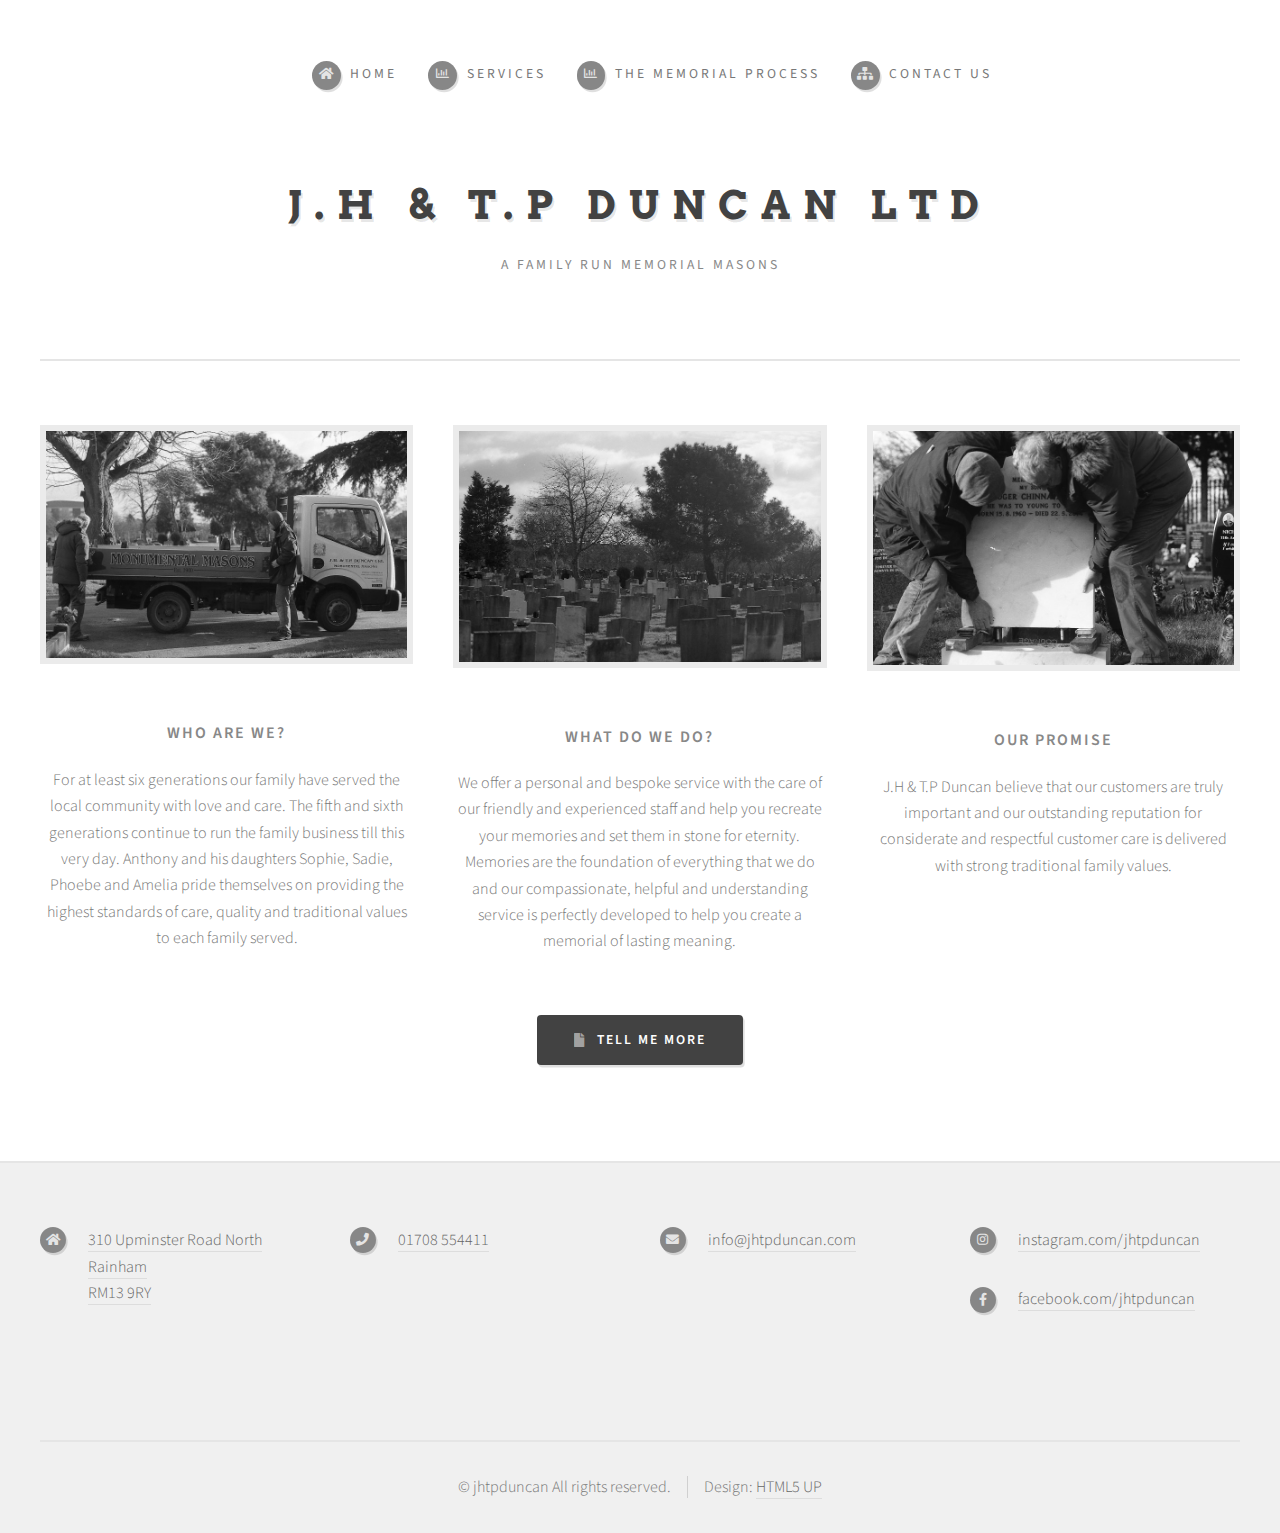
<file: index.html>
<!DOCTYPE HTML>
<!--
	Strongly Typed by HTML5 UP
	html5up.net | @ajlkn
	Free for personal and commercial use under the CCA 3.0 license (html5up.net/license)
-->
<html>
	<head>
		<title>J.H T.P Duncan</title>
		<meta charset="utf-8" />
		<meta name="viewport" content="width=device-width, initial-scale=1, user-scalable=no" />
		<link rel="stylesheet" href="assets/css/main.css" />
	</head>
	<body class="homepage is-preload">
		<div id="page-wrapper">

			<!-- Header -->
				<section id="header">
					<div class="container">

						<!-- Logo -->
							<h1 id="logo"><a href="index.html">J.H & T.P DUNCAN LTD</a></h1>
							<p>A Family run Memorial Masons</p>

						<!-- Nav -->
							<nav id="nav">
								<ul>
									<li><a class="icon solid fa-home" href="index.html"><span>Home</span></a></li>
									<li>
										<a href="Services.html" class="icon fa-chart-bar"><span>Services</span></a>
										<ul>
											<li><center><a href="Etching.html">Etching</a></center></li>
											<li><center><a href="Products.html">Products</a></center></li>
											<li><center><a href="Additions.html">Additions</a></center></li>
											<li><center><a href="Cleaning.html">Cleaning</a></center></li>
										</ul>
									</li>
								
																		<li>
									<a href="TheMemorialProcess.html" class="icon fa-chart-bar"><span>The Memorial Process</span></a>
									<ul>
											<li><center><a href="history.html">History</a></center></li>
											<li><center><a href="about.html">About us</a></center></li>
										</ul>
									</li>
									<li><a class="icon solid fa-sitemap" href="contact.html"><span>Contact Us</span></a></li>
								</ul>
							</nav>

					</div>
				</section>
			<!-- Features -->
				<section id="features">
					<div class="container">

						<div class="row aln-center">
							<div class="col-4 col-6-medium col-12-small">

								<!-- Feature -->
									<section>
										<a href="#" class="image featured"><img src="images/pic01.jpg" alt="" /></a>
										<header>
											<h3>Who are we?</h3>
										</header>
										<p>For at least six generations our family have served the local community with love and care. The fifth and sixth generations continue to run the family business till this very day. Anthony and his daughters Sophie, Sadie, Phoebe and Amelia pride themselves on providing the highest standards of care, quality and traditional values to each family served.</p>
									</section>

							</div>
							<div class="col-4 col-6-medium col-12-small">

								<!-- Feature -->
									<section>
										<a href="#" class="image featured"><img src="images/pic02.jpg" alt="" /></a>
										<header>
											<h3>What do we do?</h3>
										</header>
										<p>We offer a personal and bespoke service with the care of our friendly and experienced staff and help you recreate your memories and set them in stone for eternity. Memories are the foundation of everything that we do and our compassionate, helpful and understanding service is perfectly developed to help you create a memorial of lasting meaning.</p>
									</section>

							</div>
							<div class="col-4 col-6-medium col-12-small">

								<!-- Feature -->
									<section>
										<a href="#" class="image featured"><img src="images/pic03.jpg" alt="" /></a>
										<header>
											<h3>Our Promise</h3>
										</header>
										<p>J.H & T.P Duncan believe that our customers are truly important and our outstanding reputation for considerate and respectful customer care is delivered with strong traditional family values.</p>
									</section>

							</div>
							<div class="col-12">
								<ul class="actions">
									<li><a href="history.html" class="button icon solid fa-file">Tell Me More</a></li>
								</ul>
							</div>
						</div>
					</div>
				</section>


			<!-- Footer -->
				<section id="footer">
					<div class="container">

							<div class="col-2 col-5-medium">
								<section>

									<div class="row">
										<div class="col-3 col-4-small">
											<ul class="icons">
												<li class="icon solid fa-home">
												<a href="contact.html">

													310 Upminster Road North<br>
													Rainham<br>
													RM13 9RY
													</a>
												</li>
											</ul>
										</div>
										<div class="col-3 col-4-small">
											<ul class="icons">
												<li class="icon solid fa-phone">
													<a href="tel:+01708 554411"> 01708 554411</a>
												</li>
											</ul>
										</div>
										<div class="col-3 col-4-small">
											<ul class="icons">
												<li class="icon solid fa-envelope">
													<a href="mailto:info@jhtpduncan.com">info@jhtpduncan.com</a>
												</li>
											</ul>
										</div>
										<div class="col-3 col-4-small">
											<ul class="icons">
												<li class="icon brands fa-instagram">
													<a href="https://www.instagram.com/jhtpduncan">instagram.com/jhtpduncan</a>
										
												<li class="icon brands fa-facebook-f">
													<a href="https://www.facebook.com/jhtpduncan">facebook.com/jhtpduncan</a>
												</li>
										</ul>
										</div>
										
										
										
										
										
										
									</div>
								</section>
							</div>
						</div>
					</div>
					<div id="copyright" class="container">
						<ul class="links">
							<li>&copy; jhtpduncan All rights reserved.</li><li>Design: <a href="http://html5up.net">HTML5 UP</a></li>
						</ul>
					</div>
				</section>

		
		<!-- Scripts -->
			<script src="assets/js/jquery.min.js"></script>
			<script src="assets/js/jquery.dropotron.min.js"></script>
			<script src="assets/js/browser.min.js"></script>
			<script src="assets/js/breakpoints.min.js"></script>
			<script src="assets/js/util.js"></script>
			<script src="assets/js/main.js"></script>

	</body>
</html>
</file>
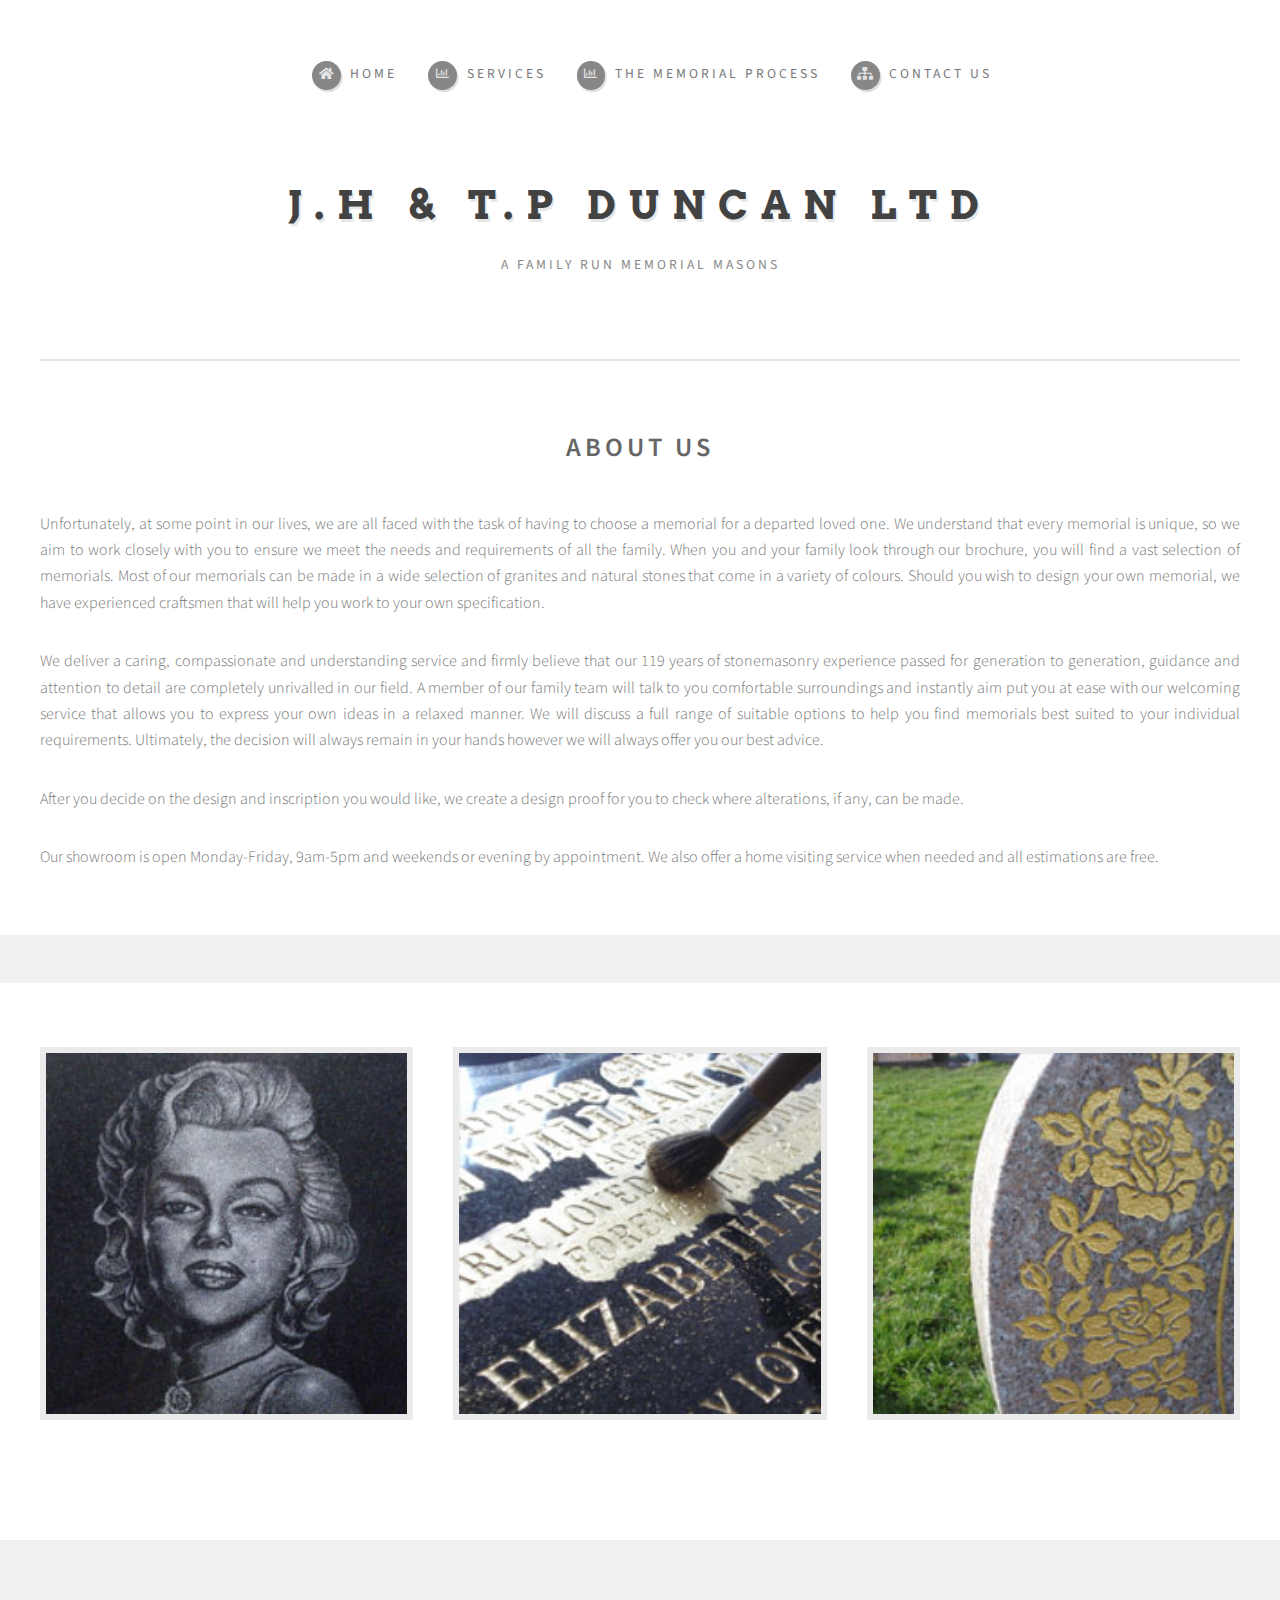
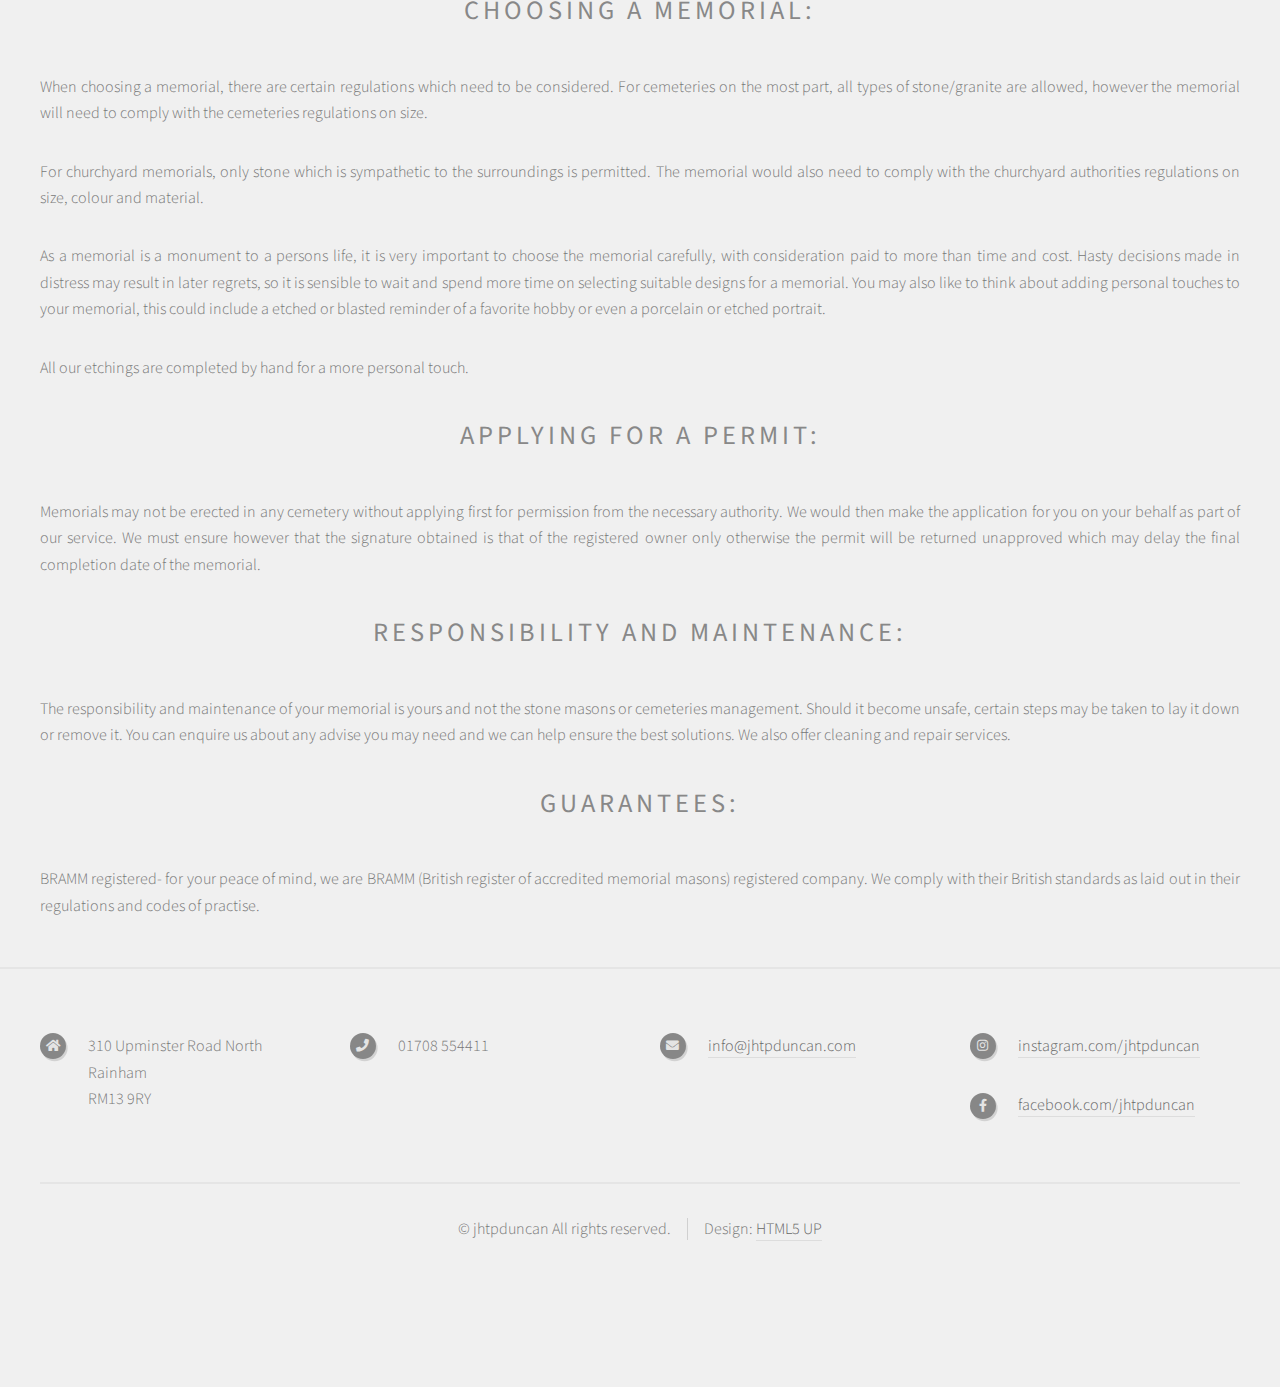
<file: about.html>
<!DOCTYPE HTML>
<!--
	Strongly Typed by HTML5 UP
	html5up.net | @ajlkn
	Free for personal and commercial use under the CCA 3.0 license (html5up.net/license)
-->
<html>
	<head>
		<title>J.H T.P Duncan</title>
		<meta charset="utf-8" />
		<meta name="viewport" content="width=device-width, initial-scale=1, user-scalable=no" />
		<link rel="stylesheet" href="assets/css/main.css" />
	</head>
	<body class="homepage is-preload">
		<div id="page-wrapper">

			<!-- Header -->
				<section id="header">
					<div class="container">

						<!-- Logo -->
							<h1 id="logo"><a href="index.html">J.H & T.P DUNCAN LTD</a></h1>
							<p>A Family run Memorial Masons</p>

						<!-- Nav -->
							<nav id="nav">
								<ul>
									<li><a class="icon solid fa-home" href="index.html"><span>Home</span></a></li>
									<li>
										<a href="Services.html" class="icon fa-chart-bar"><span>Services</span></a>
										<ul>
											<li><center><a href="Etching.html">Etching</a></center></li>
											<li><center><a href="Products.html">Products</a></center></li>
											<li><center><a href="Additions.html">Additions</a></center></li>
											<li><center><a href="Cleaning.html">Cleaning</a></center></li>
										</ul>
									</li>
								
																		<li>
									<a href="TheMemorialProcess.html" class="icon fa-chart-bar"><span>The Memorial Process</span></a>
									<ul>
											<li><center><a href="history.html">History</a></center></li>
											<li><center><a href="about.html">About us</a></center></li>
										</ul>
									</li>
									<li><a class="icon solid fa-sitemap" href="contact.html"><span>Contact Us</span></a></li>
								</ul>
							</nav>
						</div>
					</div>
				</section>


<!-- Main -->
				<section id="main">
					<div class="container">
								<center><header><h2><strong>About Us</strong></h2></center>
						</header>


							<!-- Post -->
								<article class="box post">
									<p>Unfortunately, at some point in our lives, we are all faced with the task of having to choose a memorial for a departed loved one. We understand that every memorial is unique, so we aim to work closely with you to ensure we meet the needs and requirements of all the family. When you and your family look through our brochure, you will find a vast selection of memorials. Most of our memorials can be made in a wide selection of granites and natural stones that come in a variety of colours. Should you wish to design your own memorial, we have experienced craftsmen that will help you work to your own specification.</p>
									<p>We deliver a caring, compassionate and understanding service and firmly believe that our 119 years of stonemasonry experience passed for generation to generation, guidance and attention to detail are completely unrivalled in our field. A member of our family team will talk to you comfortable surroundings and instantly aim put you at ease with our welcoming service that allows you to express your own ideas in a relaxed manner. We will discuss a full range of suitable options to help you find memorials best suited to your individual requirements. Ultimately, the decision will always remain in your hands however we will always offer you our best advice.</p>
									<p>After you decide on the design and inscription you would like, we create a design proof for you to check where alterations, if any, can be made.</p>
									<p>Our showroom is open Monday-Friday, 9am-5pm and weekends or evening by appointment. We also offer a home visiting service when needed and all estimations are free.</p>
</article>

</div>
</section>
			<!-- Pictures -->
				<section id="features">
					<div class="container">

						<div class="row aln-center">
							<div class="col-4 col-6-medium col-12-small">

								<!-- Pictures -->
									<section>
										<a href="#" class="image featured"><img src="images/about01.jpg" alt="" /></a>
									</section>

							</div>
							<div class="col-4 col-6-medium col-12-small">

								<!-- Pictures -->
									<section>
										<a href="#" class="image featured"><img src="images/about02.jpg" alt="" /></a>
									</section>

							</div>
							<div class="col-4 col-6-medium col-12-small">

								<!-- Pictures -->
									<section>
										<a href="#" class="image featured"><img src="images/about03.jpg" alt="" /></a>
									</section>

							</div>
						</div>
					</div>
				</section>

<!-- Main -->
				<section id="content">
					<div class="container">


							<!-- Post -->
								<article class="box post">
																	<header>
										<center><h2>Choosing a memorial:<br /></h2></center>
									</header>
									<p>When choosing a memorial, there are certain regulations which need to be considered. For cemeteries on the most part, all types of stone/granite are allowed, however the memorial will need to comply with the cemeteries regulations on size.</p>
									<p>For churchyard memorials, only stone which is sympathetic to the surroundings is permitted. The memorial would also need to comply with the churchyard authorities regulations on size, colour and material.</p>
									<p>As a memorial is a monument to a persons life, it is very important to choose the memorial carefully, with consideration paid to more than time and cost. Hasty decisions made in distress may result in later regrets, so it is sensible to wait and spend more time on selecting suitable designs for a memorial. You may also like to think about adding personal touches to your memorial, this could include a etched or blasted reminder of a favorite hobby or even a porcelain or etched portrait.</p>
									<p>All our etchings are completed by hand for a more personal touch.</p>
							
							<!-- Post -->
								
																	<header>
										<center><h2>Applying for a permit:<br /></h2></center>
									</header>
									<p>Memorials may not be erected in any cemetery without applying first for permission from the necessary authority. We would then make the application for you on your behalf as part of our service. We must ensure however that the signature obtained is that of the registered owner only otherwise the permit will be returned unapproved which may delay the final completion date of the memorial.</p>
								

							<!-- Post -->
								
																	<header>
										<center><h2>Responsibility and maintenance:<br /></h2></center>
									</header>
									<p>The responsibility and maintenance of your memorial is yours and not the stone masons or cemeteries management. Should it become unsafe, certain steps may be taken to lay it down or remove it. You can enquire us about any advise you may need and we can help ensure the best solutions. We also offer cleaning and repair services.</p>
									
							<!-- Post -->
								
																	<header>
										<center><h2>Guarantees:<br /></h2></center>
									</header>
									<p>BRAMM registered- for your peace of mind, we are BRAMM (British register of accredited memorial masons) registered company. We comply with their British standards as laid out in their regulations and codes of practise.</p>
								</article>	

				</div>
				</section>	



			<!-- Footer -->
				<section id="footer">
					<div class="container">

							<div class="col-2 col-5-medium">
								
									<div class="row">
										<div class="col-3 col-4-small">
											<ul class="icons">
												<li class="icon solid fa-home">
													310 Upminster Road North  <br />
													Rainham<br />
													RM13 9RY
												</li>
											</ul>
										</div>
										<div class="col-3 col-4-small">
											<ul class="icons">
												<li class="icon solid fa-phone">
													 01708 554411
												</li>
											</ul>
										</div>
										<div class="col-3 col-4-small">
											<ul class="icons">
												<li class="icon solid fa-envelope">
													<a href="#">info@jhtpduncan.com</a>
												</li>
											</ul>
										</div>
										<div class="col-3 col-4-small">
											<ul class="icons">
												<li class="icon brands fa-instagram">
													<a href="https://www.instagram.com/jhtpduncan">instagram.com/jhtpduncan</a>
										
												<li class="icon brands fa-facebook-f">
													<a href="https://www.facebook.com/jhtpduncan">facebook.com/jhtpduncan</a>
												</li>
										</ul>
										</div>

									</div>
								
							</div>
						</div>
					<div id="copyright" class="container">
						<ul class="links">
							<li>&copy; jhtpduncan All rights reserved.</li><li>Design: <a href="http://html5up.net">HTML5 UP</a></li>
						</ul>
					</div>
				</section>

		<!-- Scripts -->
			<script src="assets/js/jquery.min.js"></script>
			<script src="assets/js/jquery.dropotron.min.js"></script>
			<script src="assets/js/browser.min.js"></script>
			<script src="assets/js/breakpoints.min.js"></script>
			<script src="assets/js/util.js"></script>
			<script src="assets/js/main.js"></script>
	</body>
</html>
</file>
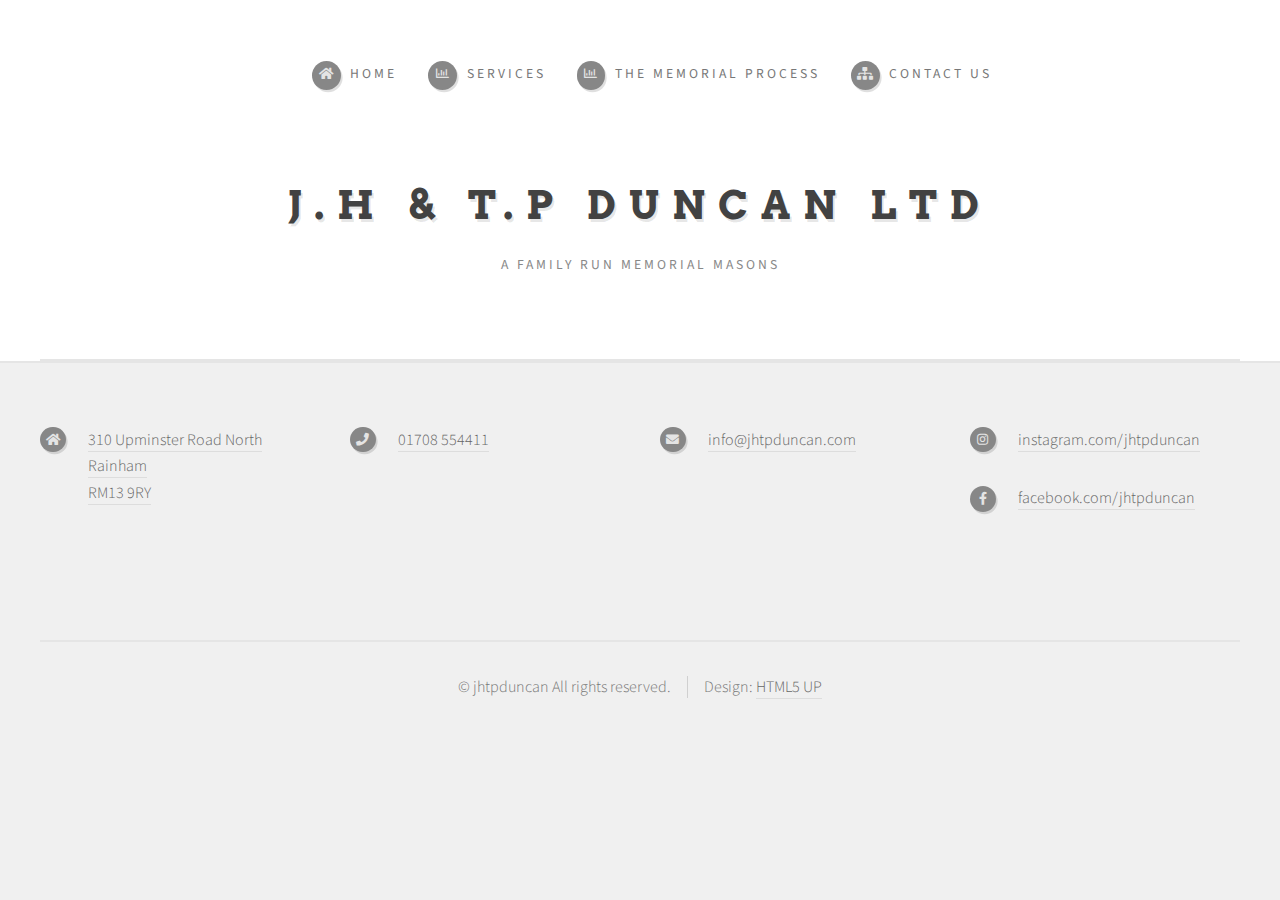
<file: Additions.html>
<!DOCTYPE HTML>
<!--
	Strongly Typed by HTML5 UP
	html5up.net | @ajlkn
	Free for personal and commercial use under the CCA 3.0 license (html5up.net/license)
-->
<html>
	<head>
		<title>J.H T.P Duncan</title>
		<meta charset="utf-8" />
		<meta name="viewport" content="width=device-width, initial-scale=1, user-scalable=no" />
		<link rel="stylesheet" href="assets/css/main.css" />
	</head>
	<body class="homepage is-preload">
		<div id="page-wrapper">

			<!-- Header -->
				<section id="header">
					<div class="container">

						<!-- Logo -->
							<h1 id="logo"><a href="index.html">J.H & T.P DUNCAN LTD</a></h1>
							<p>A Family run Memorial Masons</p>

						<!-- Nav -->
							<nav id="nav">
								<ul>
									<li><a class="icon solid fa-home" href="index.html"><span>Home</span></a></li>
									<li>
										<a href="Services.html" class="icon fa-chart-bar"><span>Services</span></a>
										<ul>
											<li><center><a href="Etching.html">Etching</a></center></li>
											<li><center><a href="Products.html">Products</a></center></li>
											<li><center><a href="Additions.html">Additions</a></center></li>
											<li><center><a href="Cleaning.html">Cleaning</a></center></li>
										</ul>
									</li>
								
																		<li>
									<a href="TheMemorialProcess.html" class="icon fa-chart-bar"><span>The Memorial Process</span></a>
									<ul>
											<li><center><a href="history.html">History</a></center></li>
											<li><center><a href="about.html">About us</a></center></li>
										</ul>
									</li>
									<li><a class="icon solid fa-sitemap" href="contact.html"><span>Contact Us</span></a></li>
								</ul>
							</nav>

					</div>
				</section>













			<!-- Footer -->
				<section id="footer">
					<div class="container">

							<div class="col-2 col-5-medium">
								<section>

									<div class="row">
										<div class="col-3 col-4-small">
											<ul class="icons">
												<li class="icon solid fa-home">
												<a href="contact.html">

													310 Upminster Road North<br>
													Rainham<br>
													RM13 9RY
													</a>
												</li>
											</ul>
										</div>
										<div class="col-3 col-4-small">
											<ul class="icons">
												<li class="icon solid fa-phone">
													<a href="tel:+01708 554411"> 01708 554411</a>
												</li>
											</ul>
										</div>
										<div class="col-3 col-4-small">
											<ul class="icons">
												<li class="icon solid fa-envelope">
													<a href="mailto:info@jhtpduncan.com">info@jhtpduncan.com</a>
												</li>
											</ul>
										</div>
										<div class="col-3 col-4-small">
											<ul class="icons">
												<li class="icon brands fa-instagram">
													<a href="https://www.instagram.com/jhtpduncan">instagram.com/jhtpduncan</a>
										
												<li class="icon brands fa-facebook-f">
													<a href="https://www.facebook.com/jhtpduncan">facebook.com/jhtpduncan</a>
												</li>
										</ul>
										</div>
										
										
										
										
										
										
									</div>
								</section>
							</div>
						</div>
					</div>
					<div id="copyright" class="container">
						<ul class="links">
							<li>&copy; jhtpduncan All rights reserved.</li><li>Design: <a href="http://html5up.net">HTML5 UP</a></li>
						</ul>
					</div>
				</section>

		
		<!-- Scripts -->
			<script src="assets/js/jquery.min.js"></script>
			<script src="assets/js/jquery.dropotron.min.js"></script>
			<script src="assets/js/browser.min.js"></script>
			<script src="assets/js/breakpoints.min.js"></script>
			<script src="assets/js/util.js"></script>
			<script src="assets/js/main.js"></script>

	</body>
</html>
</file>
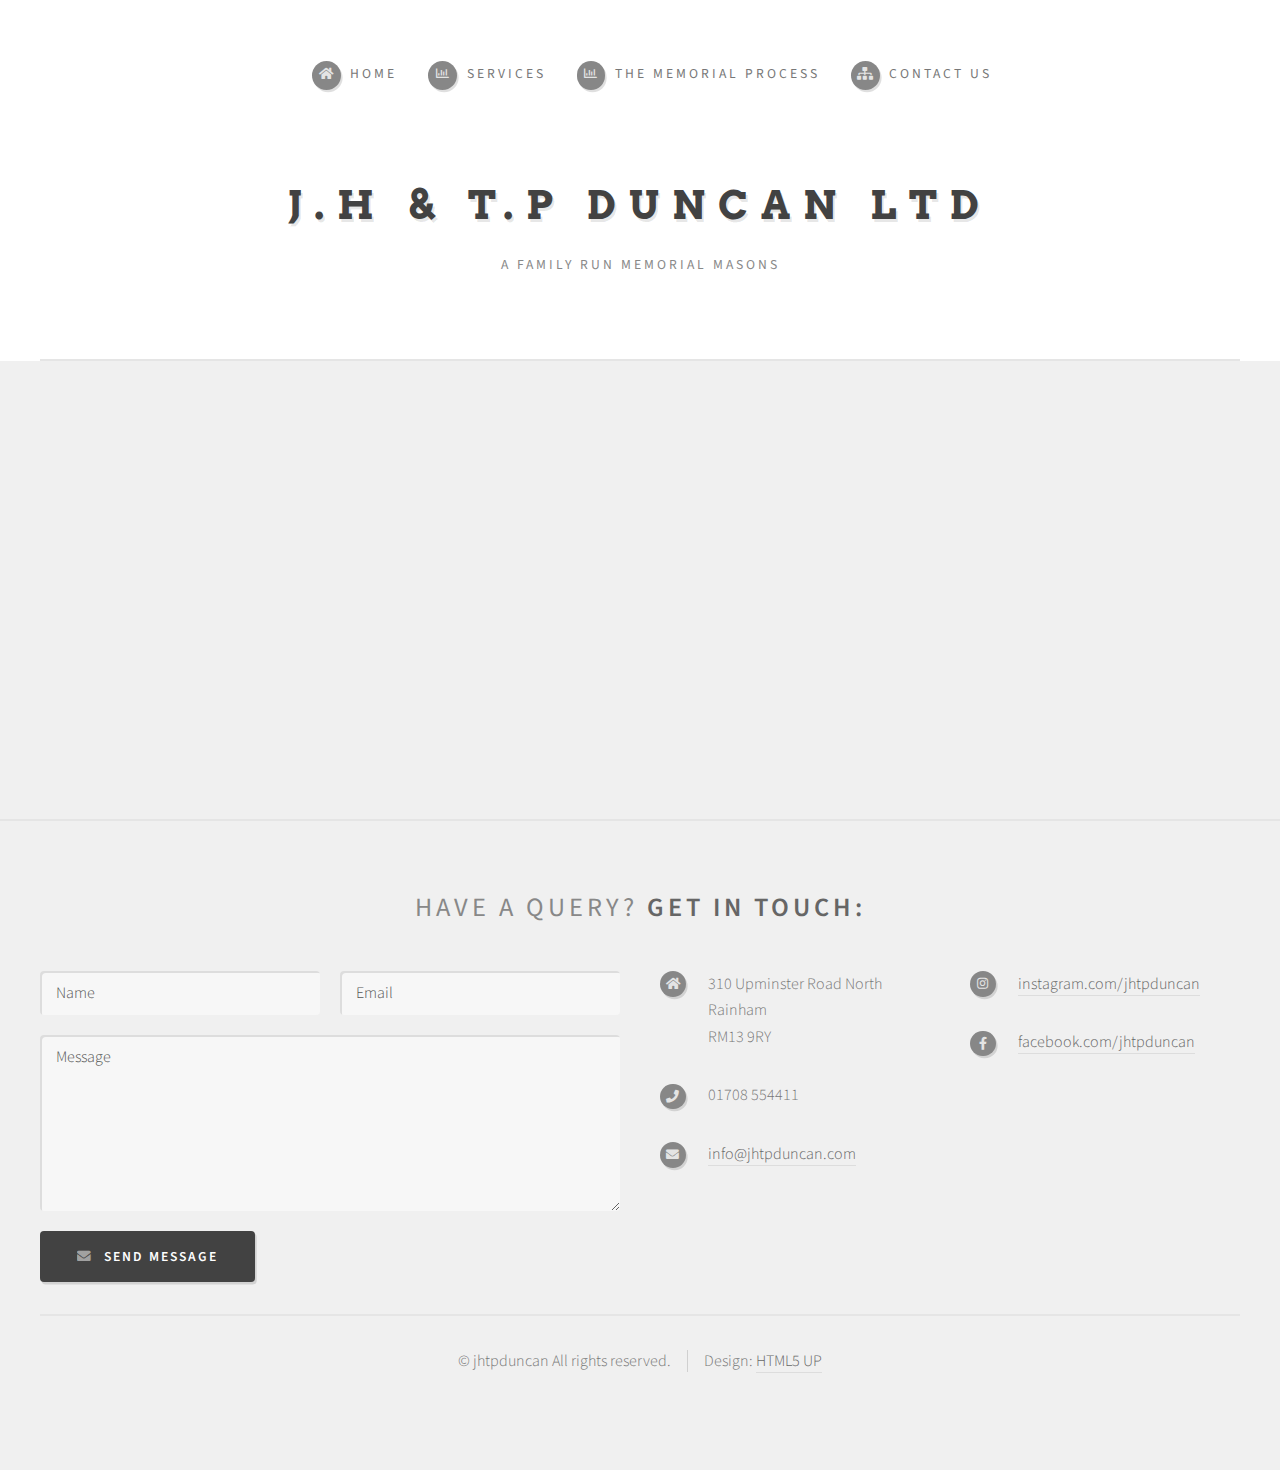
<file: Contact.html>
<!DOCTYPE HTML>
<!--
	Strongly Typed by HTML5 UP
	html5up.net | @ajlkn
	Free for personal and commercial use under the CCA 3.0 license (html5up.net/license)
-->
<html>
	<head>
		<title>J.H T.P Duncan</title>
		<meta charset="utf-8" />
		<meta name="viewport" content="width=device-width, initial-scale=1, user-scalable=no" />
		<link rel="stylesheet" href="assets/css/main.css" />
	</head>
	<body class="homepage is-preload">
		<div id="page-wrapper">

			<!-- Header -->
				<section id="header">
					<div class="container">

						<!-- Logo -->
							<h1 id="logo"><a href="index.html">J.H & T.P DUNCAN LTD</a></h1>
							<p>A Family run Memorial Masons</p>

						<!-- Nav -->
							<nav id="nav">
								<ul>
									<li><a class="icon solid fa-home" href="index.html"><span>Home</span></a></li>
									<li>
										<a href="Services.html" class="icon fa-chart-bar"><span>Services</span></a>
										<ul>
											<li><center><a href="Etching.html">Etching</a></center></li>
											<li><center><a href="Products.html">Products</a></center></li>
											<li><center><a href="Additions.html">Additions</a></center></li>
											<li><center><a href="Cleaning.html">Cleaning</a></center></li>
										</ul>
									</li>
								
																		<li>
									<a href="TheMemorialProcess.html" class="icon fa-chart-bar"><span>The Memorial Process</span></a>
									<ul>
											<li><center><a href="history.html">History</a></center></li>
											<li><center><a href="about.html">About us</a></center></li>
										</ul>
									</li>
									<li><a class="icon solid fa-sitemap" href="contact.html"><span>Contact Us</span></a></li>
								</ul>
							</nav>

					</div>
				</section>

<iframe width="600" height="450" style="border:0" loading="lazy" allowfullscreen src="https://www.google.com/maps/embed/v1/place?q=Duncan%20J%20H%20%26%20T%20P%20Ltd%2C%20Upminster%20Road%20North%2C%20Rainham%2C%20UK&key=AIzaSyDqLRK0vTFH2j-oQE3uDkVuxLvVZp9I-Bg"></iframe>

			<!-- Footer -->
				<section id="footer">
					<div class="container">
						<header>
							<h2>Have a Query? <strong>Get in touch:</strong></h2>
						</header>
						<div class="row">
							<div class="col-6 col-12-medium">
								<section>
									<form method="post" action="#">
										<div class="row gtr-50">
											<div class="col-6 col-12-small">
												<input name="name" placeholder="Name" type="text" />
											</div>
											<div class="col-6 col-12-small">
												<input name="email" placeholder="Email" type="text" />
											</div>
											<div class="col-12">
												<textarea name="message" placeholder="Message"></textarea>
											</div>
											<div class="col-12">
												<a href="#" class="form-button-submit button icon solid fa-envelope">Send Message</a>
											</div>
										</div>
									</form>
								</section>
							</div>
							<div class="col-6 col-12-medium">
								<section>

									<div class="row">
										<div class="col-6 col-12-small">
											<ul class="icons">
												<li class="icon solid fa-home">
													310 Upminster Road North  <br />
													Rainham<br />
													RM13 9RY
												</li>
												<li class="icon solid fa-phone">
													 01708 554411
												</li>
												<li class="icon solid fa-envelope">
													<a href="#">info@jhtpduncan.com</a>
												</li>
											</ul>
										</div>
										<div class="col-6 col-12-small">
											<ul class="icons">
												<li class="icon brands fa-instagram">
													<a href="https://www.instagram.com/jhtpduncan">instagram.com/jhtpduncan</a>
												</li>
												<li class="icon brands fa-facebook-f">
													<a href="https://www.facebook.com/jhtpduncan">facebook.com/jhtpduncan</a>
												</li>
											</ul>
										</div>
									</div>
								</section>
							</div>
						</div>
					</div>
					<div id="copyright" class="container">
						<ul class="links">
							<li>&copy; jhtpduncan All rights reserved.</li><li>Design: <a href="http://html5up.net">HTML5 UP</a></li>
						</ul>
					</div>
				</section>

		</div>

		<!-- Scripts -->
			<script src="assets/js/jquery.min.js"></script>
			<script src="assets/js/jquery.dropotron.min.js"></script>
			<script src="assets/js/browser.min.js"></script>
			<script src="assets/js/breakpoints.min.js"></script>
			<script src="assets/js/util.js"></script>
			<script src="assets/js/main.js"></script>

	</body>
</html>
</file>
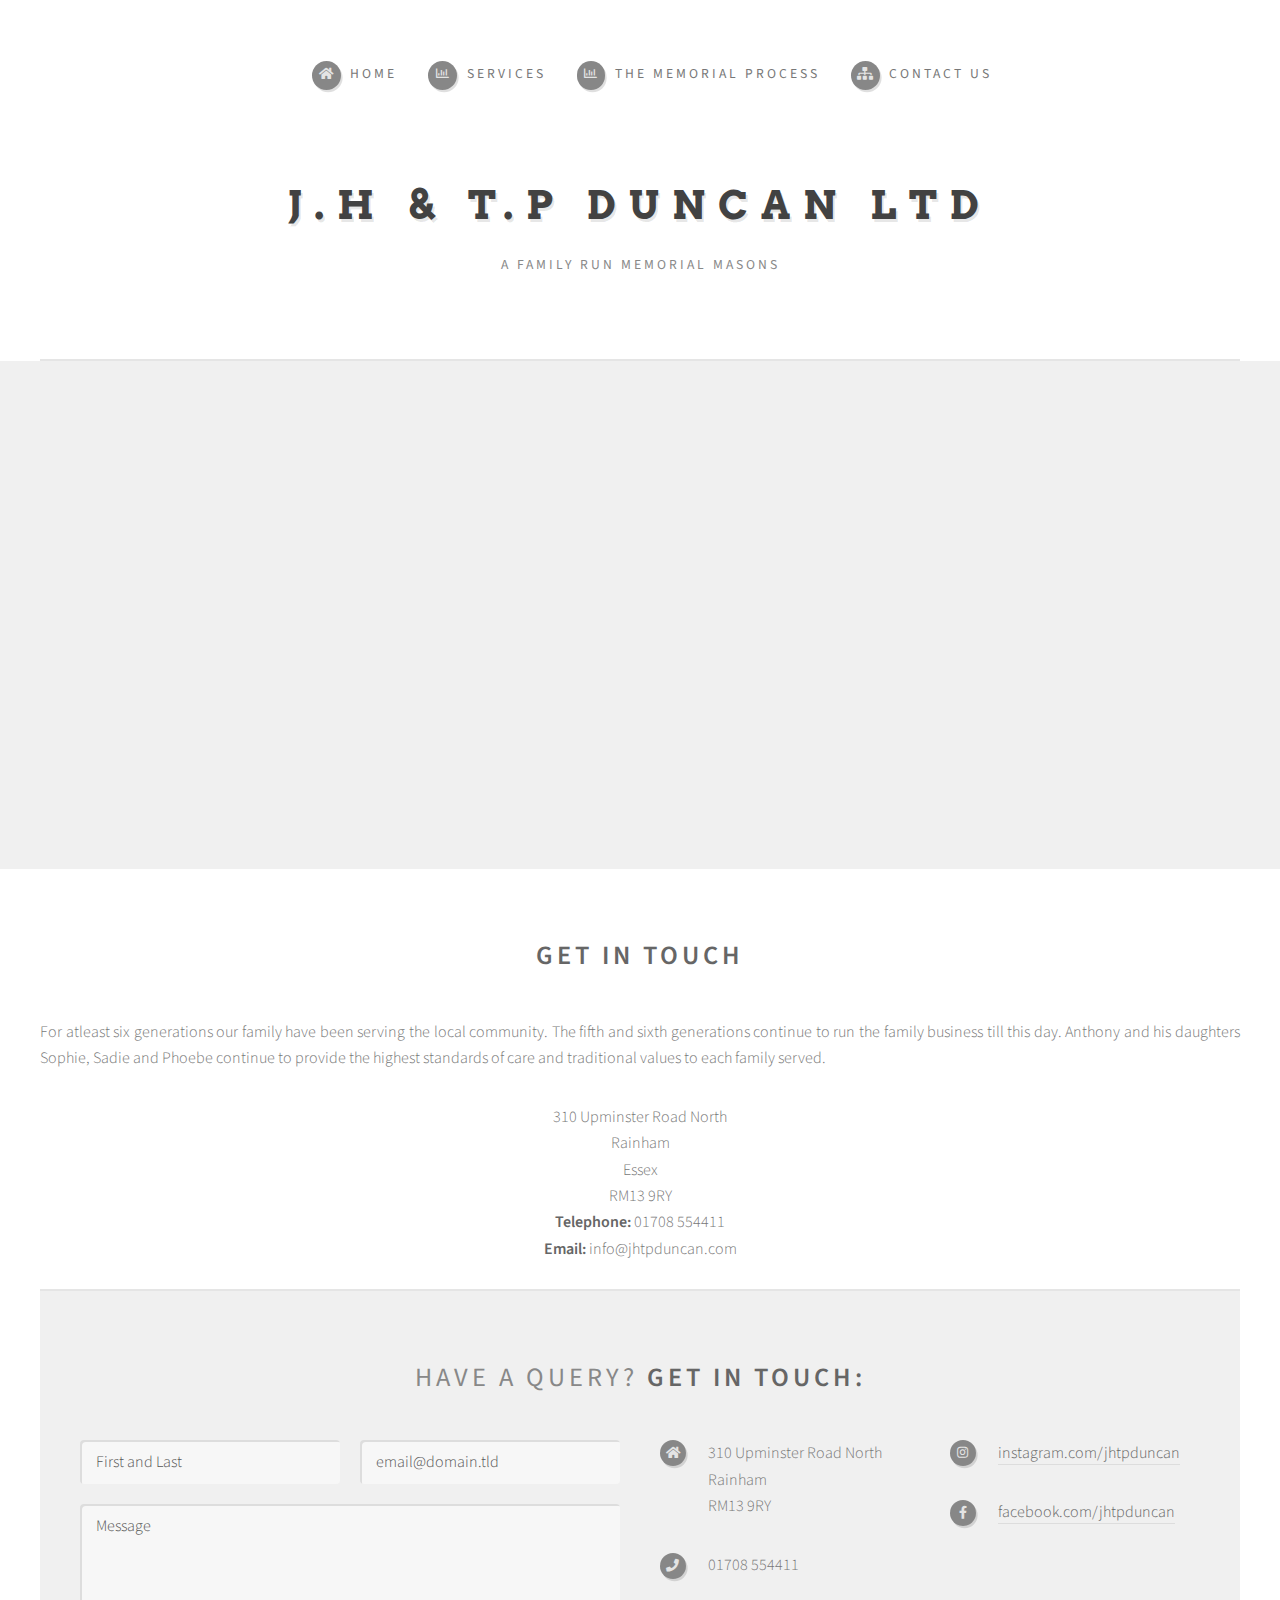
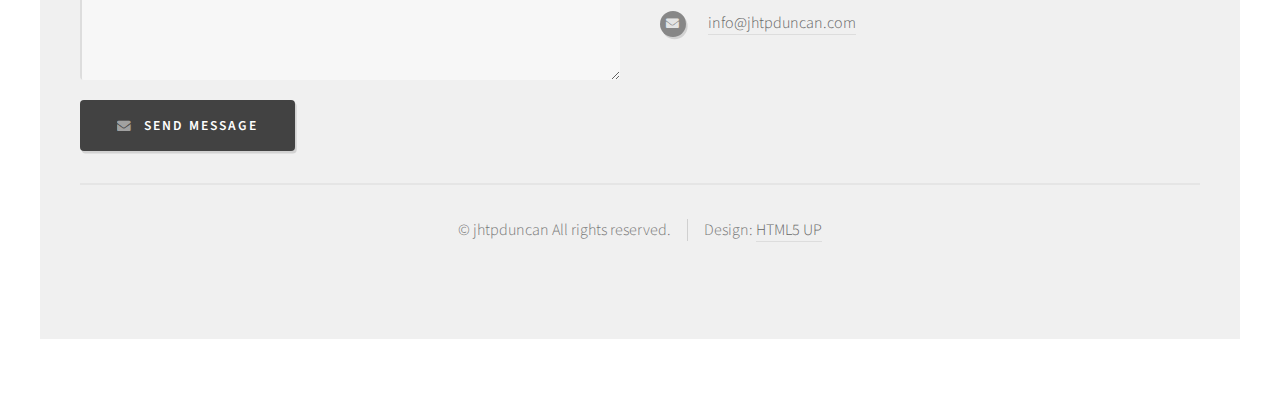
<file: contact.html>
<!DOCTYPE HTML>
<!--
	Strongly Typed by HTML5 UP
	html5up.net | @ajlkn
	Free for personal and commercial use under the CCA 3.0 license (html5up.net/license)
-->
<html>
	<head>
		<title>J.H T.P Duncan</title>
		<meta charset="utf-8" />
		<meta name="viewport" content="width=device-width, initial-scale=1, user-scalable=no" />
		<link rel="stylesheet" href="assets/css/main.css" />
	</head>
	<body class="homepage is-preload">
		<div id="page-wrapper">

			<!-- Header -->
				<section id="header">
					<div class="container">

						<!-- Logo -->
							<h1 id="logo"><a href="index.html">J.H & T.P DUNCAN LTD</a></h1>
							<p>A Family run Memorial Masons</p>

						<!-- Nav -->
							<nav id="nav">
								<ul>
									<li><a class="icon solid fa-home" href="index.html"><span>Home</span></a></li>
									<li>
										<a href="Services.html" class="icon fa-chart-bar"><span>Services</span></a>
										<ul>
											<li><center><a href="Etching.html">Etching</a></center></li>
											<li><center><a href="Products.html">Products</a></center></li>
											<li><center><a href="Additions.html">Additions</a></center></li>
											<li><center><a href="Cleaning.html">Cleaning</a></center></li>
										</ul>
									</li>
								
																		<li>
									<a href="TheMemorialProcess.html" class="icon fa-chart-bar"><span>The Memorial Process</span></a>
									<ul>
											<li><center><a href="history.html">History</a></center></li>
											<li><center><a href="about.html">About us</a></center></li>
										</ul>
									</li>
									<li><a class="icon solid fa-sitemap" href="contact.html"><span>Contact Us</span></a></li>
								</ul>
							</nav>

					</div>
				</section>


<iframe width="100%" height="500" style="border:0" loading="lazy" allowfullscreen src="https://www.google.com/maps/embed/v1/place?q=Duncan%20J%20H%20%26%20T%20P%20Ltd%2C%20Upminster%20Road%20North%2C%20Rainham%2C%20UK&key=AIzaSyDqLRK0vTFH2j-oQE3uDkVuxLvVZp9I-Bg"></iframe>
<!-- Main -->
				<section id="main">
					<div class="container">
								<center><header><h2><strong>GET IN TOUCH</strong></h2></center>
						</header>
						<div id="content">

							<!-- Post -->
								<article class="box post">
									<p>For atleast six generations our family have been serving the local community. The fifth and sixth generations continue to run the family business till this day. Anthony and his daughters Sophie, Sadie and Phoebe continue to provide the highest standards of care and traditional values to each family served.</p>
									
						
									
									
<center>310 Upminster Road North</center>
<center>Rainham</center>
<center>Essex</center>
<center>RM13 9RY</center>
<center><b>Telephone:</b> 01708 554411</center>
<center><b>Email:</b> info@jhtpduncan.com</center>
<br>
			<!-- Footer -->
				<section id="footer">
					<div class="container">
						<header>
							<h2>Have a Query? <strong>Get in touch:</strong></h2>
						</header>
						<div class="row">
							<div class="col-6 col-12-medium">
								<section>
									<form id="fs-frm" name="simple-contact-form" accept-charset="utf-8" action="https://formspree.io/f/xzbwepro" method="post">
										<div class="row gtr-50">
											<div class="col-6 col-12-small">
												<input type="text" name="name" id="full-name" placeholder="First and Last" required="">
											</div>
											<div class="col-6 col-12-small">
												<input type="email" name="_replyto" id="email-address" placeholder="email@domain.tld" required="">
											</div>
											<div class="col-12">
												<textarea name="message" placeholder="Message"></textarea>
											</div>
											<div class="col-12">
												<a href="#" class="form-button-submit button icon solid fa-envelope">Send Message</a>
											</div>
										</div>
									</form>
								</section>
							</div>
							<div class="col-6 col-12-medium">
								<section>

									<div class="row">
										<div class="col-6 col-12-small">
											<ul class="icons">
												<li class="icon solid fa-home">
													310 Upminster Road North  <br />
													Rainham<br />
													RM13 9RY
												</li>
												<li class="icon solid fa-phone">
													 01708 554411
												</li>
												<li class="icon solid fa-envelope">
													<a href="#">info@jhtpduncan.com</a>
												</li>
											</ul>
										</div>
										<div class="col-6 col-12-small">
											<ul class="icons">
												<li class="icon brands fa-instagram">
													<a href="https://www.instagram.com/jhtpduncan">instagram.com/jhtpduncan</a>
												</li>
												<li class="icon brands fa-facebook-f">
													<a href="https://www.facebook.com/jhtpduncan">facebook.com/jhtpduncan</a>
												</li>
											</ul>
										</div>
									</div>
								</section>
							</div>
						</div>
					</div>
					<div id="copyright" class="container">
						<ul class="links">
							<li>&copy; jhtpduncan All rights reserved.</li><li>Design: <a href="http://html5up.net">HTML5 UP</a></li>
						</ul>
					</div>
				</section>

		</div>

		<!-- Scripts -->
			<script src="assets/js/jquery.min.js"></script>
			<script src="assets/js/jquery.dropotron.min.js"></script>
			<script src="assets/js/browser.min.js"></script>
			<script src="assets/js/breakpoints.min.js"></script>
			<script src="assets/js/util.js"></script>
			<script src="assets/js/main.js"></script>

	</body>
</html>
</file>
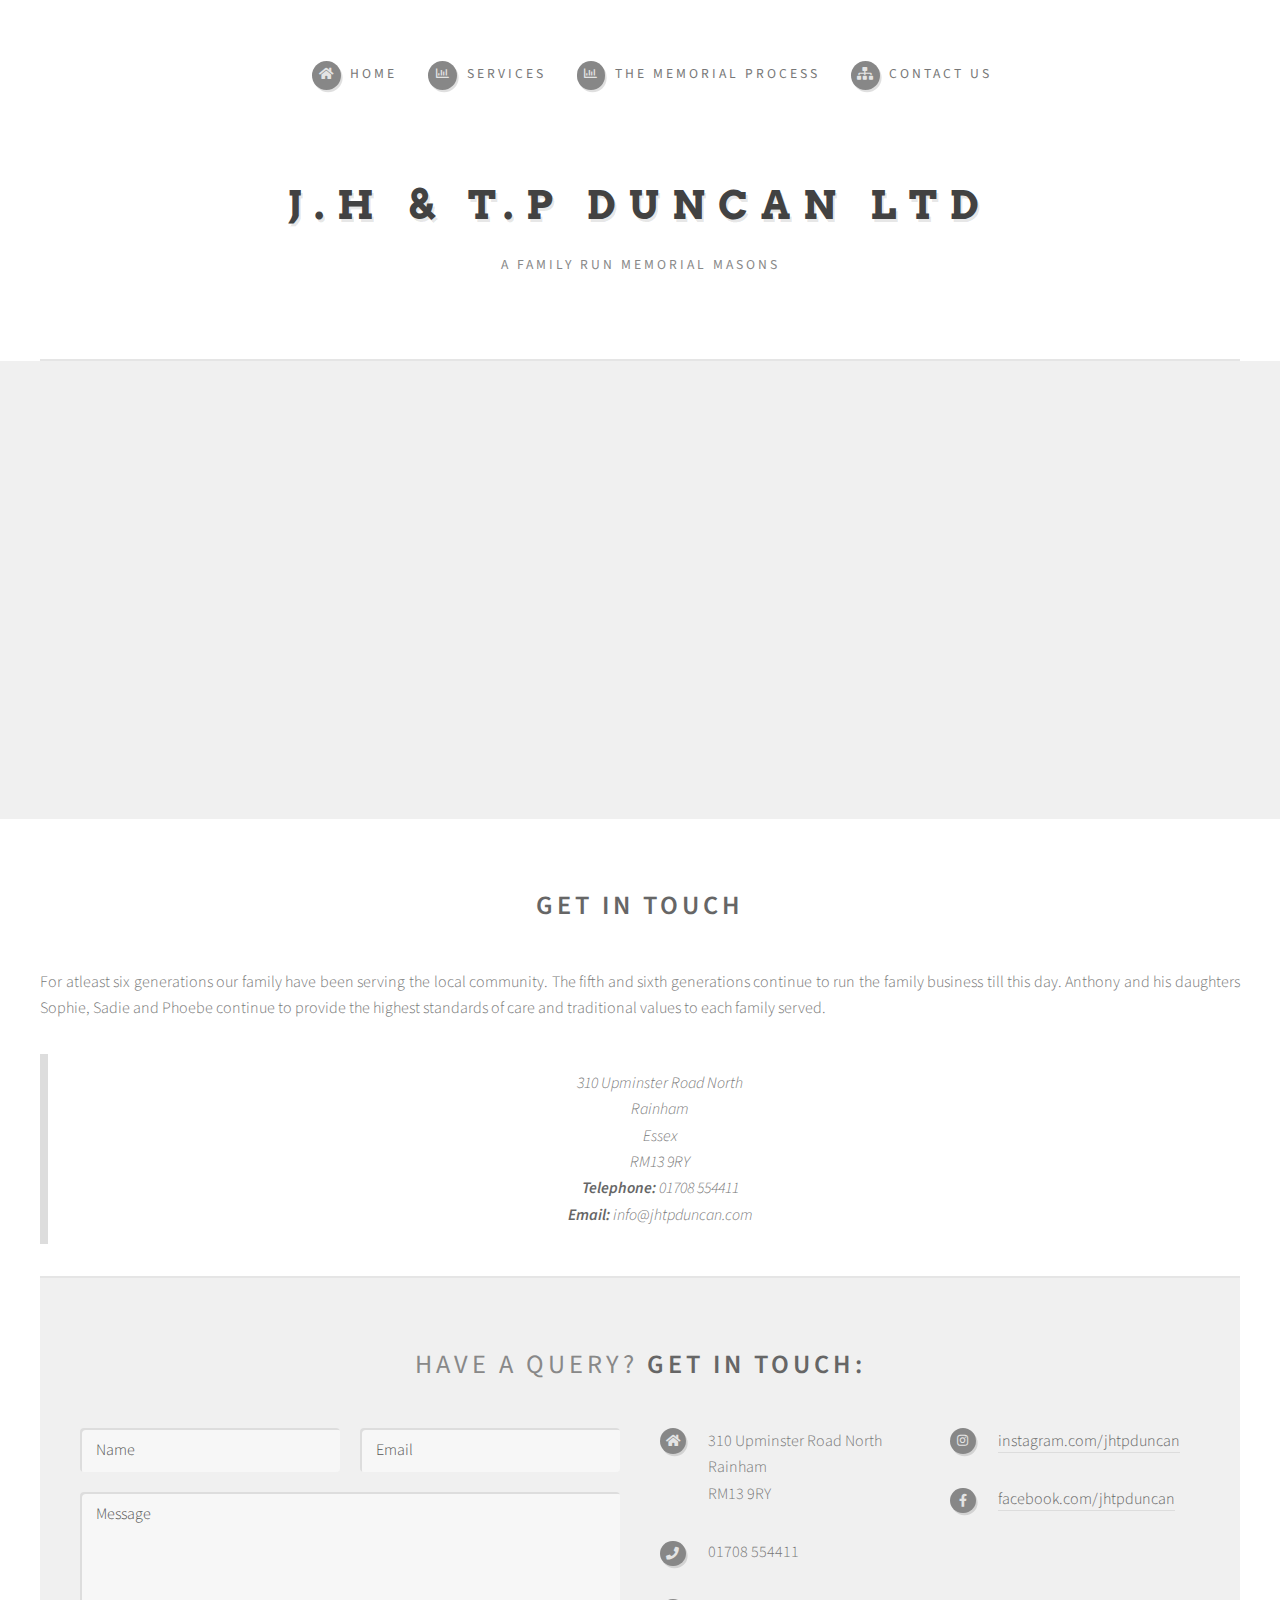
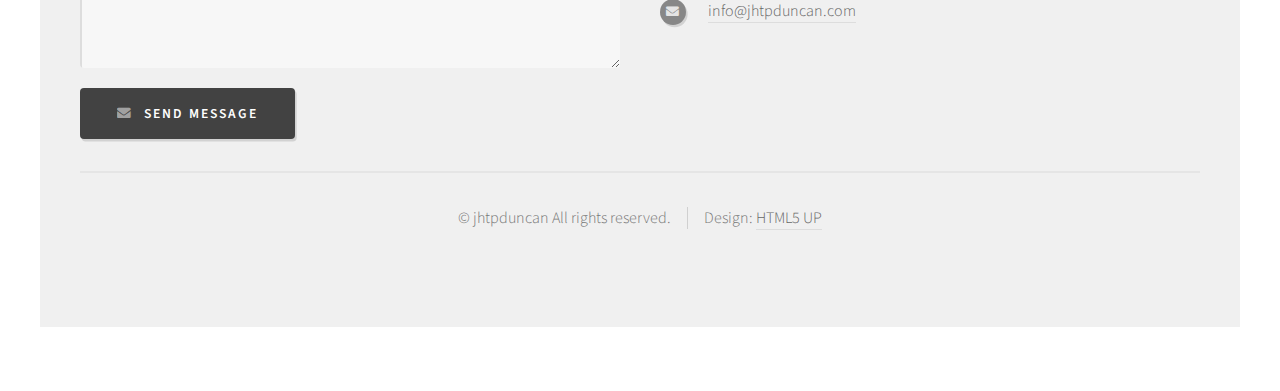
<file: contact2.html>
<!DOCTYPE HTML>
<!--
	Strongly Typed by HTML5 UP
	html5up.net | @ajlkn
	Free for personal and commercial use under the CCA 3.0 license (html5up.net/license)
-->
<html>
	<head>
		<title>J.H T.P Duncan</title>
		<meta charset="utf-8" />
		<meta name="viewport" content="width=device-width, initial-scale=1, user-scalable=no" />
		<link rel="stylesheet" href="assets/css/main.css" />
	</head>
	<body class="homepage is-preload">
		<div id="page-wrapper">

			<!-- Header -->
				<section id="header">
					<div class="container">

						<!-- Logo -->
							<h1 id="logo"><a href="index.html">J.H & T.P DUNCAN LTD</a></h1>
							<p>A Family run Memorial Masons</p>

						<!-- Nav -->
							<nav id="nav">
								<ul>
									<li><a class="icon solid fa-home" href="index.html"><span>Home</span></a></li>
									<li>
										<a href="Services.html" class="icon fa-chart-bar"><span>Services</span></a>
										<ul>
											<li><center><a href="Etching.html">Etching</a></center></li>
											<li><center><a href="Products.html">Products</a></center></li>
											<li><center><a href="Additions.html">Additions</a></center></li>
											<li><center><a href="Cleaning.html">Cleaning</a></center></li>
										</ul>
									</li>
								
																		<li>
									<a href="TheMemorialProcess.html" class="icon fa-chart-bar"><span>The Memorial Process</span></a>
									<ul>
											<li><center><a href="history.html">History</a></center></li>
											<li><center><a href="about.html">About us</a></center></li>
										</ul>
									</li>
									<li><a class="icon solid fa-sitemap" href="contact.html"><span>Contact Us</span></a></li>
								</ul>
							</nav>

					</div>
				</section>

<iframe width="600" height="450" style="border:0" loading="lazy" allowfullscreen src="https://www.google.com/maps/embed/v1/place?q=Duncan%20J%20H%20%26%20T%20P%20Ltd%2C%20Upminster%20Road%20North%2C%20Rainham%2C%20UK&key=AIzaSyDqLRK0vTFH2j-oQE3uDkVuxLvVZp9I-Bg"></iframe>

<!-- Main -->
				<section id="main">
					<div class="container">
								<center><header><h2><strong>GET IN TOUCH</strong></h2></center>
						</header>
						<div id="content">

							<!-- Post -->
								<article class="box post">
									<p>For atleast six generations our family have been serving the local community. The fifth and sixth generations continue to run the family business till this day. Anthony and his daughters Sophie, Sadie and Phoebe continue to provide the highest standards of care and traditional values to each family served.</p>
<blockquote><center>310 Upminster Road North</center>
<center>Rainham</center>
<center>Essex</center>
<center>RM13 9RY</center>
<center><b>Telephone:</b> 01708 554411</center>
<center><b>Email:</b> info@jhtpduncan.com</blockquote></center>

			<!-- Footer -->
				<section id="footer">
					<div class="container">
						<header>
							<h2>Have a Query? <strong>Get in touch:</strong></h2>
						</header>
						<div class="row">
							<div class="col-6 col-12-medium">
								<section>
									<form method="post" action="#">
										<div class="row gtr-50">
											<div class="col-6 col-12-small">
												<input name="name" placeholder="Name" type="text" />
											</div>
											<div class="col-6 col-12-small">
												<input name="email" placeholder="Email" type="text" />
											</div>
											<div class="col-12">
												<textarea name="message" placeholder="Message"></textarea>
											</div>
											<div class="col-12">
												<a href="#" class="form-button-submit button icon solid fa-envelope">Send Message</a>
											</div>
										</div>
									</form>
								</section>
							</div>
							<div class="col-6 col-12-medium">
								<section>

									<div class="row">
										<div class="col-6 col-12-small">
											<ul class="icons">
												<li class="icon solid fa-home">
													310 Upminster Road North  <br />
													Rainham<br />
													RM13 9RY
												</li>
												<li class="icon solid fa-phone">
													 01708 554411
												</li>
												<li class="icon solid fa-envelope">
													<a href="#">info@jhtpduncan.com</a>
												</li>
											</ul>
										</div>
										<div class="col-6 col-12-small">
											<ul class="icons">
												<li class="icon brands fa-instagram">
													<a href="https://www.instagram.com/jhtpduncan">instagram.com/jhtpduncan</a>
												</li>
												<li class="icon brands fa-facebook-f">
													<a href="https://www.facebook.com/jhtpduncan">facebook.com/jhtpduncan</a>
												</li>
											</ul>
										</div>
									</div>
								</section>
							</div>
						</div>
					</div>
					<div id="copyright" class="container">
						<ul class="links">
							<li>&copy; jhtpduncan All rights reserved.</li><li>Design: <a href="http://html5up.net">HTML5 UP</a></li>
						</ul>
					</div>
				</section>

		</div>

		<!-- Scripts -->
			<script src="assets/js/jquery.min.js"></script>
			<script src="assets/js/jquery.dropotron.min.js"></script>
			<script src="assets/js/browser.min.js"></script>
			<script src="assets/js/breakpoints.min.js"></script>
			<script src="assets/js/util.js"></script>
			<script src="assets/js/main.js"></script>

	</body>
</html>
</file>
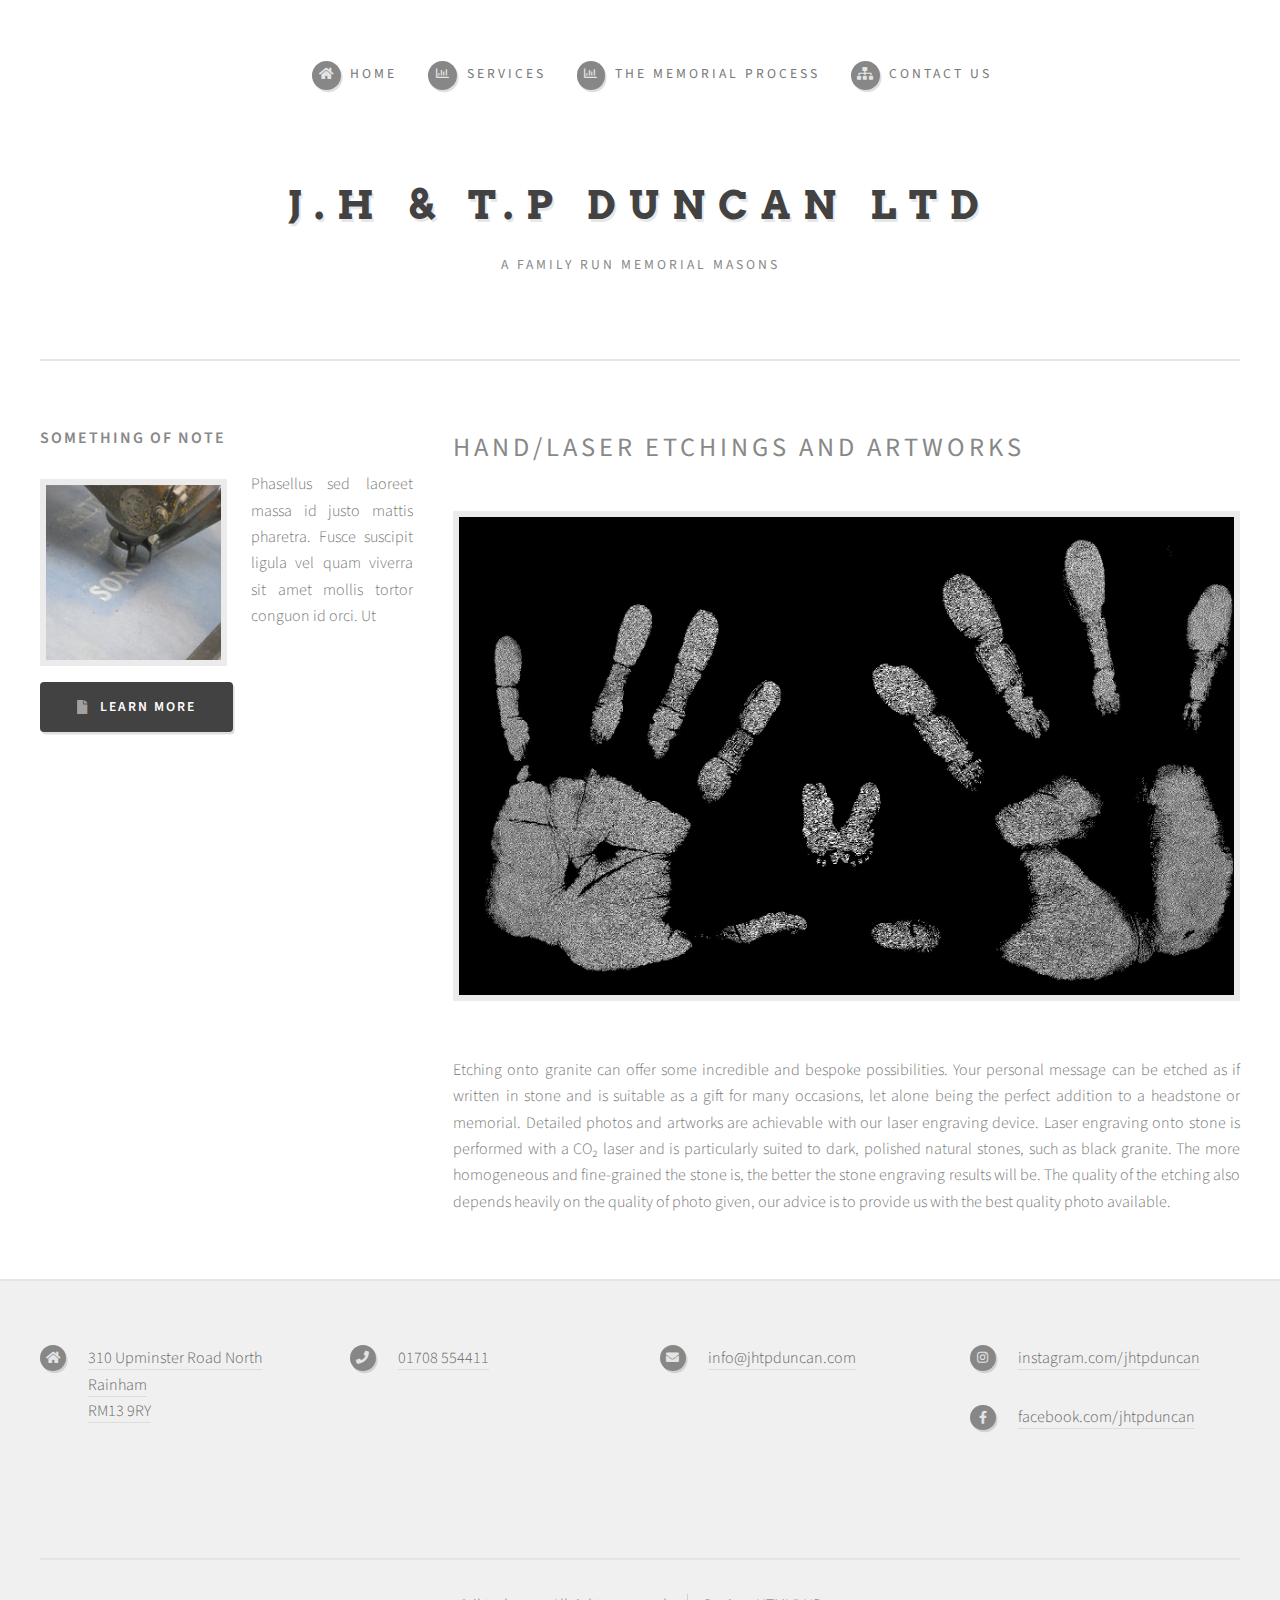
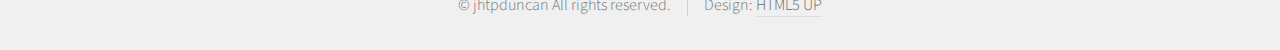
<file: Etching.html>
<!DOCTYPE HTML>
<!--
	Strongly Typed by HTML5 UP
	html5up.net | @ajlkn
	Free for personal and commercial use under the CCA 3.0 license (html5up.net/license)
-->
<html>
	<head>
		<title>J.H T.P Duncan</title>
		<meta charset="utf-8" />
		<meta name="viewport" content="width=device-width, initial-scale=1, user-scalable=no" />
		<link rel="stylesheet" href="assets/css/main.css" />
	</head>
	<body class="homepage is-preload">
		<div id="page-wrapper">

			<!-- Header -->
				<section id="header">
					<div class="container">

						<!-- Logo -->
							<h1 id="logo"><a href="index.html">J.H & T.P DUNCAN LTD</a></h1>
							<p>A Family run Memorial Masons</p>

						<!-- Nav -->
							<nav id="nav">
								<ul>
									<li><a class="icon solid fa-home" href="index.html"><span>Home</span></a></li>
									<li>
										<a href="Services.html" class="icon fa-chart-bar"><span>Services</span></a>
										<ul>
											<li><center><a href="Etching.html">Etching</a></center></li>
											<li><center><a href="Products.html">Products</a></center></li>
											<li><center><a href="Additions.html">Additions</a></center></li>
											<li><center><a href="Cleaning.html">Cleaning</a></center></li>
										</ul>
									</li>
								
																		<li>
									<a href="TheMemorialProcess.html" class="icon fa-chart-bar"><span>The Memorial Process</span></a>
									<ul>
											<li><center><a href="history.html">History</a></center></li>
											<li><center><a href="about.html">About us</a></center></li>
										</ul>
									</li>
									<li><a class="icon solid fa-sitemap" href="contact.html"><span>Contact Us</span></a></li>
								</ul>
							</nav>

					</div>
				</section>



			<!-- Main -->
				<section id="main">
					<div class="container">
						<div class="row">

							<!-- Sidebar -->
								<div id="sidebar" class="col-4 col-12-medium">

									<!-- Highlights -->
										<section>
											<ul class="divided">
												<li>

													<!-- Highlight -->
														<article class="box highlight">
															<header>
																<h3><a href="#">Something of note</a></h3>
															</header>
															<a href="#" class="image left"><img src="images/etching02.jpg" alt="" /></a>
															<p>Phasellus sed laoreet massa id justo mattis pharetra. Fusce suscipit ligula vel quam
															viverra sit amet mollis tortor conguon id orci. Ut</p>
															<ul class="actions">
																<li><a href="#" class="button icon solid fa-file">Learn More</a></li>
															</ul>
														</article>
										

												</li>
											</ul>
										</section>

								</div>

							<!-- Content -->
								<div id="content" class="col-8 col-12-medium imp-medium">

									<!-- Post -->
										<article class="box post">
											<header>
												<h2>HAND/LASER ETCHINGS AND ARTWORKS</h2>
											</header>
											<span class="image featured"><img src="images/etching01.jpg" alt="" /></span>
											<p>Etching onto granite can offer some incredible and bespoke possibilities. Your personal message can be etched as if written in stone and is suitable as a gift for many occasions, let alone being the perfect addition to a headstone or memorial. Detailed photos and artworks are achievable with our laser engraving device. Laser engraving onto stone is performed with a CO₂ laser and is particularly suited to dark, polished natural stones, such as black granite. The more homogeneous and fine-grained the stone is, the better the stone engraving results will be. The quality of the etching also depends heavily on the quality of photo given, our advice is to provide us with the best quality photo available.</p>

										</article>

								</div>

						</div>
					</div>
				</section>









			<!-- Footer -->
				<section id="footer">
					<div class="container">

							<div class="col-2 col-5-medium">
								<section>

									<div class="row">
										<div class="col-3 col-4-small">
											<ul class="icons">
												<li class="icon solid fa-home">
												<a href="contact.html">

													310 Upminster Road North<br>
													Rainham<br>
													RM13 9RY
													</a>
												</li>
											</ul>
										</div>
										<div class="col-3 col-4-small">
											<ul class="icons">
												<li class="icon solid fa-phone">
													<a href="tel:+01708 554411"> 01708 554411</a>
												</li>
											</ul>
										</div>
										<div class="col-3 col-4-small">
											<ul class="icons">
												<li class="icon solid fa-envelope">
													<a href="mailto:info@jhtpduncan.com">info@jhtpduncan.com</a>
												</li>
											</ul>
										</div>
										<div class="col-3 col-4-small">
											<ul class="icons">
												<li class="icon brands fa-instagram">
													<a href="https://www.instagram.com/jhtpduncan">instagram.com/jhtpduncan</a>
										
												<li class="icon brands fa-facebook-f">
													<a href="https://www.facebook.com/jhtpduncan">facebook.com/jhtpduncan</a>
												</li>
										</ul>
										</div>
										
										
										
										
										
										
									</div>
								</section>
							</div>
						</div>
					</div>
					<div id="copyright" class="container">
						<ul class="links">
							<li>&copy; jhtpduncan All rights reserved.</li><li>Design: <a href="http://html5up.net">HTML5 UP</a></li>
						</ul>
					</div>
				</section>

		
		<!-- Scripts -->
			<script src="assets/js/jquery.min.js"></script>
			<script src="assets/js/jquery.dropotron.min.js"></script>
			<script src="assets/js/browser.min.js"></script>
			<script src="assets/js/breakpoints.min.js"></script>
			<script src="assets/js/util.js"></script>
			<script src="assets/js/main.js"></script>

	</body>
</html>
</file>
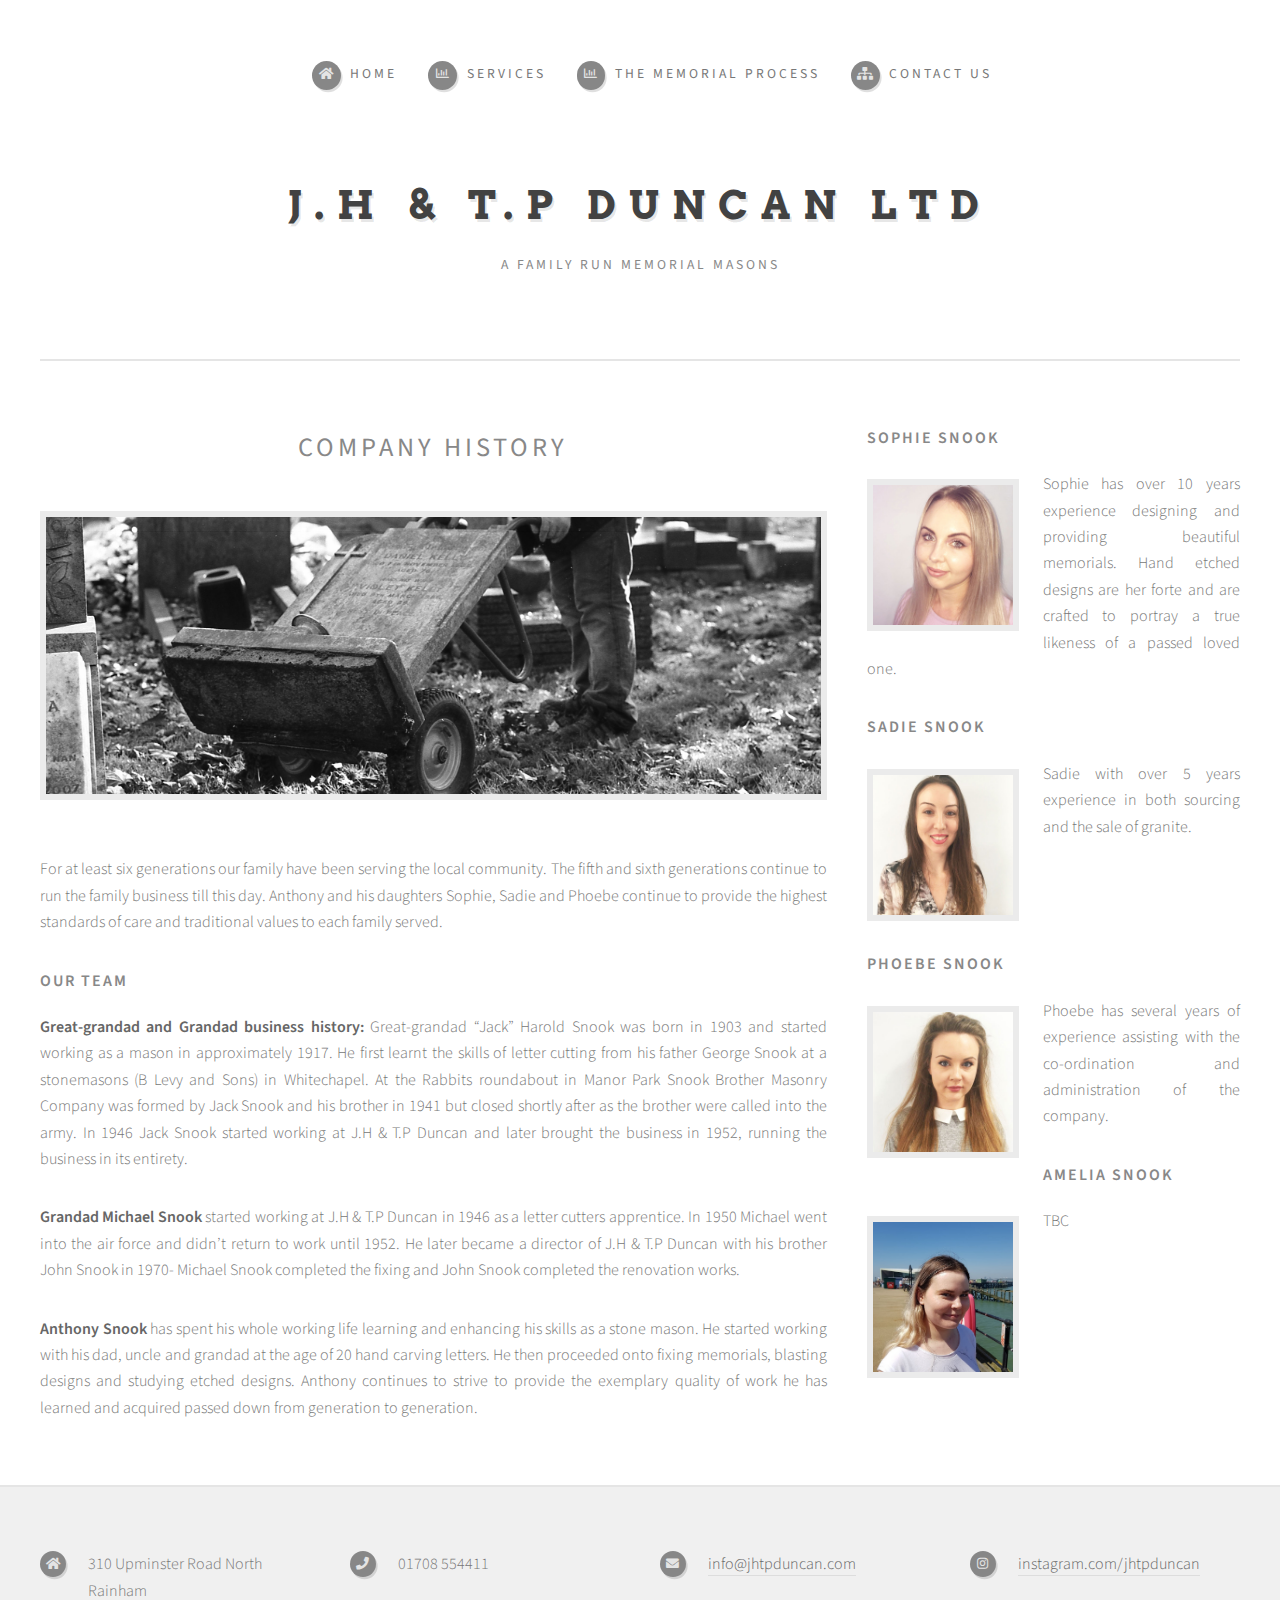
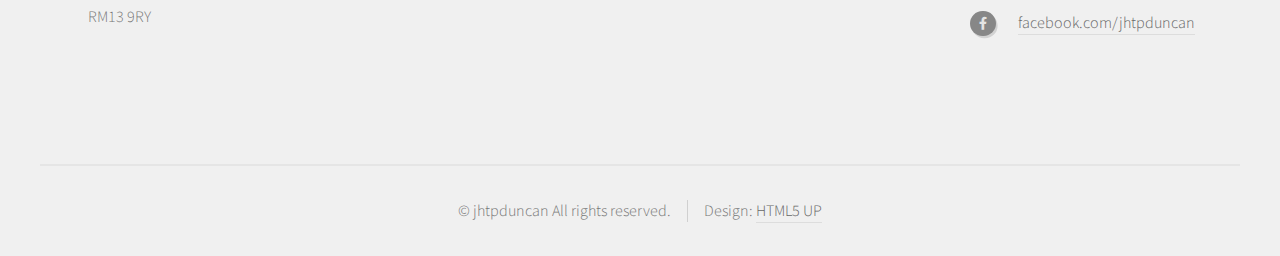
<file: history.html>
<!DOCTYPE HTML>
<!--
	Strongly Typed by HTML5 UP
	html5up.net | @ajlkn
	Free for personal and commercial use under the CCA 3.0 license (html5up.net/license)
-->
<html>
	<head>
		<title>J.H T.P Duncan</title>
		<meta charset="utf-8" />
		<meta name="viewport" content="width=device-width, initial-scale=1, user-scalable=no" />
		<link rel="stylesheet" href="assets/css/main.css" />
	</head>
	<body class="homepage is-preload">
		<div id="page-wrapper">

			<!-- Header -->
				<section id="header">
					<div class="container">

						<!-- Logo -->
							<h1 id="logo"><a href="index.html">J.H & T.P DUNCAN LTD</a></h1>
							<p>A Family run Memorial Masons</p>

						<!-- Nav -->
							<nav id="nav">
								<ul>
									<li><a class="icon solid fa-home" href="index.html"><span>Home</span></a></li>
									<li>
										<a href="Services.html" class="icon fa-chart-bar"><span>Services</span></a>
										<ul>
											<li><center><a href="Etching.html">Etching</a></center></li>
											<li><center><a href="Products.html">Products</a></center></li>
											<li><center><a href="Additions.html">Additions</a></center></li>
											<li><center><a href="Cleaning.html">Cleaning</a></center></li>
										</ul>
									</li>
								
																		<li>
									<a href="TheMemorialProcess.html" class="icon fa-chart-bar"><span>The Memorial Process</span></a>
									<ul>
											<li><center><a href="history.html">History</a></center></li>
											<li><center><a href="about.html">About us</a></center></li>
										</ul>
									</li>
									<li><a class="icon solid fa-sitemap" href="contact.html"><span>Contact Us</span></a></li>
								</ul>
							</nav>

					</div>
				</section>








<!-- Main -->
				<section id="main">
					<div class="container">
						<div class="row">

							<!-- Content -->
								<div id="content" class="col-8 col-12-medium">

									<!-- Post -->
										<article class="box post">
											<header>
												<Center><h2>Company History<br /></h2></Center>
											</header>
											<span class="image featured"><img src="images/history01.jpg" alt="" /></span>
											<p>For at least six generations our family have been serving the local community. The fifth and sixth generations continue to run the family business till this day. Anthony and his daughters Sophie, Sadie and Phoebe continue to provide the highest standards of care and traditional values to each family served.</p>
											<h3>Our Team</h3>
											<p><b>Great-grandad and Grandad business history:</b> Great-grandad “Jack” Harold Snook was born in 1903 and started working as a mason in approximately 1917. He first learnt the skills of letter cutting from his father George Snook at a stonemasons (B Levy and Sons) in Whitechapel. At the Rabbits roundabout in Manor Park Snook Brother Masonry Company was formed by Jack Snook and his brother in 1941 but closed shortly after as the brother were called into the army. In 1946 Jack Snook started working at J.H & T.P Duncan and later brought the business in 1952, running the business in its entirety.</p>
											<p><b>Grandad Michael Snook</b> started working at J.H & T.P Duncan in 1946 as a letter cutters apprentice. In 1950 Michael went into the air force and didn’t return to work until 1952. He later became a director of J.H & T.P Duncan with his brother John Snook in 1970- Michael Snook completed the fixing and John Snook completed the renovation works.</p>
											<p><b>Anthony Snook</b> has spent his whole working life learning and enhancing his skills as a stone mason. He started working with his dad, uncle and grandad at the age of 20 hand carving letters. He then proceeded onto fixing memorials, blasting designs and studying etched designs. Anthony continues to strive to provide the exemplary quality of work he has learned and acquired passed down from generation to generation.
</p>
										</article>
								</div>
							<!-- Sidebar -->
								<div id="sidebar" class="col-4 col-12-medium">

									<!-- Highlights -->
										<section>
											<ul class="divided">
												<li>

													<!-- Highlight -->
														<article class="box highlight">
															<header>
																<h3><a href="#">Sophie Snook</a></h3>
															</header>
															<a href="#" class="image left"><img src="images/history02.jpg" style="width: 10vw; min-width: 140px;" alt="" /></a>
															<p>Sophie has over 10 years experience designing and providing beautiful memorials. Hand etched designs are her forte and are crafted to portray a true likeness of a passed loved one.</p>


															<header>
																<h3><a href="#">Sadie Snook</a></h3>
															</header>
															<a href="#" class="image left"><img src="images/history03.jpg" style="width: 10vw; min-width: 140px;" alt="" /></a>
															<p>Sadie with over 5 years experience in both sourcing and the sale of granite.</p>
															<br><br>
															<br>
															
															<header>
																<h3><a href="#">Phoebe Snook</a></h3>
															</header>
															<a href="#" class="image left"><img src="images/history04.jpg" style="width: 10vw; min-width: 140px;" alt="" /></a>
															<p>Phoebe has several years of experience assisting with the co-ordination and administration of the company.</p>
															
															
															<header>
																<h3><a href="#">Amelia Snook</a></h3>
															</header>
															<a href="#" class="image left"><img src="images/history05.jpg" style="width: 10vw; min-width: 140px;" alt="" /></a>
															<p>TBC</p>
														</article>

												</li>
											</ul>
										</section>

								</div>

						</div>
					</div>
				</section>









			<!-- Footer -->
				<section id="footer">
					<div class="container">

							<div class="col-2 col-5-medium">
								<section>

									<div class="row">
										<div class="col-3 col-4-small">
											<ul class="icons">
												<li class="icon solid fa-home">
													310 Upminster Road North  <br />
													Rainham<br />
													RM13 9RY
												</li>
											</ul>
										</div>
										<div class="col-3 col-4-small">
											<ul class="icons">
												<li class="icon solid fa-phone">
													 01708 554411
												</li>
											</ul>
										</div>
										<div class="col-3 col-4-small">
											<ul class="icons">
												<li class="icon solid fa-envelope">
													<a href="#">info@jhtpduncan.com</a>
												</li>
											</ul>
										</div>
										<div class="col-3 col-4-small">
											<ul class="icons">
												<li class="icon brands fa-instagram">
													<a href="https://www.instagram.com/jhtpduncan">instagram.com/jhtpduncan</a>
										
												<li class="icon brands fa-facebook-f">
													<a href="https://www.facebook.com/jhtpduncan">facebook.com/jhtpduncan</a>
												</li>
										</ul>
										</div>
										
										
										
										
										
										
									</div>
								</section>
							</div>
						</div>
					</div>
					<div id="copyright" class="container">
						<ul class="links">
							<li>&copy; jhtpduncan All rights reserved.</li><li>Design: <a href="http://html5up.net">HTML5 UP</a></li>
						</ul>
					</div>
				</section>

		<!-- Scripts -->
			<script src="assets/js/jquery.min.js"></script>
			<script src="assets/js/jquery.dropotron.min.js"></script>
			<script src="assets/js/browser.min.js"></script>
			<script src="assets/js/breakpoints.min.js"></script>
			<script src="assets/js/util.js"></script>
			<script src="assets/js/main.js"></script>

	</body>
</html>
</file>
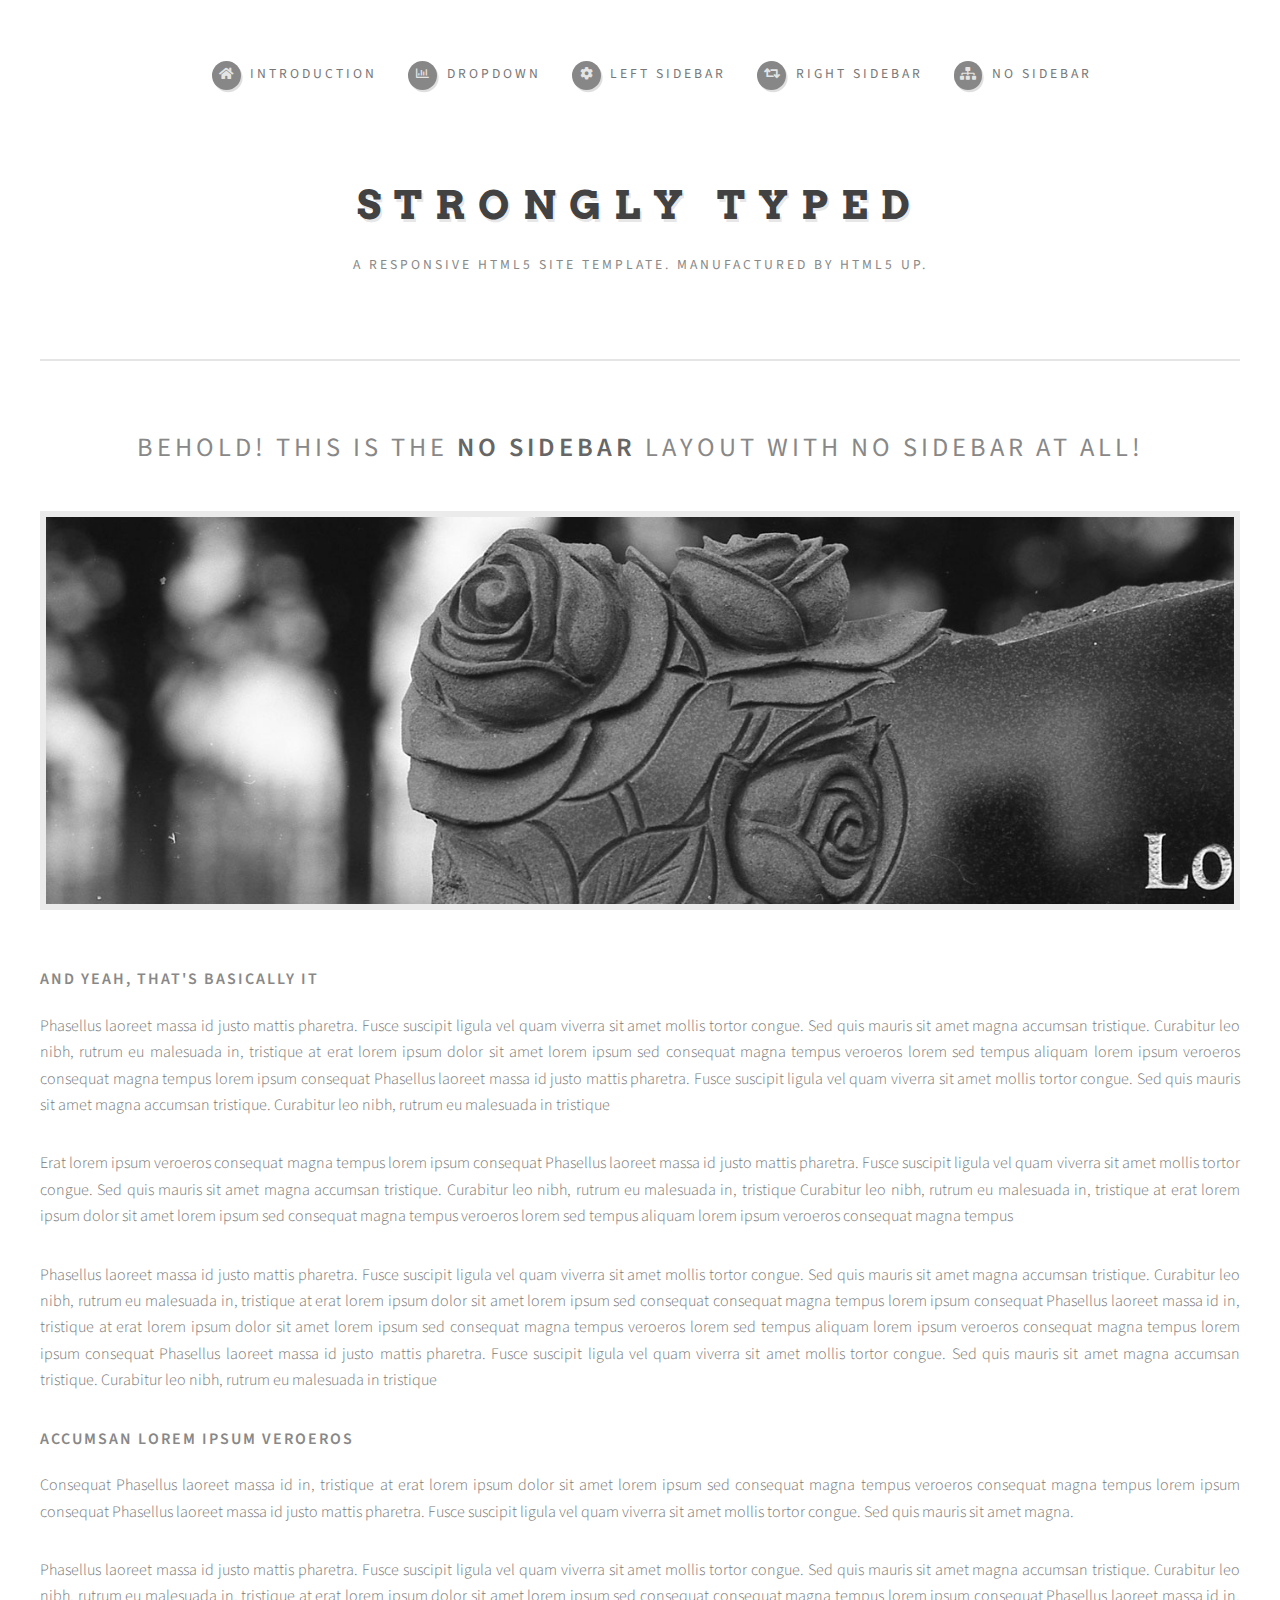
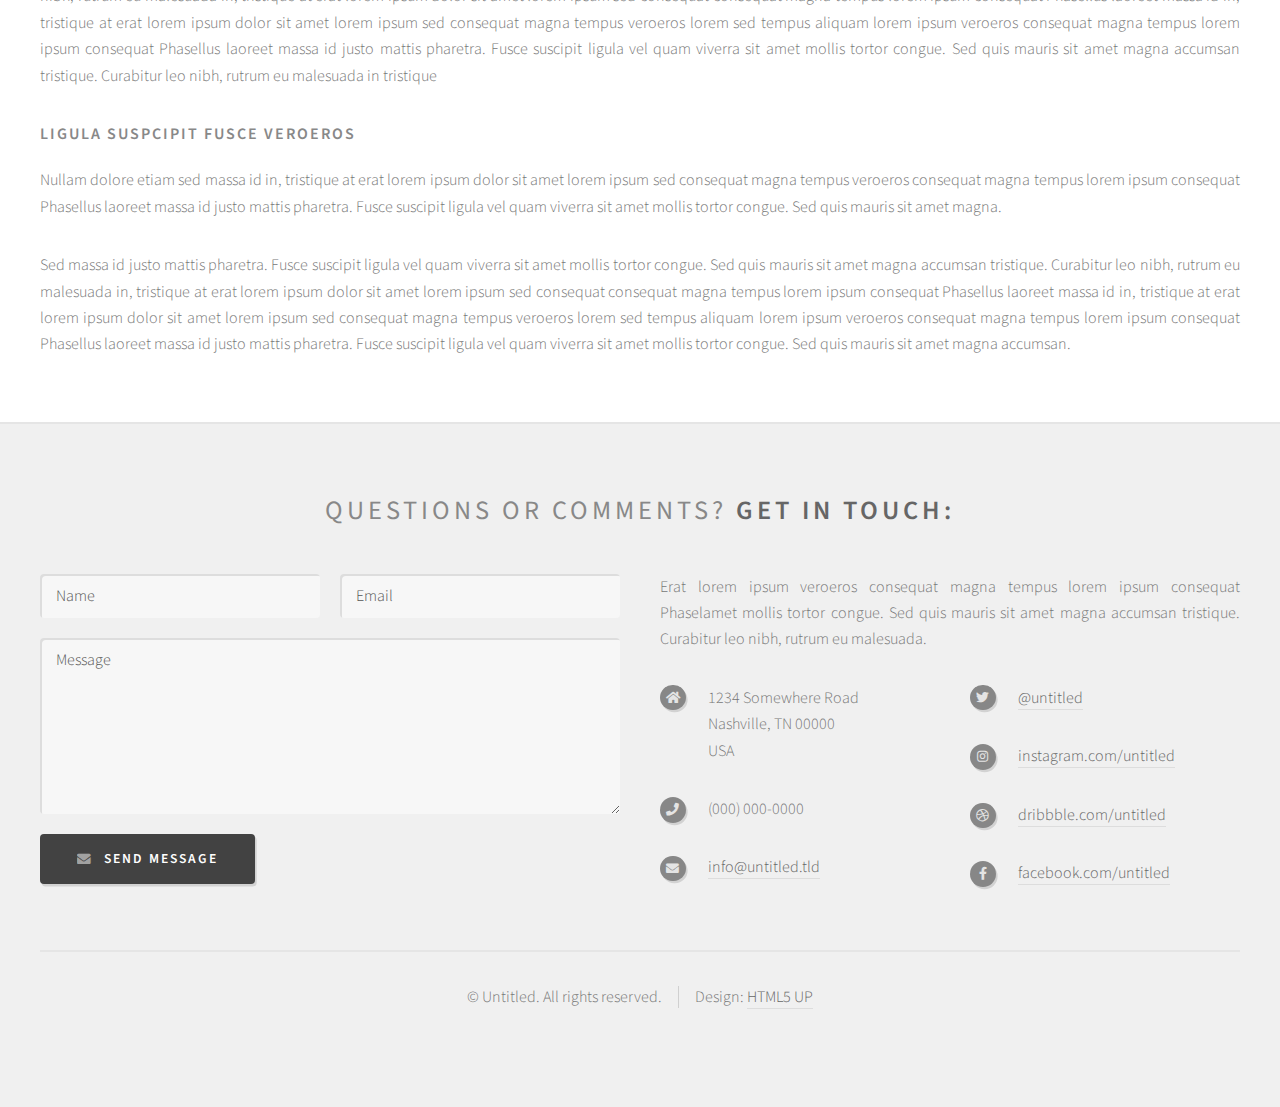
<file: no-sidebar.html>
<!DOCTYPE HTML>
<!--
	Strongly Typed by HTML5 UP
	html5up.net | @ajlkn
	Free for personal and commercial use under the CCA 3.0 license (html5up.net/license)
-->
<html>
	<head>
		<title>No Sidebar - Strongly Typed by HTML5 UP</title>
		<meta charset="utf-8" />
		<meta name="viewport" content="width=device-width, initial-scale=1, user-scalable=no" />
		<link rel="stylesheet" href="assets/css/main.css" />
	</head>
	<body class="no-sidebar is-preload">
		<div id="page-wrapper">

			<!-- Header -->
				<section id="header">
					<div class="container">

						<!-- Logo -->
							<h1 id="logo"><a href="index.html">Strongly Typed</a></h1>
							<p>A responsive HTML5 site template. Manufactured by HTML5 UP.</p>

						<!-- Nav -->
							<nav id="nav">
								<ul>
									<li><a class="icon solid fa-home" href="index.html"><span>Introduction</span></a></li>
									<li>
										<a href="#" class="icon fa-chart-bar"><span>Dropdown</span></a>
										<ul>
											<li><a href="#">Lorem ipsum dolor</a></li>
											<li><a href="#">Magna phasellus</a></li>
											<li><a href="#">Etiam dolore nisl</a></li>
											<li>
												<a href="#">Phasellus consequat</a>
												<ul>
													<li><a href="#">Magna phasellus</a></li>
													<li><a href="#">Etiam dolore nisl</a></li>
													<li><a href="#">Phasellus consequat</a></li>
												</ul>
											</li>
											<li><a href="#">Veroeros feugiat</a></li>
										</ul>
									</li>
									<li><a class="icon solid fa-cog" href="left-sidebar.html"><span>Left Sidebar</span></a></li>
									<li><a class="icon solid fa-retweet" href="right-sidebar.html"><span>Right Sidebar</span></a></li>
									<li><a class="icon solid fa-sitemap" href="no-sidebar.html"><span>No Sidebar</span></a></li>
								</ul>
							</nav>

					</div>
				</section>

			<!-- Main -->
				<section id="main">
					<div class="container">
						<div id="content">

							<!-- Post -->
								<article class="box post">
									<header>
										<h2>Behold! This is the <strong>no sidebar</strong> layout<br />
										with no sidebar at all!</h2>
									</header>
									<span class="image featured"><img src="images/pic04.jpg" alt="" /></span>
									<h3>And yeah, that's basically it</h3>
									<p>Phasellus laoreet massa id justo mattis pharetra. Fusce suscipit
									ligula vel quam viverra sit amet mollis tortor congue. Sed quis mauris
									sit amet magna accumsan tristique. Curabitur leo nibh, rutrum eu malesuada
									in, tristique at erat lorem ipsum dolor sit amet lorem ipsum sed consequat
									magna tempus veroeros lorem sed tempus aliquam lorem ipsum veroeros
									consequat magna tempus lorem ipsum consequat Phasellus laoreet massa id
									justo mattis pharetra. Fusce suscipit ligula vel quam viverra sit amet
									mollis tortor congue. Sed quis mauris sit amet magna accumsan tristique.
									Curabitur leo nibh, rutrum eu malesuada in tristique</p>
									<p>Erat lorem ipsum veroeros consequat magna tempus lorem ipsum consequat
									Phasellus laoreet massa id justo mattis pharetra. Fusce suscipit ligula
									vel quam viverra sit amet mollis tortor congue. Sed quis mauris sit amet
									magna accumsan tristique. Curabitur leo nibh, rutrum eu malesuada in,
									tristique Curabitur leo nibh, rutrum eu malesuada in, tristique
									at erat lorem ipsum dolor sit amet lorem ipsum sed consequat magna
									tempus veroeros lorem sed tempus aliquam lorem ipsum veroeros consequat
									magna tempus</p>
									<p>Phasellus laoreet massa id justo mattis pharetra. Fusce suscipit
									ligula vel quam viverra sit amet mollis tortor congue. Sed quis mauris
									sit amet magna accumsan tristique. Curabitur leo nibh, rutrum eu malesuada
									in, tristique at erat lorem ipsum dolor sit amet lorem ipsum sed consequat
									consequat magna tempus lorem ipsum consequat Phasellus laoreet massa id
									in, tristique at erat lorem ipsum dolor sit amet lorem ipsum sed consequat
									magna tempus veroeros lorem sed tempus aliquam lorem ipsum veroeros
									consequat magna tempus lorem ipsum consequat Phasellus laoreet massa id
									justo mattis pharetra. Fusce suscipit ligula vel quam viverra sit amet
									mollis tortor congue. Sed quis mauris sit amet magna accumsan tristique.
									Curabitur leo nibh, rutrum eu malesuada in tristique</p>
									<h3>Accumsan lorem ipsum veroeros</h3>
									<p>Consequat Phasellus laoreet massa id in, tristique at erat lorem
									ipsum dolor sit amet lorem ipsum sed consequat magna tempus veroeros
									consequat magna tempus lorem ipsum consequat Phasellus laoreet massa id
									justo mattis pharetra. Fusce suscipit ligula vel quam viverra sit amet
									mollis tortor congue. Sed quis mauris sit amet magna.</p>
									<p>Phasellus laoreet massa id justo mattis pharetra. Fusce suscipit
									ligula vel quam viverra sit amet mollis tortor congue. Sed quis mauris
									sit amet magna accumsan tristique. Curabitur leo nibh, rutrum eu malesuada
									in, tristique at erat lorem ipsum dolor sit amet lorem ipsum sed consequat
									consequat magna tempus lorem ipsum consequat Phasellus laoreet massa id
									in, tristique at erat lorem ipsum dolor sit amet lorem ipsum sed consequat
									magna tempus veroeros lorem sed tempus aliquam lorem ipsum veroeros
									consequat magna tempus lorem ipsum consequat Phasellus laoreet massa id
									justo mattis pharetra. Fusce suscipit ligula vel quam viverra sit amet
									mollis tortor congue. Sed quis mauris sit amet magna accumsan tristique.
									Curabitur leo nibh, rutrum eu malesuada in tristique</p>
									<h3>Ligula suspcipit fusce veroeros</h3>
									<p>Nullam dolore etiam sed massa id in, tristique at erat lorem
									ipsum dolor sit amet lorem ipsum sed consequat magna tempus veroeros
									consequat magna tempus lorem ipsum consequat Phasellus laoreet massa id
									justo mattis pharetra. Fusce suscipit ligula vel quam viverra sit amet
									mollis tortor congue. Sed quis mauris sit amet magna.</p>
									<p>Sed massa id justo mattis pharetra. Fusce suscipit
									ligula vel quam viverra sit amet mollis tortor congue. Sed quis mauris
									sit amet magna accumsan tristique. Curabitur leo nibh, rutrum eu malesuada
									in, tristique at erat lorem ipsum dolor sit amet lorem ipsum sed consequat
									consequat magna tempus lorem ipsum consequat Phasellus laoreet massa id
									in, tristique at erat lorem ipsum dolor sit amet lorem ipsum sed consequat
									magna tempus veroeros lorem sed tempus aliquam lorem ipsum veroeros
									consequat magna tempus lorem ipsum consequat Phasellus laoreet massa id
									justo mattis pharetra. Fusce suscipit ligula vel quam viverra sit amet
									mollis tortor congue. Sed quis mauris sit amet magna accumsan.</p>
								</article>

						</div>
					</div>
				</section>

			<!-- Footer -->
				<section id="footer">
					<div class="container">
						<header>
							<h2>Questions or comments? <strong>Get in touch:</strong></h2>
						</header>
						<div class="row">
							<div class="col-6 col-12-medium">
								<section>
									<form method="post" action="#">
										<div class="row gtr-50">
											<div class="col-6 col-12-small">
												<input name="name" placeholder="Name" type="text" />
											</div>
											<div class="col-6 col-12-small">
												<input name="email" placeholder="Email" type="text" />
											</div>
											<div class="col-12">
												<textarea name="message" placeholder="Message"></textarea>
											</div>
											<div class="col-12">
												<a href="#" class="form-button-submit button icon solid fa-envelope">Send Message</a>
											</div>
										</div>
									</form>
								</section>
							</div>
							<div class="col-6 col-12-medium">
								<section>
									<p>Erat lorem ipsum veroeros consequat magna tempus lorem ipsum consequat Phaselamet
									mollis tortor congue. Sed quis mauris sit amet magna accumsan tristique. Curabitur
									leo nibh, rutrum eu malesuada.</p>
									<div class="row">
										<div class="col-6 col-12-small">
											<ul class="icons">
												<li class="icon solid fa-home">
													1234 Somewhere Road<br />
													Nashville, TN 00000<br />
													USA
												</li>
												<li class="icon solid fa-phone">
													(000) 000-0000
												</li>
												<li class="icon solid fa-envelope">
													<a href="#">info@untitled.tld</a>
												</li>
											</ul>
										</div>
										<div class="col-6 col-12-small">
											<ul class="icons">
												<li class="icon brands fa-twitter">
													<a href="#">@untitled</a>
												</li>
												<li class="icon brands fa-instagram">
													<a href="#">instagram.com/untitled</a>
												</li>
												<li class="icon brands fa-dribbble">
													<a href="#">dribbble.com/untitled</a>
												</li>
												<li class="icon brands fa-facebook-f">
													<a href="#">facebook.com/untitled</a>
												</li>
											</ul>
										</div>
									</div>
								</section>
							</div>
						</div>
					</div>
					<div id="copyright" class="container">
						<ul class="links">
							<li>&copy; Untitled. All rights reserved.</li><li>Design: <a href="http://html5up.net">HTML5 UP</a></li>
						</ul>
					</div>
				</section>

		</div>

		<!-- Scripts -->
			<script src="assets/js/jquery.min.js"></script>
			<script src="assets/js/jquery.dropotron.min.js"></script>
			<script src="assets/js/browser.min.js"></script>
			<script src="assets/js/breakpoints.min.js"></script>
			<script src="assets/js/util.js"></script>
			<script src="assets/js/main.js"></script>

	</body>
</html>
</file>
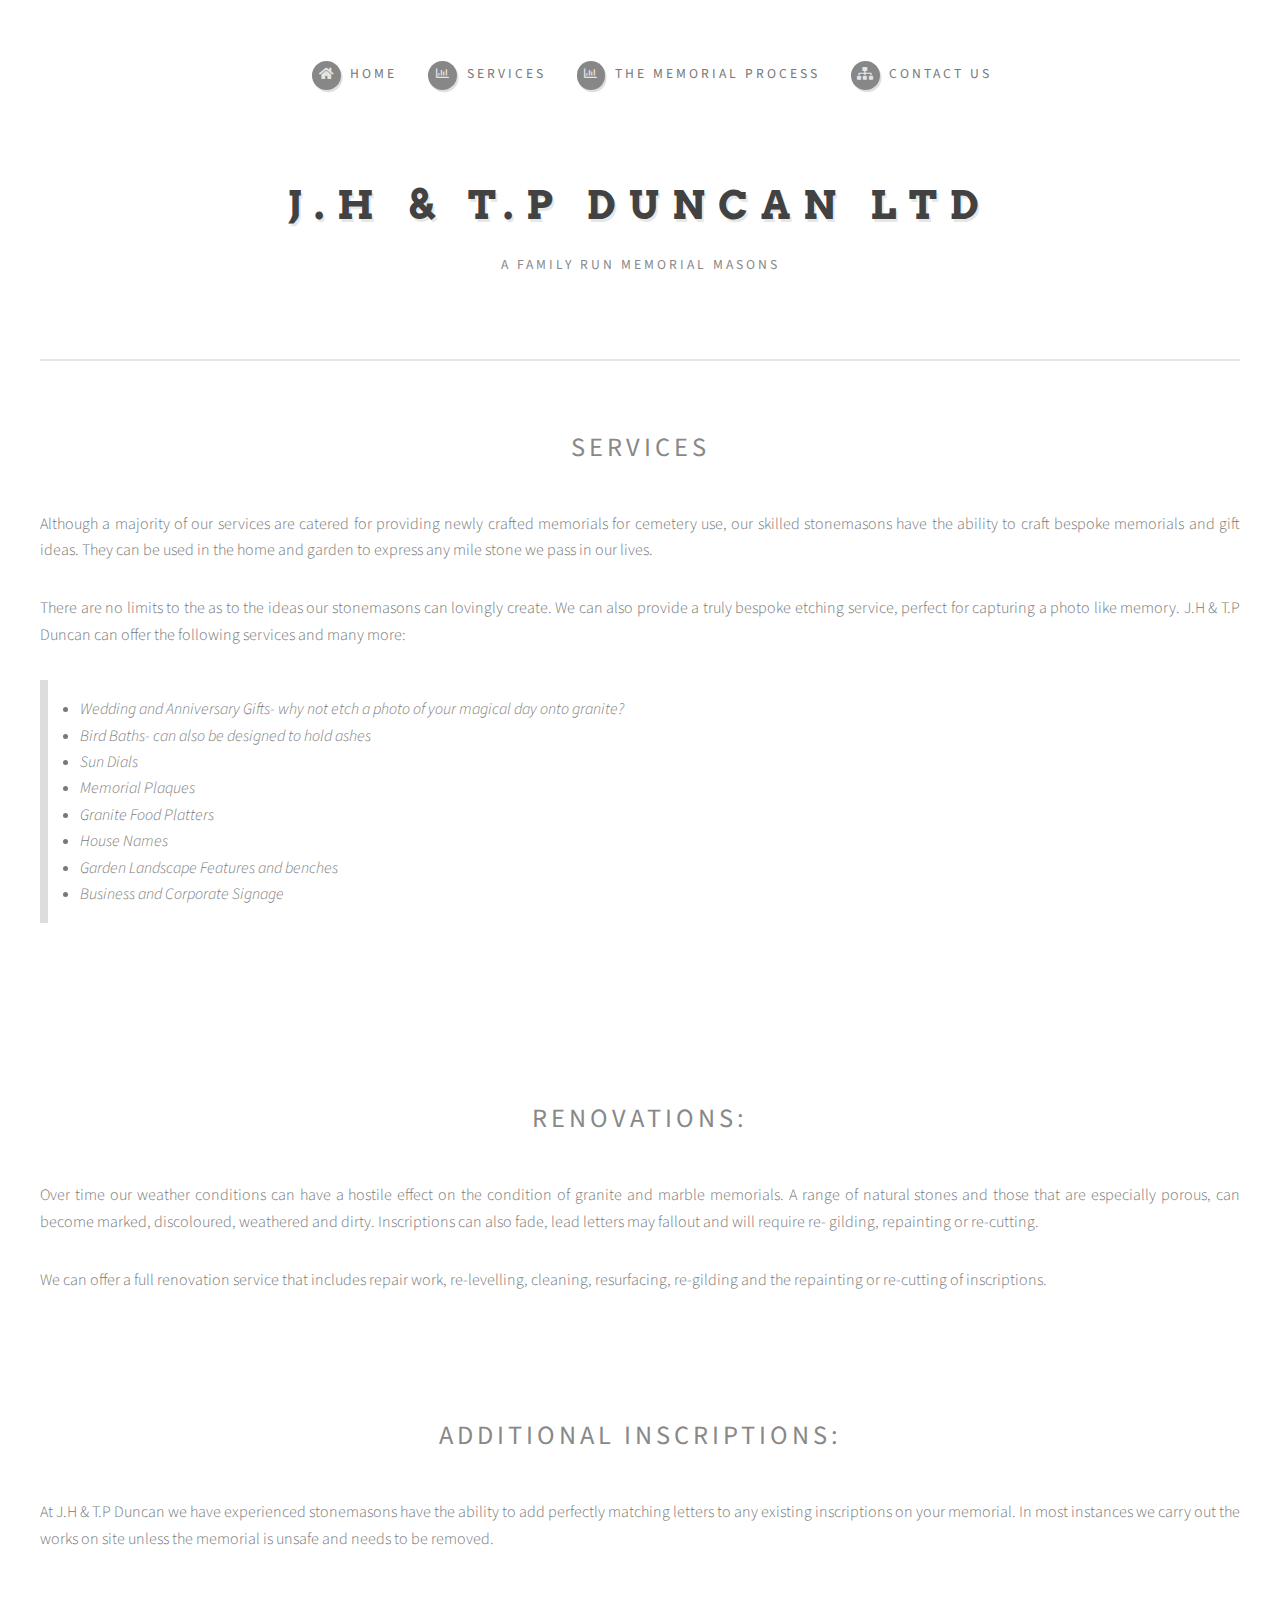
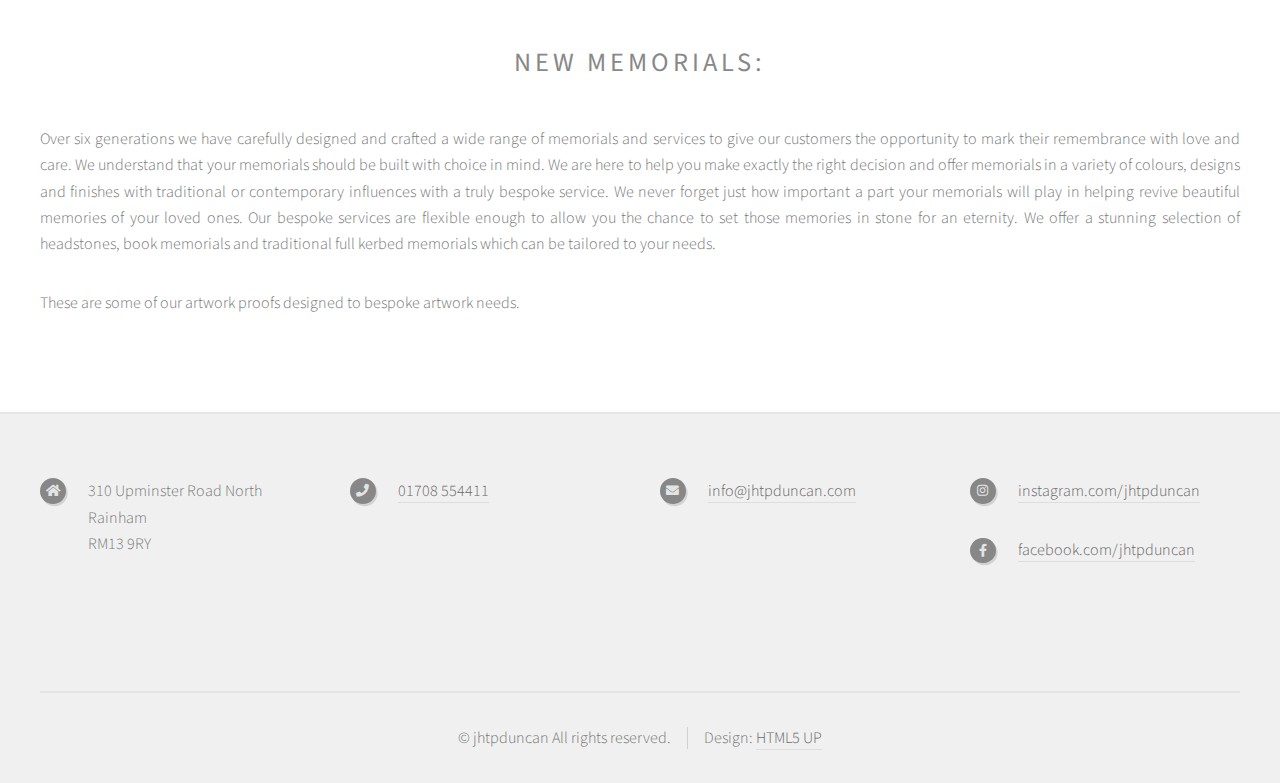
<file: Services.html>
<!DOCTYPE HTML>
<!--
	Strongly Typed by HTML5 UP
	html5up.net | @ajlkn
	Free for personal and commercial use under the CCA 3.0 license (html5up.net/license)
-->
<html>
	<head>
		<title>J.H T.P Duncan</title>
		<meta charset="utf-8" />
		<meta name="viewport" content="width=device-width, initial-scale=1, user-scalable=no" />
		<link rel="stylesheet" href="assets/css/main.css" />
	</head>
	<body class="homepage is-preload">
		<div id="page-wrapper">

			<!-- Header -->
				<section id="header">
					<div class="container">

						<!-- Logo -->
							<h1 id="logo"><a href="index.html">J.H & T.P DUNCAN LTD</a></h1>
							<p>A Family run Memorial Masons</p>

						<!-- Nav -->
							<nav id="nav">
								<ul>
									<li><a class="icon solid fa-home" href="index.html"><span>Home</span></a></li>
									<li>
										<a href="Services.html" class="icon fa-chart-bar"><span>Services</span></a>
										<ul>
											<li><center><a href="Etching.html">Etching</a></center></li>
											<li><center><a href="Products.html">Products</a></center></li>
											<li><center><a href="Additions.html">Additions</a></center></li>
											<li><center><a href="Cleaning.html">Cleaning</a></center></li>
										</ul>
									</li>
								
																		<li>
									<a href="TheMemorialProcess.html" class="icon fa-chart-bar"><span>The Memorial Process</span></a>
									<ul>
											<li><center><a href="history.html">History</a></center></li>
											<li><center><a href="about.html">About us</a></center></li>
										</ul>
									</li>
									<li><a class="icon solid fa-sitemap" href="contact.html"><span>Contact Us</span></a></li>
								</ul>
							</nav>

					</div>
				</section>

<!-- Main -->
				<section id="main">
					<div class="container">
						<div class="row">

							<!-- Content -->
									<!-- Post -->
										<article class="box post">
											<header>
												<Center><h2>SERVICES<br /></h2></Center>
											</header>
											<p>Although a majority of our services are catered for providing newly crafted memorials for cemetery use, our skilled stonemasons have the ability to craft bespoke memorials and gift ideas. They can be used in the home and garden to express any mile stone we pass in our lives.</p>
											<p>There are no limits to the as to the ideas our stonemasons can lovingly create. We can also provide a truly bespoke etching service, perfect for capturing a photo like memory. J.H & T.P Duncan can offer the following services and many more:<p>

												<blockquote>
												<li>Wedding and Anniversary Gifts- why not etch a photo of your magical day onto granite?</li>
												<li>Bird Baths- can also be designed to hold ashes</li>
												<li>Sun Dials</li>
												<li>Memorial Plaques</li>
												<li>Granite Food Platters</li>
												<li>House Names</li>
												<li>Garden Landscape Features and benches</li>
												<li>Business and Corporate Signage</li>
												</blockquote>
										<br><br>				
										</article>
										<article class="box post">
											<header>
												<Center><h2>Renovations:<br /></h2></Center>
											</header>
											<p>Over time our weather conditions can have a hostile effect on the condition of granite and marble memorials. A range of natural stones and those that are especially porous, can become marked, discoloured, weathered and dirty. Inscriptions can also fade, lead letters may fallout and will require re- gilding, repainting or re-cutting.</p>
											<p>We can offer a full renovation service that includes repair work, re-levelling, cleaning, resurfacing, re-gilding and the repainting or re-cutting of inscriptions.<p>
										</article>
										
										<article class="box post">
											<header>
												<Center><h2>Additional inscriptions:<br /></h2></Center>
											</header>
											<p>At J.H & T.P Duncan we have experienced stonemasons have the ability to add perfectly matching letters to any existing inscriptions on your memorial. In most instances we carry out the works on site unless the memorial is unsafe and needs to be removed.</p>
											</article>
										
										<article class="box post">
											<header>
												<Center><h2>New memorials:<br /></h2></Center>
											</header>
											<p>Over six generations we have carefully designed and crafted a wide range of memorials and services to give our customers the opportunity to mark their remembrance with love and care. We understand that your memorials should be built with choice in mind. We are here to help you make exactly the right decision and offer memorials in a variety of colours, designs and finishes with traditional or contemporary influences with a truly bespoke service. We never forget just how important a part your memorials will play in helping revive beautiful memories of your loved ones. Our bespoke services are flexible enough to allow you the chance to set those memories in stone for an eternity. We offer a stunning selection of headstones, book memorials and traditional full kerbed memorials which can be tailored to your needs.</p>
											<p>These are some of our artwork proofs designed to bespoke artwork needs.<p>
										</article>
								</div>
					</div>
					</section>

			<!-- Footer -->
				<section id="footer">
					<div class="container">

							<div class="col-2 col-5-medium">
								<section>

									<div class="row">
										<div class="col-3 col-4-small">
											<ul class="icons">
												<li class="icon solid fa-home">
													310 Upminster Road North  <br />
													Rainham<br />
													RM13 9RY
												</li>
											</ul>
										</div>
										<div class="col-3 col-4-small">
											<ul class="icons">
												<li class="icon solid fa-phone">
													<a href="#"> 01708 554411</a>
												</li>
											</ul>
										</div>
										<div class="col-3 col-4-small">
											<ul class="icons">
												<li class="icon solid fa-envelope">
													<a href="#">info@jhtpduncan.com</a>
												</li>
											</ul>
										</div>
										<div class="col-3 col-4-small">
											<ul class="icons">
												<li class="icon brands fa-instagram">
													<a href="https://www.instagram.com/jhtpduncan">instagram.com/jhtpduncan</a>
										
												<li class="icon brands fa-facebook-f">
													<a href="https://www.facebook.com/jhtpduncan">facebook.com/jhtpduncan</a>
												</li>
										</ul>
										</div>
										
										
										
										
										
										
									</div>
								</section>
							</div>
						</div>
					</div>
					<div id="copyright" class="container">
						<ul class="links">
							<li>&copy; jhtpduncan All rights reserved.</li><li>Design: <a href="http://html5up.net">HTML5 UP</a></li>
						</ul>
					</div>
				</section>

		
		<!-- Scripts -->
			<script src="assets/js/jquery.min.js"></script>
			<script src="assets/js/jquery.dropotron.min.js"></script>
			<script src="assets/js/browser.min.js"></script>
			<script src="assets/js/breakpoints.min.js"></script>
			<script src="assets/js/util.js"></script>
			<script src="assets/js/main.js"></script>

	</body>
</html>
</file>
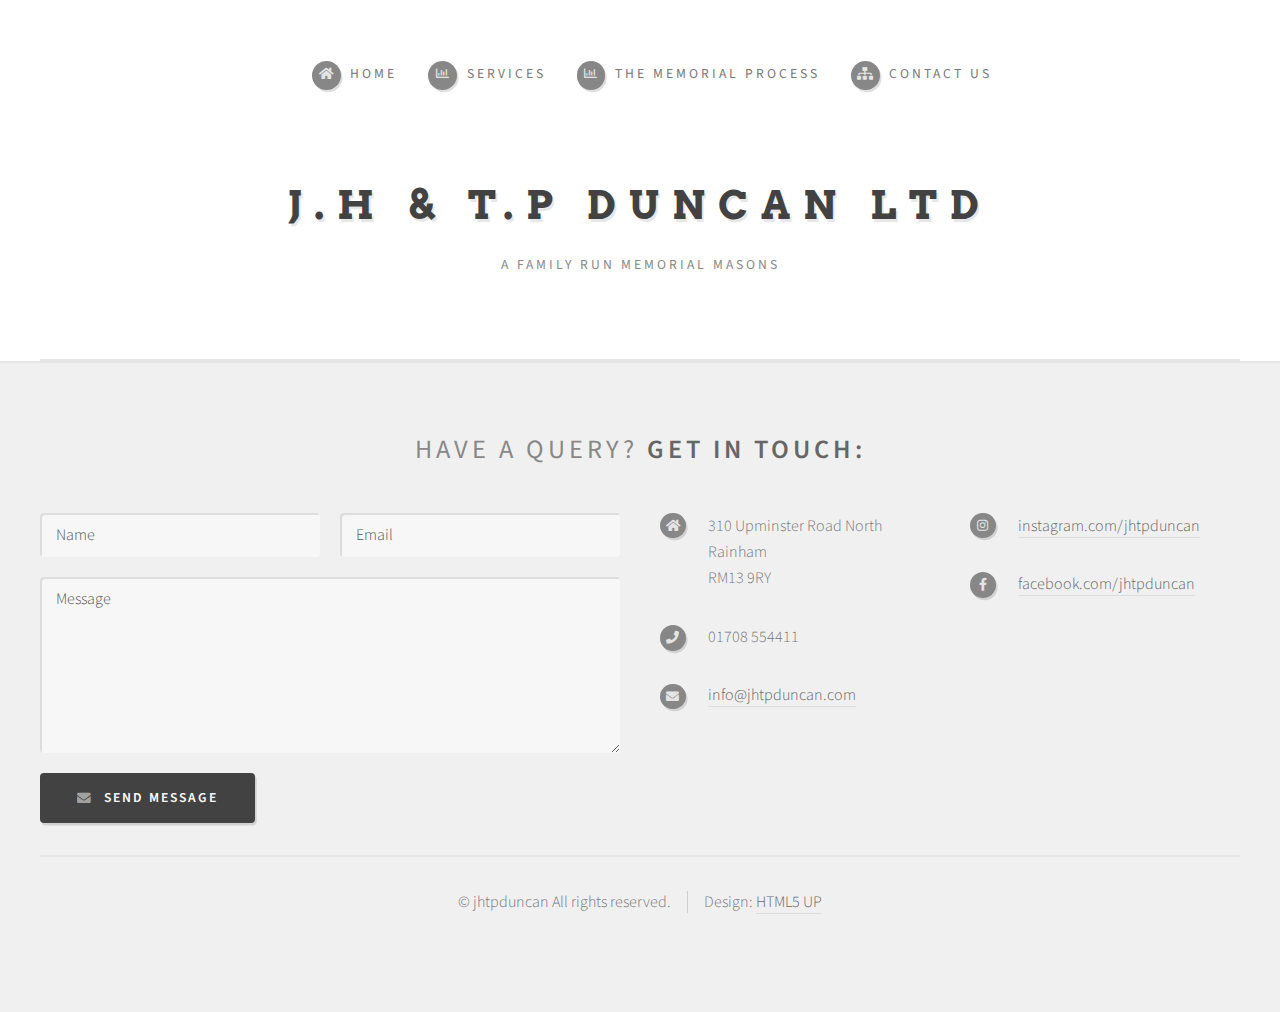
<file: template blank.html>
<!DOCTYPE HTML>
<!--
	Strongly Typed by HTML5 UP
	html5up.net | @ajlkn
	Free for personal and commercial use under the CCA 3.0 license (html5up.net/license)
-->
<html>
	<head>
		<title>J.H T.P Duncan</title>
		<meta charset="utf-8" />
		<meta name="viewport" content="width=device-width, initial-scale=1, user-scalable=no" />
		<link rel="stylesheet" href="assets/css/main.css" />
	</head>
	<body class="homepage is-preload">
		<div id="page-wrapper">

			<!-- Header -->
				<section id="header">
					<div class="container">

						<!-- Logo -->
							<h1 id="logo"><a href="index.html">J.H & T.P DUNCAN LTD</a></h1>
							<p>A Family run Memorial Masons</p>

						<!-- Nav -->
							<nav id="nav">
								<ul>
									<li><a class="icon solid fa-home" href="index.html"><span>Home</span></a></li>
									<li>
										<a href="Services.html" class="icon fa-chart-bar"><span>Services</span></a>
										<ul>
											<li><center><a href="Etching.html">Etching</a></center></li>
											<li><center><a href="Products.html">Products</a></center></li>
											<li><center><a href="Additions.html">Additions</a></center></li>
											<li><center><a href="Cleaning.html">Cleaning</a></center></li>
										</ul>
									</li>
								
																		<li>
									<a href="TheMemorialProcess.html" class="icon fa-chart-bar"><span>The Memorial Process</span></a>
									<ul>
											<li><center><a href="history.html">History</a></center></li>
											<li><center><a href="about.html">About us</a></center></li>
										</ul>
									</li>
									<li><a class="icon solid fa-sitemap" href="contact.html"><span>Contact Us</span></a></li>
								</ul>
							</nav>

					</div>
				</section>




















			<!-- Footer -->
				<section id="footer">
					<div class="container">
						<header>
							<h2>Have a Query? <strong>Get in touch:</strong></h2>
						</header>
						<div class="row">
							<div class="col-6 col-12-medium">
								<section>
									<form method="post" action="#">
										<div class="row gtr-50">
											<div class="col-6 col-12-small">
												<input name="name" placeholder="Name" type="text" />
											</div>
											<div class="col-6 col-12-small">
												<input name="email" placeholder="Email" type="text" />
											</div>
											<div class="col-12">
												<textarea name="message" placeholder="Message"></textarea>
											</div>
											<div class="col-12">
												<a href="#" class="form-button-submit button icon solid fa-envelope">Send Message</a>
											</div>
										</div>
									</form>
								</section>
							</div>
							<div class="col-6 col-12-medium">
								<section>

									<div class="row">
										<div class="col-6 col-12-small">
											<ul class="icons">
												<li class="icon solid fa-home">
													310 Upminster Road North  <br />
													Rainham<br />
													RM13 9RY
												</li>
												<li class="icon solid fa-phone">
													 01708 554411
												</li>
												<li class="icon solid fa-envelope">
													<a href="#">info@jhtpduncan.com</a>
												</li>
											</ul>
										</div>
										<div class="col-6 col-12-small">
											<ul class="icons">
												<li class="icon brands fa-instagram">
													<a href="https://www.instagram.com/jhtpduncan">instagram.com/jhtpduncan</a>
												</li>
												<li class="icon brands fa-facebook-f">
													<a href="https://www.facebook.com/jhtpduncan">facebook.com/jhtpduncan</a>
												</li>
											</ul>
										</div>
									</div>
								</section>
							</div>
						</div>
					</div>
					<div id="copyright" class="container">
						<ul class="links">
							<li>&copy; jhtpduncan All rights reserved.</li><li>Design: <a href="http://html5up.net">HTML5 UP</a></li>
						</ul>
					</div>
				</section>

		</div>

		<!-- Scripts -->
			<script src="assets/js/jquery.min.js"></script>
			<script src="assets/js/jquery.dropotron.min.js"></script>
			<script src="assets/js/browser.min.js"></script>
			<script src="assets/js/breakpoints.min.js"></script>
			<script src="assets/js/util.js"></script>
			<script src="assets/js/main.js"></script>

	</body>
</html>
</file>
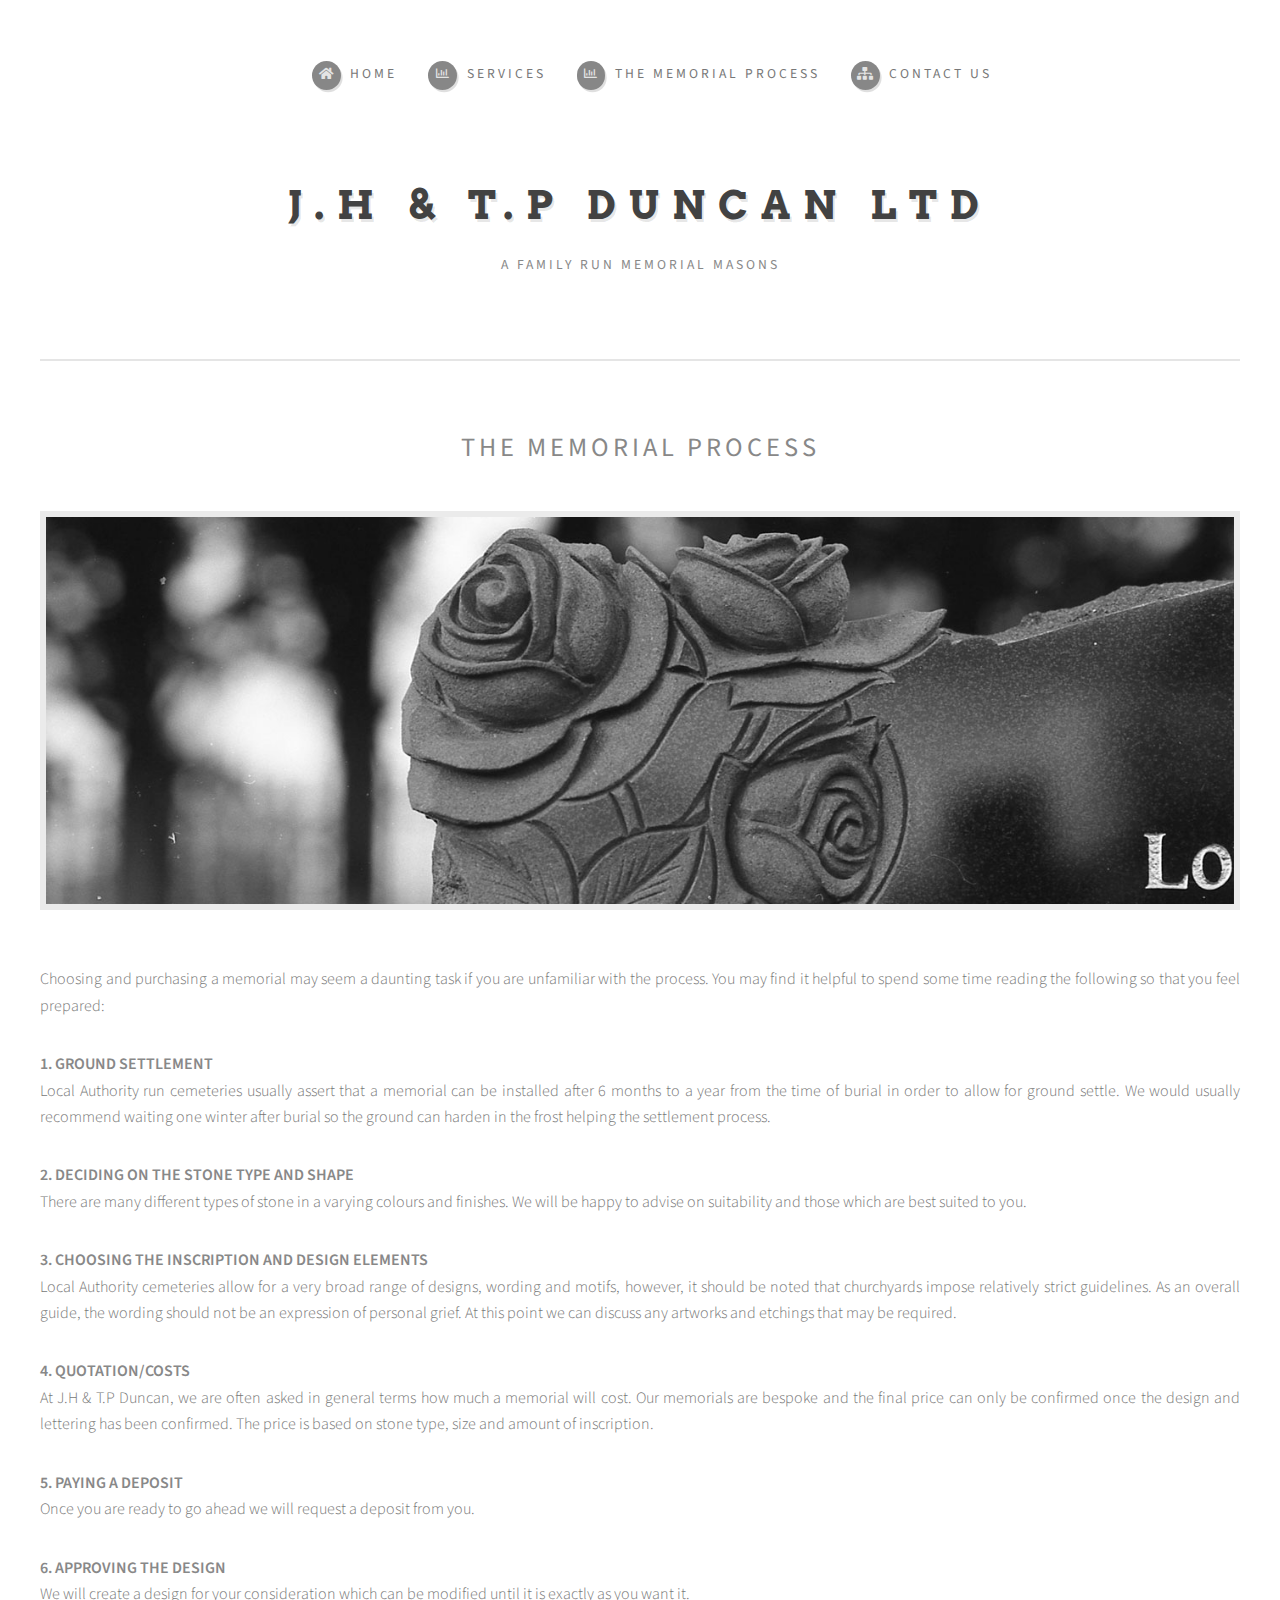
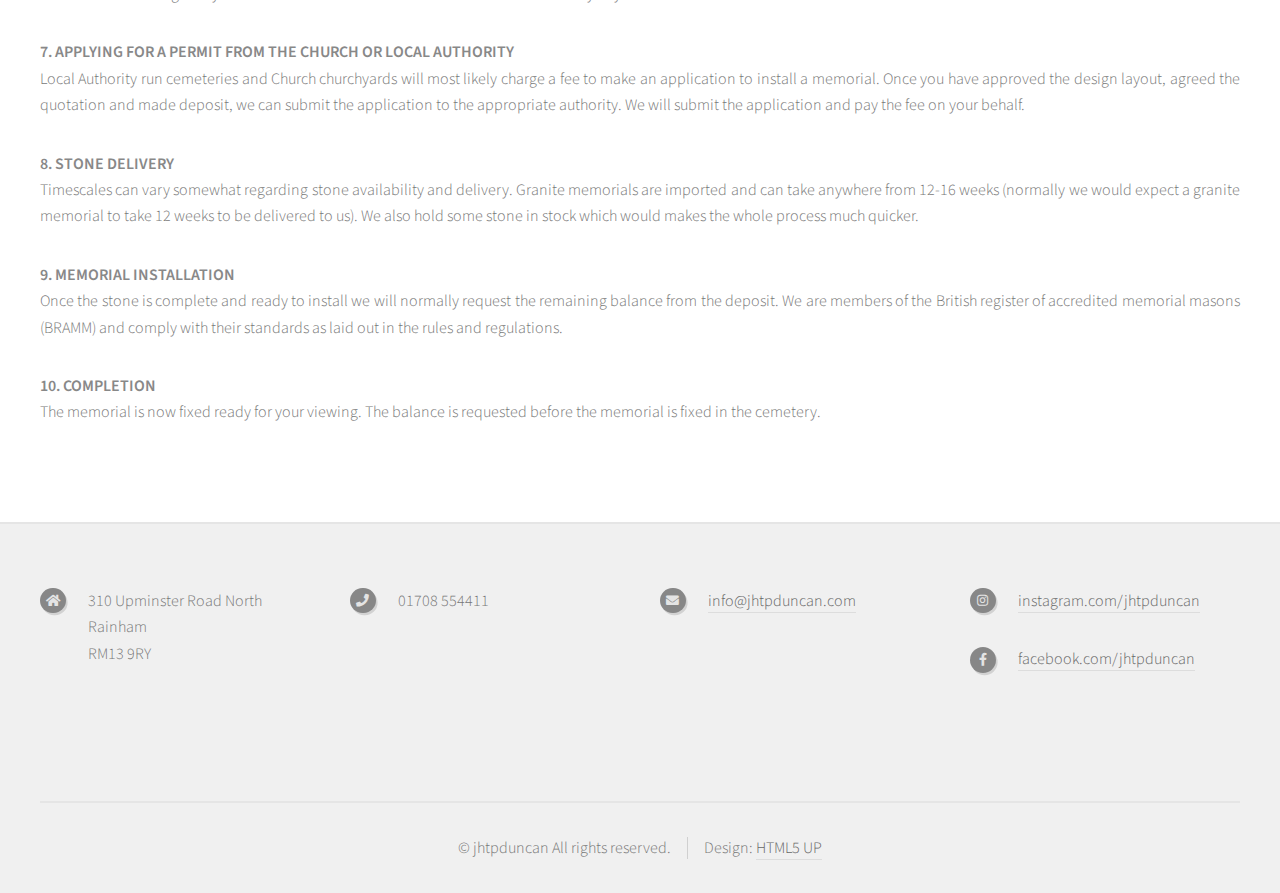
<file: TheMemorialProcess.html>
<!DOCTYPE HTML>
<!--
	Strongly Typed by HTML5 UP
	html5up.net | @ajlkn
	Free for personal and commercial use under the CCA 3.0 license (html5up.net/license)
-->
<html>
	<head>
		<title>J.H T.P Duncan</title>
		<meta charset="utf-8" />
		<meta name="viewport" content="width=device-width, initial-scale=1, user-scalable=no" />
		<link rel="stylesheet" href="assets/css/main.css" />
	</head>
	<body class="homepage is-preload">
		<div id="page-wrapper">

			<!-- Header -->
				<section id="header">
					<div class="container">

						<!-- Logo -->
							<h1 id="logo"><a href="index.html">J.H & T.P DUNCAN LTD</a></h1>
							<p>A Family run Memorial Masons</p>

						<!-- Nav -->
							<nav id="nav">
								<ul>
									<li><a class="icon solid fa-home" href="index.html"><span>Home</span></a></li>
									<li>
										<a href="Services.html" class="icon fa-chart-bar"><span>Services</span></a>
										<ul>
											<li><center><a href="Etching.html">Etching</a></center></li>
											<li><center><a href="Products.html">Products</a></center></li>
											<li><center><a href="Additions.html">Additions</a></center></li>
											<li><center><a href="Cleaning.html">Cleaning</a></center></li>
										</ul>
									</li>
								
																		<li>
									<a href="TheMemorialProcess.html" class="icon fa-chart-bar"><span>The Memorial Process</span></a>
									<ul>
											<li><center><a href="history.html">History</a></center></li>
											<li><center><a href="about.html">About us</a></center></li>
										</ul>
									</li>
									<li><a class="icon solid fa-sitemap" href="contact.html"><span>Contact Us</span></a></li>
								</ul>
							</nav>

					</div>
				</section>

<!-- Main -->
				<section id="main">
					<div class="container">
						<div id="content">

							<!-- Post -->
								<article class="box post">
									<header>
										<center><h2>THE MEMORIAL PROCESS<br /></h2></center>
									</header>
									<span class="image featured"><img src="images/pic04.jpg" alt="" /></span>
									<p>Choosing and purchasing a memorial may seem a daunting task if you are unfamiliar with the process. You may find it helpful to spend some time reading the following so that you feel prepared:</p>
									<h4>1. Ground settlement</h4>
									<p>Local Authority run cemeteries usually assert that a memorial can be installed after 6 months to a year from the time of burial in order to allow for ground settle. We would usually recommend waiting one winter after burial so the ground can harden in the frost helping the settlement process.</p>
									<h4>2. Deciding on the stone type and shape</h4>
									<p>There are many different types of stone in a varying colours and finishes. We will be happy to advise on suitability and those which are best suited to you.
									<h4>3. Choosing the inscription and design elements</h4>
									<p>Local Authority cemeteries allow for a very broad range of designs, wording and motifs, however, it should be noted that churchyards impose relatively strict guidelines. As an overall guide, the wording should not be an expression of personal grief. At this point we can discuss any artworks and etchings that may be required.</p>
									<h4>4. Quotation/costs</h4>
									<p>At J.H & T.P Duncan, we are often asked in general terms how much a memorial will cost. Our memorials are bespoke and the final price can only be confirmed once the design and lettering has been confirmed. The price is based on stone type, size and amount of inscription.</p>
									<h4>5. Paying a deposit</h4>
									<p>Once you are ready to go ahead we will request a deposit from you.</p>
									<h4>6. Approving the design</h4>
									<p>We will create a design for your consideration which can be modified until it is exactly as you want it.</p>
									<h4>7. Applying for a permit from the Church or Local Authority</h4>
									<p>Local Authority run cemeteries and Church churchyards will most likely charge a fee to make an application to install a memorial. Once you have approved the design layout, agreed the quotation and made deposit, we can submit the application to the appropriate authority. We will submit the application and pay the fee on your behalf.</p>
									<h4>8. Stone delivery</h4>
									<p>Timescales can vary somewhat regarding stone availability and delivery. Granite memorials are imported and can take anywhere from 12-16 weeks (normally we would expect a granite memorial to take 12 weeks to be delivered to us). We also hold some stone in stock which would makes the whole process much quicker.</p>
									<h4>9. Memorial installation</h4>
									<p>Once the stone is complete and ready to install we will normally request the remaining balance from the deposit. We are members of the British register of accredited memorial masons (BRAMM) and comply with their standards as laid out in the rules and regulations.</p>
									<h4>10. Completion</h4>
									<p>The memorial is now fixed ready for your viewing. The balance is requested before the memorial is fixed in the cemetery.</p>


</p>

								</article>

						</div>
					</div>
				</section>

			<!-- Footer -->
				<section id="footer">
					<div class="container">

							<div class="col-2 col-5-medium">
								<section>

									<div class="row">
										<div class="col-3 col-4-small">
											<ul class="icons">
												<li class="icon solid fa-home">
													310 Upminster Road North  <br />
													Rainham<br />
													RM13 9RY
												</li>
											</ul>
										</div>
										<div class="col-3 col-4-small">
											<ul class="icons">
												<li class="icon solid fa-phone">
													 01708 554411
												</li>
											</ul>
										</div>
										<div class="col-3 col-4-small">
											<ul class="icons">
												<li class="icon solid fa-envelope">
													<a href="#">info@jhtpduncan.com</a>
												</li>
											</ul>
										</div>
										<div class="col-3 col-4-small">
											<ul class="icons">
												<li class="icon brands fa-instagram">
													<a href="https://www.instagram.com/jhtpduncan">instagram.com/jhtpduncan</a>
										
												<li class="icon brands fa-facebook-f">
													<a href="https://www.facebook.com/jhtpduncan">facebook.com/jhtpduncan</a>
												</li>
										</ul>
										</div>
										
										
										
										
										
										
									</div>
								</section>
							</div>
						</div>
					</div>
					<div id="copyright" class="container">
						<ul class="links">
							<li>&copy; jhtpduncan All rights reserved.</li><li>Design: <a href="http://html5up.net">HTML5 UP</a></li>
						</ul>
					</div>
				</section>

		<!-- Scripts -->
			<script src="assets/js/jquery.min.js"></script>
			<script src="assets/js/jquery.dropotron.min.js"></script>
			<script src="assets/js/browser.min.js"></script>
			<script src="assets/js/breakpoints.min.js"></script>
			<script src="assets/js/util.js"></script>
			<script src="assets/js/main.js"></script>

	</body>
</html>
</file>
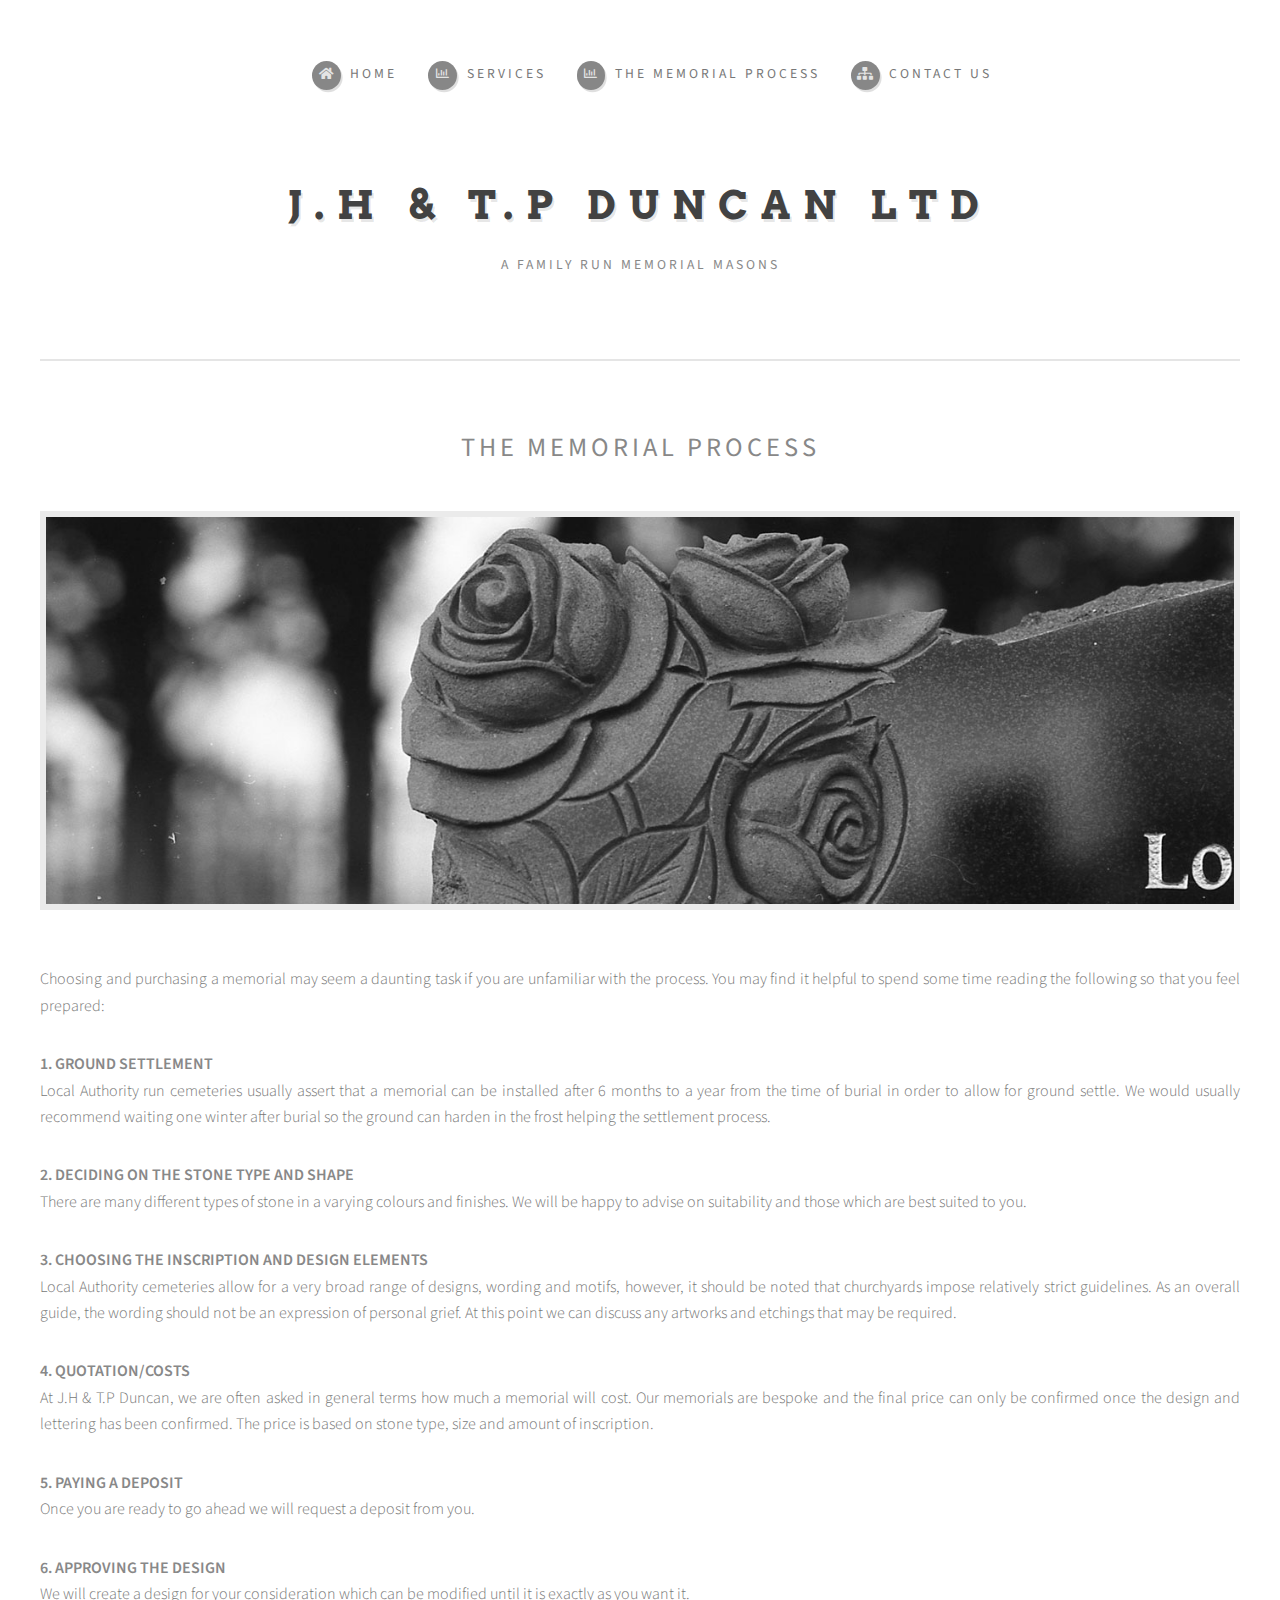
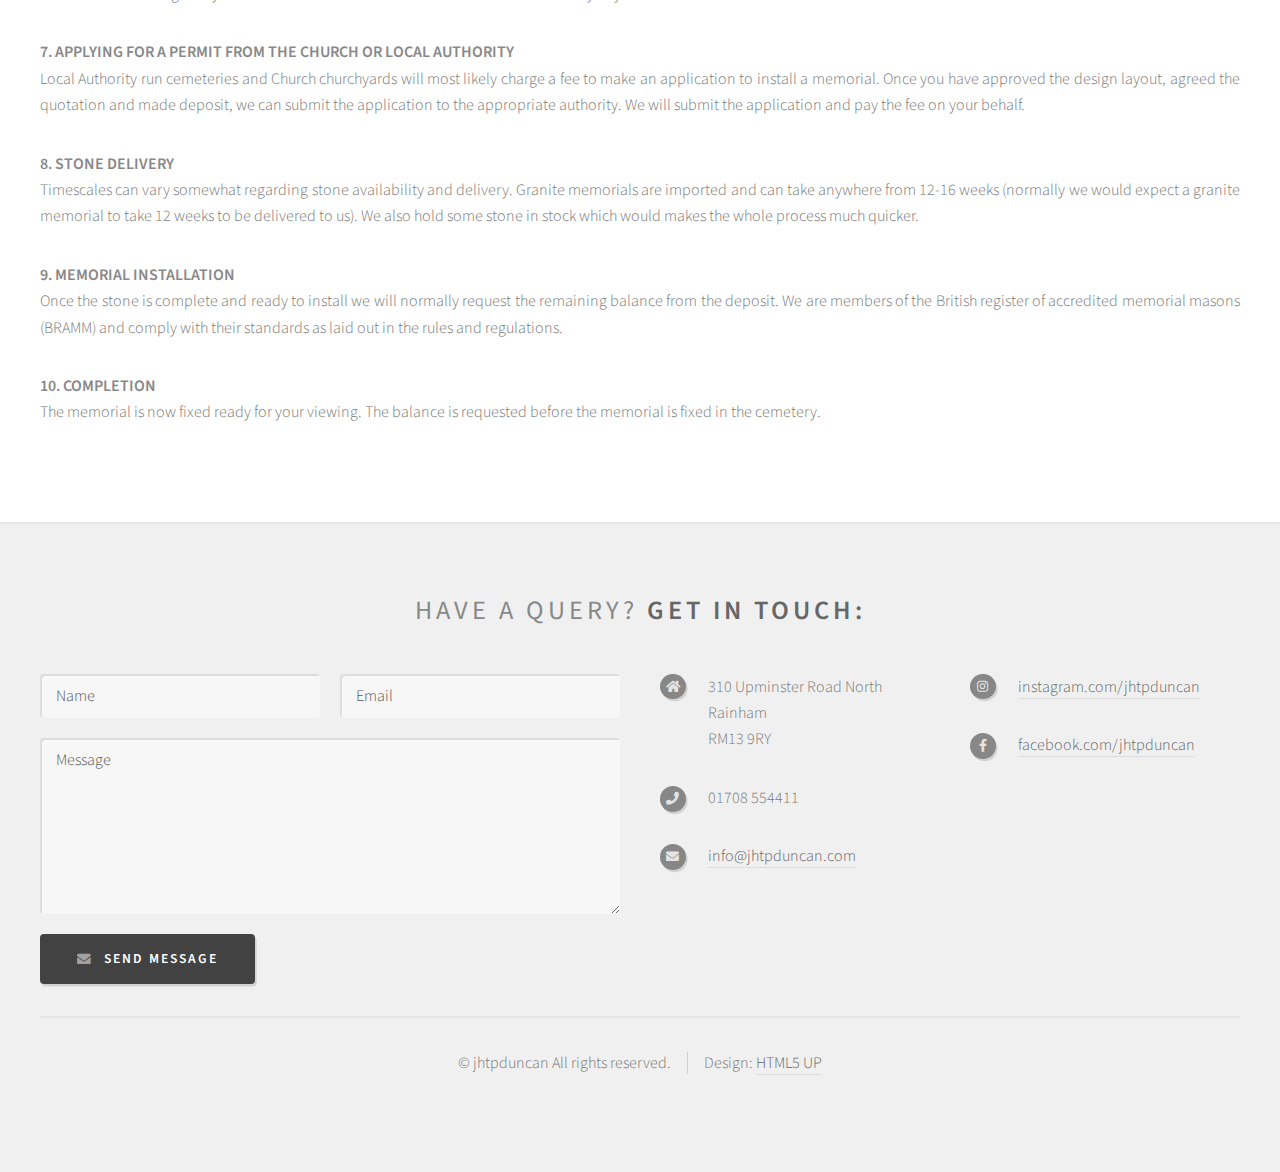
<file: thememorialprocess.html>
<!DOCTYPE HTML>
<!--
	Strongly Typed by HTML5 UP
	html5up.net | @ajlkn
	Free for personal and commercial use under the CCA 3.0 license (html5up.net/license)
-->
<html>
	<head>
		<title>J.H T.P Duncan</title>
		<meta charset="utf-8" />
		<meta name="viewport" content="width=device-width, initial-scale=1, user-scalable=no" />
		<link rel="stylesheet" href="assets/css/main.css" />
	</head>
	<body class="homepage is-preload">
		<div id="page-wrapper">

			<!-- Header -->
				<section id="header">
					<div class="container">

						<!-- Logo -->
							<h1 id="logo"><a href="index.html">J.H & T.P DUNCAN LTD</a></h1>
							<p>A Family run Memorial Masons</p>

						<!-- Nav -->
							<nav id="nav">
								<ul>
									<li><a class="icon solid fa-home" href="index.html"><span>Home</span></a></li>
									<li>
										<a href="Services.html" class="icon fa-chart-bar"><span>Services</span></a>
										<ul>
											<li><center><a href="Etching.html">Etching</a></center></li>
											<li><center><a href="Products.html">Products</a></center></li>
											<li><center><a href="Additions.html">Additions</a></center></li>
											<li><center><a href="Cleaning.html">Cleaning</a></center></li>
										</ul>
									</li>
								
																		<li>
									<a href="TheMemorialProcess.html" class="icon fa-chart-bar"><span>The Memorial Process</span></a>
									<ul>
											<li><center><a href="history.html">History</a></center></li>
											<li><center><a href="about.html">About us</a></center></li>
										</ul>
									</li>
									<li><a class="icon solid fa-sitemap" href="contact.html"><span>Contact Us</span></a></li>
								</ul>
							</nav>

					</div>
				</section>

<!-- Main -->
				<section id="main">
					<div class="container">
						<div id="content">

							<!-- Post -->
								<article class="box post">
									<header>
										<center><h2>THE MEMORIAL PROCESS<br /></h2></center>
									</header>
									<span class="image featured"><img src="images/pic04.jpg" alt="" /></span>
									<p>Choosing and purchasing a memorial may seem a daunting task if you are unfamiliar with the process. You may find it helpful to spend some time reading the following so that you feel prepared:</p>
									<h4>1. Ground settlement</h4>
									<p>Local Authority run cemeteries usually assert that a memorial can be installed after 6 months to a year from the time of burial in order to allow for ground settle. We would usually recommend waiting one winter after burial so the ground can harden in the frost helping the settlement process.</p>
									<h4>2. Deciding on the stone type and shape</h4>
									<p>There are many different types of stone in a varying colours and finishes. We will be happy to advise on suitability and those which are best suited to you.
									<h4>3. Choosing the inscription and design elements</h4>
									<p>Local Authority cemeteries allow for a very broad range of designs, wording and motifs, however, it should be noted that churchyards impose relatively strict guidelines. As an overall guide, the wording should not be an expression of personal grief. At this point we can discuss any artworks and etchings that may be required.</p>
									<h4>4. Quotation/costs</h4>
									<p>At J.H & T.P Duncan, we are often asked in general terms how much a memorial will cost. Our memorials are bespoke and the final price can only be confirmed once the design and lettering has been confirmed. The price is based on stone type, size and amount of inscription.</p>
									<h4>5. Paying a deposit</h4>
									<p>Once you are ready to go ahead we will request a deposit from you.</p>
									<h4>6. Approving the design</h4>
									<p>We will create a design for your consideration which can be modified until it is exactly as you want it.</p>
									<h4>7. Applying for a permit from the Church or Local Authority</h4>
									<p>Local Authority run cemeteries and Church churchyards will most likely charge a fee to make an application to install a memorial. Once you have approved the design layout, agreed the quotation and made deposit, we can submit the application to the appropriate authority. We will submit the application and pay the fee on your behalf.</p>
									<h4>8. Stone delivery</h4>
									<p>Timescales can vary somewhat regarding stone availability and delivery. Granite memorials are imported and can take anywhere from 12-16 weeks (normally we would expect a granite memorial to take 12 weeks to be delivered to us). We also hold some stone in stock which would makes the whole process much quicker.</p>
									<h4>9. Memorial installation</h4>
									<p>Once the stone is complete and ready to install we will normally request the remaining balance from the deposit. We are members of the British register of accredited memorial masons (BRAMM) and comply with their standards as laid out in the rules and regulations.</p>
									<h4>10. Completion</h4>
									<p>The memorial is now fixed ready for your viewing. The balance is requested before the memorial is fixed in the cemetery.</p>


</p>

								</article>

						</div>
					</div>
				</section>

			<!-- Footer -->
				<section id="footer">
					<div class="container">
						<header>
							<h2>Have a Query? <strong>Get in touch:</strong></h2>
						</header>
						<div class="row">
							<div class="col-6 col-12-medium">
								<section>
									<form method="post" action="#">
										<div class="row gtr-50">
											<div class="col-6 col-12-small">
												<input name="name" placeholder="Name" type="text" />
											</div>
											<div class="col-6 col-12-small">
												<input name="email" placeholder="Email" type="text" />
											</div>
											<div class="col-12">
												<textarea name="message" placeholder="Message"></textarea>
											</div>
											<div class="col-12">
												<a href="#" class="form-button-submit button icon solid fa-envelope">Send Message</a>
											</div>
										</div>
									</form>
								</section>
							</div>
							<div class="col-6 col-12-medium">
								<section>

									<div class="row">
										<div class="col-6 col-12-small">
											<ul class="icons">
												<li class="icon solid fa-home">
													310 Upminster Road North  <br />
													Rainham<br />
													RM13 9RY
												</li>
												<li class="icon solid fa-phone">
													 01708 554411
												</li>
												<li class="icon solid fa-envelope">
													<a href="#">info@jhtpduncan.com</a>
												</li>
											</ul>
										</div>
										<div class="col-6 col-12-small">
											<ul class="icons">
												<li class="icon brands fa-instagram">
													<a href="https://www.instagram.com/jhtpduncan">instagram.com/jhtpduncan</a>
												</li>
												<li class="icon brands fa-facebook-f">
													<a href="https://www.facebook.com/jhtpduncan">facebook.com/jhtpduncan</a>
												</li>
											</ul>
										</div>
									</div>
								</section>
							</div>
						</div>
					</div>
					<div id="copyright" class="container">
						<ul class="links">
							<li>&copy; jhtpduncan All rights reserved.</li><li>Design: <a href="http://html5up.net">HTML5 UP</a></li>
						</ul>
					</div>
				</section>

		</div>

		<!-- Scripts -->
			<script src="assets/js/jquery.min.js"></script>
			<script src="assets/js/jquery.dropotron.min.js"></script>
			<script src="assets/js/browser.min.js"></script>
			<script src="assets/js/breakpoints.min.js"></script>
			<script src="assets/js/util.js"></script>
			<script src="assets/js/main.js"></script>

	</body>
</html>
</file>
<file: assets/css/main.css>
@import url("fontawesome-all.min.css");
@import url("https://fonts.googleapis.com/css?family=Source+Sans+Pro:300,400,600|Arvo:700");

/*
	Strongly Typed by HTML5 UP
	html5up.net | @ajlkn
	Free for personal and commercial use under the CCA 3.0 license (html5up.net/license)
*/

html, body, div, span, applet, object,
iframe, h1, h2, h3, h4, h5, h6, p, blockquote,
pre, a, abbr, acronym, address, big, cite,
code, del, dfn, em, img, ins, kbd, q, s, samp,
small, strike, strong, sub, sup, tt, var, b,
u, i, center, dl, dt, dd, ol, ul, li, fieldset,
form, label, legend, table, caption, tbody,
tfoot, thead, tr, th, td, article, aside,
canvas, details, embed, figure, figcaption,
footer, header, hgroup, menu, nav, output, ruby,
section, summary, time, mark, audio, video {
	margin: 0;
	padding: 0;
	border: 0;
	font-size: 100%;
	font: inherit;
	vertical-align: baseline;}

article, aside, details, figcaption, figure,
footer, header, hgroup, menu, nav, section {
	display: block;}

body {
	line-height: 1;
}

ol, ul {
	list-style: none;
}

blockquote, q {
	quotes: none;
}

	blockquote:before, blockquote:after, q:before, q:after {
		content: '';
		content: none;
	}

table {
	border-collapse: collapse;
	border-spacing: 0;
}

body {
	-webkit-text-size-adjust: none;
}

mark {
	background-color: transparent;
	color: inherit;
}

input::-moz-focus-inner {
	border: 0;
	padding: 0;
}

input, select, textarea {
	-moz-appearance: none;
	-webkit-appearance: none;
	-ms-appearance: none;
	appearance: none;
}

/* Basic */

	html {
		box-sizing: border-box;
	}

	*, *:before, *:after {
		box-sizing: inherit;
	}

	body {
		background: #f0f0f0;
	}

		body.is-preload *, body.is-preload *:before, body.is-preload *:after {
			-moz-animation: none !important;
			-webkit-animation: none !important;
			-ms-animation: none !important;
			animation: none !important;
			-moz-transition: none !important;
			-webkit-transition: none !important;
			-ms-transition: none !important;
			transition: none !important;
		}

	body, input, textarea, select {
		font-family: 'Source Sans Pro';
		font-weight: 300;
		color: #777;
		line-height: 1.65em;
		font-size: 15pt;
	}

	h1, h2, h3, h4, h5, h6 {
		font-weight: 600;
		text-transform: uppercase;
		color: #888;
	}

	h1 a, h2 a, h3 a, h4 a, h5 a, h6 a {
		color: inherit;
		text-decoration: none;
		border: 0;
	}

	h2 {
		font-size: 1.65em;
		font-weight: 400;
		letter-spacing: 4px;
		margin: 0 0 1.5em 0;
		line-height: 1.75em;
	}

	h3 {
		font-size: 1em;
		letter-spacing: 2px;
		margin: 0 0 1.25em 0;
	}

	a {
		-moz-transition: color 0.25s ease-in-out, border-bottom-color 0.25s ease-in-out;
		-webkit-transition: color 0.25s ease-in-out, border-bottom-color 0.25s ease-in-out;
		-ms-transition: color 0.25s ease-in-out, border-bottom-color 0.25s ease-in-out;
		transition: color 0.25s ease-in-out, border-bottom-color 0.25s ease-in-out;
		color: #666;
		text-decoration: none;
		border-bottom: solid 1px #ddd;
	}

		a strong {
			-moz-transition: color 0.25s ease-in-out, border-bottom-color 0.25s ease-in-out;
			-webkit-transition: color 0.25s ease-in-out, border-bottom-color 0.25s ease-in-out;
			-ms-transition: color 0.25s ease-in-out, border-bottom-color 0.25s ease-in-out;
			transition: color 0.25s ease-in-out, border-bottom-color 0.25s ease-in-out;
		}

		a:hover {
			color: #003fd1;
			border-bottom-color: rgba(255, 255, 255, 0);
		}

			a:hover strong {
				color: #003fd1;
			}

	strong, b {
		font-weight: 600;
		color: #666;
	}

	em, i {
		font-style: italic;
	}

	sub {
		position: relative;
		top: 0.5em;
		font-size: 0.8em;
	}

	sup {
		position: relative;
		top: -0.5em;
		font-size: 0.8em;
	}

	hr {
		border: 0;
		border-top: solid 1px #ddd;
	}

	blockquote {
		border-left: solid 0.5em #ddd;
		padding: 1em 0 1em 2em;
		font-style: italic;
	}

	p {
		text-align: justify;
		margin-bottom: 2em;
	}

	ul, ol, dl, table, blockquote {
		margin-bottom: 2em;
	}

	br.clear {
		clear: both;
	}

/* Container */

	.container {
		margin: 0 auto;
		max-width: 100%;
		width: 70em;
	}

		@media screen and (max-width: 1680px) {

			.container {
				width: 68em;
			}

		}

		@media screen and (max-width: 1280px) {

			.container {
				width: calc(100% - 80px);
			}

		}

		@media screen and (max-width: 980px) {

			.container {
				width: calc(100% - 100px);
			}

		}

		@media screen and (max-width: 736px) {

			.container {
				width: calc(100% - 40px);
			}

		}

/* Row */

	.row {
		display: flex;
		flex-wrap: wrap;
		box-sizing: border-box;
		align-items: stretch;
	}

		.row > * {
			box-sizing: border-box;
		}

		.row.gtr-uniform > * > :last-child {
			margin-bottom: 0;
		}

		.row.aln-left {
			justify-content: flex-start;
		}

		.row.aln-center {
			justify-content: center;
		}

		.row.aln-right {
			justify-content: flex-end;
		}

		.row.aln-top {
			align-items: flex-start;
		}

		.row.aln-middle {
			align-items: center;
		}

		.row.aln-bottom {
			align-items: flex-end;
		}

		.row > .imp {
			order: -1;
		}

		.row > .col-1 {
			width: 8.33333%;
		}

		.row > .off-1 {
			margin-left: 8.33333%;
		}

		.row > .col-2 {
			width: 16.66667%;
		}

		.row > .off-2 {
			margin-left: 16.66667%;
		}

		.row > .col-3 {
			width: 25%;
		}

		.row > .off-3 {
			margin-left: 25%;
		}

		.row > .col-4 {
			width: 33.33333%;
		}

		.row > .off-4 {
			margin-left: 33.33333%;
		}

		.row > .col-5 {
			width: 41.66667%;
		}

		.row > .off-5 {
			margin-left: 41.66667%;
		}

		.row > .col-6 {
			width: 50%;
		}

		.row > .off-6 {
			margin-left: 50%;
		}

		.row > .col-7 {
			width: 58.33333%;
		}

		.row > .off-7 {
			margin-left: 58.33333%;
		}

		.row > .col-8 {
			width: 66.66667%;
		}

		.row > .off-8 {
			margin-left: 66.66667%;
		}

		.row > .col-9 {
			width: 75%;
		}

		.row > .off-9 {
			margin-left: 75%;
		}

		.row > .col-10 {
			width: 83.33333%;
		}

		.row > .off-10 {
			margin-left: 83.33333%;
		}

		.row > .col-11 {
			width: 91.66667%;
		}

		.row > .off-11 {
			margin-left: 91.66667%;
		}

		.row > .col-12 {
			width: 100%;
		}

		.row > .off-12 {
			margin-left: 100%;
		}

		.row.gtr-0 {
			margin-top: 0px;
			margin-left: 0px;
		}

			.row.gtr-0 > * {
				padding: 0px 0 0 0px;
			}

			.row.gtr-0.gtr-uniform {
				margin-top: 0px;
			}

				.row.gtr-0.gtr-uniform > * {
					padding-top: 0px;
				}

		.row.gtr-25 {
			margin-top: -12.5px;
			margin-left: -12.5px;
		}

			.row.gtr-25 > * {
				padding: 12.5px 0 0 12.5px;
			}

			.row.gtr-25.gtr-uniform {
				margin-top: -12.5px;
			}

				.row.gtr-25.gtr-uniform > * {
					padding-top: 12.5px;
				}

		.row.gtr-50 {
			margin-top: -25px;
			margin-left: -25px;
		}

			.row.gtr-50 > * {
				padding: 25px 0 0 25px;
			}

			.row.gtr-50.gtr-uniform {
				margin-top: -25px;
			}

				.row.gtr-50.gtr-uniform > * {
					padding-top: 25px;
				}

		.row {
			margin-top: -50px;
			margin-left: -50px;
		}

			.row > * {
				padding: 50px 0 0 50px;
			}

			.row.gtr-uniform {
				margin-top: -50px;
			}

				.row.gtr-uniform > * {
					padding-top: 50px;
				}

		.row.gtr-150 {
			margin-top: -75px;
			margin-left: -75px;
		}

			.row.gtr-150 > * {
				padding: 75px 0 0 75px;
			}

			.row.gtr-150.gtr-uniform {
				margin-top: -75px;
			}

				.row.gtr-150.gtr-uniform > * {
					padding-top: 75px;
				}

		.row.gtr-200 {
			margin-top: -100px;
			margin-left: -100px;
		}

			.row.gtr-200 > * {
				padding: 100px 0 0 100px;
			}

			.row.gtr-200.gtr-uniform {
				margin-top: -100px;
			}

				.row.gtr-200.gtr-uniform > * {
					padding-top: 100px;
				}

		@media screen and (max-width: 1680px) {

			.row {
				display: flex;
				flex-wrap: wrap;
				box-sizing: border-box;
				align-items: stretch;
			}

				.row > * {
					box-sizing: border-box;
				}

				.row.gtr-uniform > * > :last-child {
					margin-bottom: 0;
				}

				.row.aln-left {
					justify-content: flex-start;
				}

				.row.aln-center {
					justify-content: center;
				}

				.row.aln-right {
					justify-content: flex-end;
				}

				.row.aln-top {
					align-items: flex-start;
				}

				.row.aln-middle {
					align-items: center;
				}

				.row.aln-bottom {
					align-items: flex-end;
				}

				.row > .imp-xlarge {
					order: -1;
				}

				.row > .col-1-xlarge {
					width: 8.33333%;
				}

				.row > .off-1-xlarge {
					margin-left: 8.33333%;
				}

				.row > .col-2-xlarge {
					width: 16.66667%;
				}

				.row > .off-2-xlarge {
					margin-left: 16.66667%;
				}

				.row > .col-3-xlarge {
					width: 25%;
				}

				.row > .off-3-xlarge {
					margin-left: 25%;
				}

				.row > .col-4-xlarge {
					width: 33.33333%;
				}

				.row > .off-4-xlarge {
					margin-left: 33.33333%;
				}

				.row > .col-5-xlarge {
					width: 41.66667%;
				}

				.row > .off-5-xlarge {
					margin-left: 41.66667%;
				}

				.row > .col-6-xlarge {
					width: 50%;
				}

				.row > .off-6-xlarge {
					margin-left: 50%;
				}

				.row > .col-7-xlarge {
					width: 58.33333%;
				}

				.row > .off-7-xlarge {
					margin-left: 58.33333%;
				}

				.row > .col-8-xlarge {
					width: 66.66667%;
				}

				.row > .off-8-xlarge {
					margin-left: 66.66667%;
				}

				.row > .col-9-xlarge {
					width: 75%;
				}

				.row > .off-9-xlarge {
					margin-left: 75%;
				}

				.row > .col-10-xlarge {
					width: 83.33333%;
				}

				.row > .off-10-xlarge {
					margin-left: 83.33333%;
				}

				.row > .col-11-xlarge {
					width: 91.66667%;
				}

				.row > .off-11-xlarge {
					margin-left: 91.66667%;
				}

				.row > .col-12-xlarge {
					width: 100%;
				}

				.row > .off-12-xlarge {
					margin-left: 100%;
				}

				.row.gtr-0 {
					margin-top: 0px;
					margin-left: 0px;
				}

					.row.gtr-0 > * {
						padding: 0px 0 0 0px;
					}

					.row.gtr-0.gtr-uniform {
						margin-top: 0px;
					}

						.row.gtr-0.gtr-uniform > * {
							padding-top: 0px;
						}

				.row.gtr-25 {
					margin-top: -12.5px;
					margin-left: -12.5px;
				}

					.row.gtr-25 > * {
						padding: 12.5px 0 0 12.5px;
					}

					.row.gtr-25.gtr-uniform {
						margin-top: -12.5px;
					}

						.row.gtr-25.gtr-uniform > * {
							padding-top: 12.5px;
						}

				.row.gtr-50 {
					margin-top: -25px;
					margin-left: -25px;
				}

					.row.gtr-50 > * {
						padding: 25px 0 0 25px;
					}

					.row.gtr-50.gtr-uniform {
						margin-top: -25px;
					}

						.row.gtr-50.gtr-uniform > * {
							padding-top: 25px;
						}

				.row {
					margin-top: -50px;
					margin-left: -50px;
				}

					.row > * {
						padding: 50px 0 0 50px;
					}

					.row.gtr-uniform {
						margin-top: -50px;
					}

						.row.gtr-uniform > * {
							padding-top: 50px;
						}

				.row.gtr-150 {
					margin-top: -75px;
					margin-left: -75px;
				}

					.row.gtr-150 > * {
						padding: 75px 0 0 75px;
					}

					.row.gtr-150.gtr-uniform {
						margin-top: -75px;
					}

						.row.gtr-150.gtr-uniform > * {
							padding-top: 75px;
						}

				.row.gtr-200 {
					margin-top: -100px;
					margin-left: -100px;
				}

					.row.gtr-200 > * {
						padding: 100px 0 0 100px;
					}

					.row.gtr-200.gtr-uniform {
						margin-top: -100px;
					}

						.row.gtr-200.gtr-uniform > * {
							padding-top: 100px;
						}

		}

		@media screen and (max-width: 1280px) {

			.row {
				display: flex;
				flex-wrap: wrap;
				box-sizing: border-box;
				align-items: stretch;
			}

				.row > * {
					box-sizing: border-box;
				}

				.row.gtr-uniform > * > :last-child {
					margin-bottom: 0;
				}

				.row.aln-left {
					justify-content: flex-start;
				}

				.row.aln-center {
					justify-content: center;
				}

				.row.aln-right {
					justify-content: flex-end;
				}

				.row.aln-top {
					align-items: flex-start;
				}

				.row.aln-middle {
					align-items: center;
				}

				.row.aln-bottom {
					align-items: flex-end;
				}

				.row > .imp-large {
					order: -1;
				}

				.row > .col-1-large {
					width: 8.33333%;
				}

				.row > .off-1-large {
					margin-left: 8.33333%;
				}

				.row > .col-2-large {
					width: 16.66667%;
				}

				.row > .off-2-large {
					margin-left: 16.66667%;
				}

				.row > .col-3-large {
					width: 25%;
				}

				.row > .off-3-large {
					margin-left: 25%;
				}

				.row > .col-4-large {
					width: 33.33333%;
				}

				.row > .off-4-large {
					margin-left: 33.33333%;
				}

				.row > .col-5-large {
					width: 41.66667%;
				}

				.row > .off-5-large {
					margin-left: 41.66667%;
				}

				.row > .col-6-large {
					width: 50%;
				}

				.row > .off-6-large {
					margin-left: 50%;
				}

				.row > .col-7-large {
					width: 58.33333%;
				}

				.row > .off-7-large {
					margin-left: 58.33333%;
				}

				.row > .col-8-large {
					width: 66.66667%;
				}

				.row > .off-8-large {
					margin-left: 66.66667%;
				}

				.row > .col-9-large {
					width: 75%;
				}

				.row > .off-9-large {
					margin-left: 75%;
				}

				.row > .col-10-large {
					width: 83.33333%;
				}

				.row > .off-10-large {
					margin-left: 83.33333%;
				}

				.row > .col-11-large {
					width: 91.66667%;
				}

				.row > .off-11-large {
					margin-left: 91.66667%;
				}

				.row > .col-12-large {
					width: 100%;
				}

				.row > .off-12-large {
					margin-left: 100%;
				}

				.row.gtr-0 {
					margin-top: 0px;
					margin-left: 0px;
				}

					.row.gtr-0 > * {
						padding: 0px 0 0 0px;
					}

					.row.gtr-0.gtr-uniform {
						margin-top: 0px;
					}

						.row.gtr-0.gtr-uniform > * {
							padding-top: 0px;
						}

				.row.gtr-25 {
					margin-top: -10px;
					margin-left: -10px;
				}

					.row.gtr-25 > * {
						padding: 10px 0 0 10px;
					}

					.row.gtr-25.gtr-uniform {
						margin-top: -10px;
					}

						.row.gtr-25.gtr-uniform > * {
							padding-top: 10px;
						}

				.row.gtr-50 {
					margin-top: -20px;
					margin-left: -20px;
				}

					.row.gtr-50 > * {
						padding: 20px 0 0 20px;
					}

					.row.gtr-50.gtr-uniform {
						margin-top: -20px;
					}

						.row.gtr-50.gtr-uniform > * {
							padding-top: 20px;
						}

				.row {
					margin-top: -40px;
					margin-left: -40px;
				}

					.row > * {
						padding: 40px 0 0 40px;
					}

					.row.gtr-uniform {
						margin-top: -40px;
					}

						.row.gtr-uniform > * {
							padding-top: 40px;
						}

				.row.gtr-150 {
					margin-top: -60px;
					margin-left: -60px;
				}

					.row.gtr-150 > * {
						padding: 60px 0 0 60px;
					}

					.row.gtr-150.gtr-uniform {
						margin-top: -60px;
					}

						.row.gtr-150.gtr-uniform > * {
							padding-top: 60px;
						}

				.row.gtr-200 {
					margin-top: -80px;
					margin-left: -80px;
				}

					.row.gtr-200 > * {
						padding: 80px 0 0 80px;
					}

					.row.gtr-200.gtr-uniform {
						margin-top: -80px;
					}

						.row.gtr-200.gtr-uniform > * {
							padding-top: 80px;
						}

		}

		@media screen and (max-width: 980px) {

			.row {
				display: flex;
				flex-wrap: wrap;
				box-sizing: border-box;
				align-items: stretch;
			}

				.row > * {
					box-sizing: border-box;
				}

				.row.gtr-uniform > * > :last-child {
					margin-bottom: 0;
				}

				.row.aln-left {
					justify-content: flex-start;
				}

				.row.aln-center {
					justify-content: center;
				}

				.row.aln-right {
					justify-content: flex-end;
				}

				.row.aln-top {
					align-items: flex-start;
				}

				.row.aln-middle {
					align-items: center;
				}

				.row.aln-bottom {
					align-items: flex-end;
				}

				.row > .imp-medium {
					order: -1;
				}

				.row > .col-1-medium {
					width: 8.33333%;
				}

				.row > .off-1-medium {
					margin-left: 8.33333%;
				}

				.row > .col-2-medium {
					width: 16.66667%;
				}

				.row > .off-2-medium {
					margin-left: 16.66667%;
				}

				.row > .col-3-medium {
					width: 25%;
				}

				.row > .off-3-medium {
					margin-left: 25%;
				}

				.row > .col-4-medium {
					width: 33.33333%;
				}

				.row > .off-4-medium {
					margin-left: 33.33333%;
				}

				.row > .col-5-medium {
					width: 41.66667%;
				}

				.row > .off-5-medium {
					margin-left: 41.66667%;
				}

				.row > .col-6-medium {
					width: 50%;
				}

				.row > .off-6-medium {
					margin-left: 50%;
				}

				.row > .col-7-medium {
					width: 58.33333%;
				}

				.row > .off-7-medium {
					margin-left: 58.33333%;
				}

				.row > .col-8-medium {
					width: 66.66667%;
				}

				.row > .off-8-medium {
					margin-left: 66.66667%;
				}

				.row > .col-9-medium {
					width: 75%;
				}

				.row > .off-9-medium {
					margin-left: 75%;
				}

				.row > .col-10-medium {
					width: 83.33333%;
				}

				.row > .off-10-medium {
					margin-left: 83.33333%;
				}

				.row > .col-11-medium {
					width: 91.66667%;
				}

				.row > .off-11-medium {
					margin-left: 91.66667%;
				}

				.row > .col-12-medium {
					width: 100%;
				}

				.row > .off-12-medium {
					margin-left: 100%;
				}

				.row.gtr-0 {
					margin-top: 0px;
					margin-left: 0px;
				}

					.row.gtr-0 > * {
						padding: 0px 0 0 0px;
					}

					.row.gtr-0.gtr-uniform {
						margin-top: 0px;
					}

						.row.gtr-0.gtr-uniform > * {
							padding-top: 0px;
						}

				.row.gtr-25 {
					margin-top: -12.5px;
					margin-left: -12.5px;
				}

					.row.gtr-25 > * {
						padding: 12.5px 0 0 12.5px;
					}

					.row.gtr-25.gtr-uniform {
						margin-top: -12.5px;
					}

						.row.gtr-25.gtr-uniform > * {
							padding-top: 12.5px;
						}

				.row.gtr-50 {
					margin-top: -25px;
					margin-left: -25px;
				}

					.row.gtr-50 > * {
						padding: 25px 0 0 25px;
					}

					.row.gtr-50.gtr-uniform {
						margin-top: -25px;
					}

						.row.gtr-50.gtr-uniform > * {
							padding-top: 25px;
						}

				.row {
					margin-top: -50px;
					margin-left: -50px;
				}

					.row > * {
						padding: 50px 0 0 50px;
					}

					.row.gtr-uniform {
						margin-top: -50px;
					}

						.row.gtr-uniform > * {
							padding-top: 50px;
						}

				.row.gtr-150 {
					margin-top: -75px;
					margin-left: -75px;
				}

					.row.gtr-150 > * {
						padding: 75px 0 0 75px;
					}

					.row.gtr-150.gtr-uniform {
						margin-top: -75px;
					}

						.row.gtr-150.gtr-uniform > * {
							padding-top: 75px;
						}

				.row.gtr-200 {
					margin-top: -100px;
					margin-left: -100px;
				}

					.row.gtr-200 > * {
						padding: 100px 0 0 100px;
					}

					.row.gtr-200.gtr-uniform {
						margin-top: -100px;
					}

						.row.gtr-200.gtr-uniform > * {
							padding-top: 100px;
						}

		}

		@media screen and (max-width: 736px) {

			.row {
				display: flex;
				flex-wrap: wrap;
				box-sizing: border-box;
				align-items: stretch;
			}

				.row > * {
					box-sizing: border-box;
				}

				.row.gtr-uniform > * > :last-child {
					margin-bottom: 0;
				}

				.row.aln-left {
					justify-content: flex-start;
				}

				.row.aln-center {
					justify-content: center;
				}

				.row.aln-right {
					justify-content: flex-end;
				}

				.row.aln-top {
					align-items: flex-start;
				}

				.row.aln-middle {
					align-items: center;
				}

				.row.aln-bottom {
					align-items: flex-end;
				}

				.row > .imp-small {
					order: -1;
				}

				.row > .col-1-small {
					width: 8.33333%;
				}

				.row > .off-1-small {
					margin-left: 8.33333%;
				}

				.row > .col-2-small {
					width: 16.66667%;
				}

				.row > .off-2-small {
					margin-left: 16.66667%;
				}

				.row > .col-3-small {
					width: 25%;
				}

				.row > .off-3-small {
					margin-left: 25%;
				}

				.row > .col-4-small {
					width: 33.33333%;
				}

				.row > .off-4-small {
					margin-left: 33.33333%;
				}

				.row > .col-5-small {
					width: 41.66667%;
				}

				.row > .off-5-small {
					margin-left: 41.66667%;
				}

				.row > .col-6-small {
					width: 50%;
				}

				.row > .off-6-small {
					margin-left: 50%;
				}

				.row > .col-7-small {
					width: 58.33333%;
				}

				.row > .off-7-small {
					margin-left: 58.33333%;
				}

				.row > .col-8-small {
					width: 66.66667%;
				}

				.row > .off-8-small {
					margin-left: 66.66667%;
				}

				.row > .col-9-small {
					width: 75%;
				}

				.row > .off-9-small {
					margin-left: 75%;
				}

				.row > .col-10-small {
					width: 83.33333%;
				}

				.row > .off-10-small {
					margin-left: 83.33333%;
				}

				.row > .col-11-small {
					width: 91.66667%;
				}

				.row > .off-11-small {
					margin-left: 91.66667%;
				}

				.row > .col-12-small {
					width: 100%;
				}

				.row > .off-12-small {
					margin-left: 100%;
				}

				.row.gtr-0 {
					margin-top: 0px;
					margin-left: 0px;
				}

					.row.gtr-0 > * {
						padding: 0px 0 0 0px;
					}

					.row.gtr-0.gtr-uniform {
						margin-top: 0px;
					}

						.row.gtr-0.gtr-uniform > * {
							padding-top: 0px;
						}

				.row.gtr-25 {
					margin-top: -7.5px;
					margin-left: -7.5px;
				}

					.row.gtr-25 > * {
						padding: 7.5px 0 0 7.5px;
					}

					.row.gtr-25.gtr-uniform {
						margin-top: -7.5px;
					}

						.row.gtr-25.gtr-uniform > * {
							padding-top: 7.5px;
						}

				.row.gtr-50 {
					margin-top: -15px;
					margin-left: -15px;
				}

					.row.gtr-50 > * {
						padding: 15px 0 0 15px;
					}

					.row.gtr-50.gtr-uniform {
						margin-top: -15px;
					}

						.row.gtr-50.gtr-uniform > * {
							padding-top: 15px;
						}

				.row {
					margin-top: -30px;
					margin-left: -30px;
				}

					.row > * {
						padding: 30px 0 0 30px;
					}

					.row.gtr-uniform {
						margin-top: -30px;
					}

						.row.gtr-uniform > * {
							padding-top: 30px;
						}

				.row.gtr-150 {
					margin-top: -45px;
					margin-left: -45px;
				}

					.row.gtr-150 > * {
						padding: 45px 0 0 45px;
					}

					.row.gtr-150.gtr-uniform {
						margin-top: -45px;
					}

						.row.gtr-150.gtr-uniform > * {
							padding-top: 45px;
						}

				.row.gtr-200 {
					margin-top: -60px;
					margin-left: -60px;
				}

					.row.gtr-200 > * {
						padding: 60px 0 0 60px;
					}

					.row.gtr-200.gtr-uniform {
						margin-top: -60px;
					}

						.row.gtr-200.gtr-uniform > * {
							padding-top: 60px;
						}

		}

/* Sections/Article */

	section, article {
		margin-bottom: 3em;
	}

	section > :last-child,
	article > :last-child,
	section:last-child,
	article:last-child {
		margin-bottom: 0;
	}

/* Image */

	.image {
		-moz-transition: opacity 0.25s ease-in-out;
		-webkit-transition: opacity 0.25s ease-in-out;
		-ms-transition: opacity 0.25s ease-in-out;
		transition: opacity 0.25s ease-in-out;
		display: inline-block;
		border: solid 6px #ebebeb !important;
	}

		.image:hover {
			opacity: 0.7;
		}

		.image img {
			display: block;
			width: 100%;
		}

		.image.fit {
			display: block;
			width: 100%;
		}

		.image.featured {
			display: block;
			width: 100%;
			margin: 0 0 3.5em 0;
		}

		.image.left {
			float: left;
			margin: 0 1.5em 1.5em 0;
			position: relative;
			top: 0.5em;
		}

		.image.centered {
			display: block;
			margin: 0 0 2em 0;
		}

			.image.centered img {
				margin: 0 auto;
				width: auto;
			}

/* List */

	ul {
		list-style: disc;
		padding-left: 1em;
	}

		ul li {
			padding-left: 0.5em;
			margin: 0.75em 0 0.75em 0;
		}

			ul li:first-child {
				margin-top: 0;
			}

	ol {
		list-style: decimal;
		padding-left: 1em;
	}

		ol li {
			padding-left: 0.5em;
			margin: 0.75em 0 0.75em 0;
		}

			ol li:first-child {
				margin-top: 0;
			}

/* Links */

	ul.links {
		list-style: none;
		padding-left: 0;
	}

		ul.links li {
			display: inline;
			border-left: solid 1px #d0d0d0;
			padding-left: 1em;
			margin: 0 0 0 1em;
		}

			ul.links li:first-child {
				margin-left: 0;
				padding-left: 0;
				border-left: 0;
			}

/* Actions */

	ul.actions {
		margin-top: 2.5em;
		clear: both;
		list-style: none;
		padding-left: 0;
	}

		ul.actions li {
			padding-left: 0;
			display: inline-block;
			margin: 0 0 0 1em;
		}

			ul.actions li:first-child {
				margin-left: 0;
			}

/* Divided */

	ul.divided {
		list-style: none;
		padding-left: 0;
	}

		ul.divided li {
			border-top: solid 2px #e5e5e5;
			padding-left: 0;
			margin: 2.5em 0 0 0;
			padding: 2.5em 0 0 0;
		}

			ul.divided li:first-child {
				border-top: 0;
				margin-top: 0;
				padding-top: 0;
			}

/* Icons */

	ul.icons {
		list-style: none;
		padding-left: 0;
	}

		ul.icons > li {
			position: relative;
			padding: 2em 0 0 3em;
			margin: 0;
		}

			ul.icons > li:before {
				position: absolute;
				left: 0;
				top: 2.6em;
				display: block;
				font-size: 0.8em;
				background: #878787;
				color: #e4e4e4;
				width: 2em;
				height: 2em;
				border-radius: 2em;
				line-height: 2em;
				text-align: center;
				box-shadow: 0.125em 0.175em 0 0 rgba(0, 0, 0, 0.125);
			}

			ul.icons > li:first-child {
				padding-top: 0;
			}

				ul.icons > li:first-child:before {
					top: 0;
				}

/* Form */

	form label {
		font-weight: 600;
		text-transform: uppercase;
		color: #888;
		display: block;
		margin: 0 0 1em 0;
	}

	form input[type="text"],
	form input[type="email"],
	form input[type="password"],
	form select,
	form textarea {
		-moz-transition: background-color 0.25s ease-in-out;
		-webkit-transition: background-color 0.25s ease-in-out;
		-ms-transition: background-color 0.25s ease-in-out;
		transition: background-color 0.25s ease-in-out;
		-webkit-appearance: none;
		display: block;
		border: 0;
		background: #e8e8e8;
		width: 100%;
		box-shadow: inset 2px 2px 0px 0px rgba(0, 0, 0, 0.1);
		border-radius: 4px;
		line-height: 1.25em;
		padding: 0.75em 1em 0.75em 1em;
	}

		form input[type="text"]:focus,
		form input[type="email"]:focus,
		form input[type="password"]:focus,
		form select:focus,
		form textarea:focus {
			background: #f0f0f0;
		}

	form textarea {
		min-height: 11em;
	}

	form ::-webkit-input-placeholder {
		color: #555 !important;
		line-height: 1.35em;
	}

	form :-moz-placeholder {
		color: #555 !important;
	}

	form ::-moz-placeholder {
		color: #555 !important;
	}

	form :-ms-input-placeholder {
		color: #555 !important;
	}

	form ::-moz-focus-inner {
		border: 0;
	}

/* Table */

	table {
		width: 100%;
	}

		table tbody tr {
			border-top: solid 1px #E5E5E5;
		}

			table tbody tr:first-child {
				border-top: 0;
			}

		table td {
			padding: 0.75em 1em 0.75em 1em;
		}

		table th {
			text-align: left;
			font-weight: bold;
			padding: 0.75em 1em 0.75em 1em;
		}

		table thead {
			background: #878787;
			color: #fff;
			font-weight: 400;
			text-transform: uppercase;
			border: 0;
			box-shadow: 0.125em 0.175em 0 0 rgba(0, 0, 0, 0.125);
			font-size: 0.85em;
			letter-spacing: 2px;
		}

		table tfoot {
			background: #F0F0F0;
			border-top: solid 2px #E5E5E5;
		}

/* Button */

	input[type="button"],
	input[type="submit"],
	input[type="reset"],
	button,
	.button {
		-moz-transition: all 0.25s ease-in-out;
		-webkit-transition: all 0.25s ease-in-out;
		-ms-transition: all 0.25s ease-in-out;
		transition: all 0.25s ease-in-out;
		-webkit-appearance: none;
		position: relative;
		display: inline-block;
		background: #424242;
		color: #fff !important;
		text-transform: uppercase;
		border-radius: 4px;
		border: 0;
		outline: 0;
		font-size: 1em;
		box-shadow: 0.125em 0.175em 0 0 rgba(0, 0, 0, 0.125);
		font-weight: 600;
		text-align: center;
		font-size: 0.85em;
		letter-spacing: 2px;
		padding: 0.85em 2.75em 0.85em 2.75em;
	}

		input[type="button"].icon:before,
		input[type="submit"].icon:before,
		input[type="reset"].icon:before,
		button.icon:before,
		.button.icon:before {
			position: relative;
			padding-right: 0.75em;
			opacity: 0.5;
			top: 0.05em;
		}

		input[type="button"]:hover,
		input[type="submit"]:hover,
		input[type="reset"]:hover,
		button:hover,
		.button:hover {
			background: #003fd1;
		}

		input[type="button"]:active,
		input[type="submit"]:active,
		input[type="reset"]:active,
		button:active,
		.button:active {
			background: #424242;
		}

		input[type="button"].alt,
		input[type="submit"].alt,
		input[type="reset"].alt,
		button.alt,
		.button.alt {
			background: #878787;
		}

			input[type="button"].alt:hover,
			input[type="submit"].alt:hover,
			input[type="reset"].alt:hover,
			button.alt:hover,
			.button.alt:hover {
				background: #003fd1;
			}

			input[type="button"].alt:active,
			input[type="submit"].alt:active,
			input[type="reset"].alt:active,
			button.alt:active,
			.button.alt:active {
				background: #878787;
			}

/* Box */

	.no-sidebar .box.post > header {
		text-align: center;
	}

	.box.excerpt .date {
		background: #878787;
		color: #fff;
		font-weight: 400;
		text-transform: uppercase;
		border-radius: 4px;
		border: 0;
		box-shadow: 0.125em 0.175em 0 0 rgba(0, 0, 0, 0.125);
		display: inline-block;
		font-size: 0.85em;
		letter-spacing: 2px;
		padding: 0.25em 1em 0.25em 1em;
		margin: 0 0 2.5em 0;
	}

/* Icons */

	.icon {
		text-decoration: none;
		position: relative;
		text-decoration: none;
	}

		.icon:before {
			-moz-osx-font-smoothing: grayscale;
			-webkit-font-smoothing: antialiased;
			display: inline-block;
			font-style: normal;
			font-variant: normal;
			text-rendering: auto;
			line-height: 1;
			text-transform: none !important;
			font-family: 'Font Awesome 5 Free';
			font-weight: 400;
		}

		.icon:before {
			line-height: inherit;
		}

		.icon > .label {
			display: none;
		}

		.icon.solid:before {
			font-weight: 900;
		}

		.icon.brands:before {
			font-family: 'Font Awesome 5 Brands';
		}

/* Page Wrapper */

	#page-wrapper > section {
		margin-bottom: 0;
	}

/* Header */

	#header {
		position: relative;
		position: relative;
		background: #fff;
		text-align: center;
	}

		#header > .container {
			padding: 12em 0 4em 0;
			border-bottom: solid 2px #e5e5e5;

		}

		#header h1 {
			font-family: 'Arvo';
			font-weight: 700;
			color: #424242;
			text-shadow: 0.05em 0.075em 0 rgba(0, 0, 0, 0.1);
			font-size: 3em;
			letter-spacing: 13px;
		}

			#header h1 a {
				border: 0;
			}

		#header p {
			text-transform: uppercase;
			font-weight: 400;
			color: #888;
			margin: 2.5em 0 0 0;
			font-size: 0.85em;
			letter-spacing: 3px;
			text-align: center;
		}

/* Nav */

	#nav {
		position: absolute;
		top: 3em;
		left: 0;
		width: 100%;
		cursor: default;
	}

		#nav > ul > li {
			display: inline-block;
			padding-right: 2em;
		}

			#nav > ul > li:last-child {
				padding-right: 0;
			}

			#nav > ul > li > a {
				border: 0;
				text-decoration: none;
				text-transform: uppercase;
				font-weight: 400;
				color: #777;
				outline: 0;
				display: block;
			}

				#nav > ul > li > a:before {
					display: inline-block;
					background: #878787;
					color: #e4e4e4;
					width: 2.25em;
					font-size: 0.8em;
					height: 2.25em;
					border-radius: 2.25em;
					line-height: 2.1em;
					text-align: center;
					box-shadow: 0.125em 0.175em 0 0 rgba(0, 0, 0, 0.125);
					margin-right: 0.75em;
					-moz-transition: color 0.25s ease-in-out, background 0.25s ease-in-out;
					-webkit-transition: color 0.25s ease-in-out, background 0.25s ease-in-out;
					-o-transition: color 0.25s ease-in-out, background 0.25s ease-in-out;
					-ms-transition: color 0.25s ease-in-out, background 0.25s ease-in-out;
					transition: color 0.25s ease-in-out, background 0.25s ease-in-out;
				}

				#nav > ul > li > a > span {
					-moz-transition: color 0.25s ease-in-out;
					-webkit-transition: color 0.25s ease-in-out;
					-o-transition: color 0.25s ease-in-out;
					-ms-transition: color 0.25s ease-in-out;
					transition: color 0.25s ease-in-out;
					font-size: 0.85em;
					letter-spacing: 3px;
				}

			#nav > ul > li > ul {
				display: none;
			}

			#nav > ul > li.active > a:before,
			#nav > ul > li:hover > a:before {
				background: #003fd1;
				color: #fff;
			}

			#nav > ul > li.active > a > span,
			#nav > ul > li:hover > a > span {
				color: #424242;
			}

	.dropotron {
		text-align: left;
		border: solid 1px #e5e5e5;
		border-radius: 4px;
		background: #fff;
		background: rgba(255, 255, 255, 0.965);
		box-shadow: 0px 2px 2px 0px rgba(0, 0, 0, 0.1);
		padding: 0.75em 0 0.5em 0;
		min-width: 12em;
		margin-top: calc(-0.5em + 1px);
		margin-left: -2px;
		list-style: none;
	}

		.dropotron.level-0 {
			margin-top: 1.5em;
			margin-left: -1em;
		}

			.dropotron.level-0:after {
				content: '';
				display: block;
				position: absolute;
				left: 1.25em;
				top: calc(-0.75em + 1px);
				border-left: solid 0.75em rgba(255, 255, 255, 0);
				border-right: solid 0.75em rgba(255, 255, 255, 0);
				border-bottom: solid 0.75em #fff;
			}

			.dropotron.level-0:before {
				content: '';
				display: block;
				position: absolute;
				left: 1.25em;
				top: -0.75em;
				border-left: solid 0.75em rgba(255, 255, 255, 0);
				border-right: solid 0.75em rgba(255, 255, 255, 0);
				border-bottom: solid 0.75em #ccc;
			}

		.dropotron span, .dropotron a {
			display: block;
			padding: 0.3em 1em 0.3em 1em;
			border: 0;
			border-top: solid 1px #f0f0f0;
			outline: 0;
		}

		.dropotron li {
			padding-left: 0;
			margin: 0;
		}

			.dropotron li:first-child > span, .dropotron li:first-child > a {
				border-top: 0;
				padding-top: 0;
			}

			.dropotron li:hover > span, .dropotron li:hover > a {
				-moz-transition: color 0.25s ease-in-out, border-bottom-color 0.25s ease-in-out;
				-webkit-transition: color 0.25s ease-in-out, border-bottom-color 0.25s ease-in-out;
				-ms-transition: color 0.25s ease-in-out, border-bottom-color 0.25s ease-in-out;
				transition: color 0.25s ease-in-out, border-bottom-color 0.25s ease-in-out;
				color: #424242;
			}

/* Features */

	#features {
		position: relative;
		overflow: hidden;
		background: #fff;
		text-align: center;
		padding: 6em 0;
	}

		#features p {
			text-align: center;
		}

		#features ul.actions {
			margin-top: 1.25em;
		}

/* Banner */

	#banner {
		position: relative;
		overflow: hidden;
		background: #fff;
		color: #fff;
		text-align: center;
		border-top: solid 2px #e5e5e5;
		border-bottom: solid 2px #e5e5e5;
		box-shadow: inset 0px -8px 0px 0px #fff, inset 0px 8px 0px 0px #fff;
		position: relative;
		text-transform: uppercase;
		background: url("../../images/banner.jpg");
		background-size: cover;
		padding: 10em 0;
	}

		#banner p {
			font-weight: 400;
			font-size: 2em;
			line-height: 1.5em;
			letter-spacing: 4px;
			text-align: center;
			margin: 0;
		}

		#banner strong {
			color: inherit;
		}

		#banner > .container {
			position: relative;
		}

			#banner > .container:before, #banner > .container:after {
				content: '';
				display: block;
				position: absolute;
				top: 50%;
				width: 35px;
				height: 141px;
				margin-top: -70px;
				background: url("images/bracket.svg");
				opacity: 0.15;
			}

			#banner > .container:before {
				left: 0;
			}

			#banner > .container:after {
				-moz-transform: scaleX(-1);
				-webkit-transform: scaleX(-1);
				-ms-transform: scaleX(-1);
				transform: scaleX(-1);
				right: 0;
			}

/* Main */

	#main {
		position: relative;
		overflow: hidden;
		background: #fff;
		padding: 6em 0;
	}

/* Content */

	#content > section,
	#content > article {
		border-top: solid 2px #e5e5e5;
		box-shadow: inset 0px 8px 0px 0px #fff, inset 0px 10px 0px 0px #e5e5e5;
		margin: 5em 0 0 0;
		padding: 5em 0 0 0;
	}

		#content > section:first-child,
		#content > article:first-child {
			border-top: 0;
			box-shadow: none;
			margin: 0;
			padding: 0;
		}

/* Sidebar */

	#sidebar > section,
	#sidebar > article {
		border-top: solid 2px #e5e5e5;
		box-shadow: inset 0px 8px 0px 0px #fff, inset 0px 10px 0px 0px #e5e5e5;
		margin: 5em 0 0 0;
		padding: 5em 0 0 0;
	}

		#sidebar > section:first-child,
		#sidebar > article:first-child {
			border-top: 0;
			box-shadow: none;
			margin: 0;
			padding: 0;
		}

/* Footer */

	#footer {
		position: relative;
		overflow: hidden;
		border-top: solid 2px #e5e5e5;
		background: #f0f0f0;
		padding: 4em 0 2em 0;
	}

		#footer form input[type="text"],
		#footer form input[type="email"],
		#footer form input[type="password"],
		#footer form select,
		#footer form textarea {
			background: #f7f7f7;
		}

			#footer form input[type="text"]:focus,
			#footer form input[type="email"]:focus,
			#footer form input[type="password"]:focus,
			#footer form select:focus,
			#footer form textarea:focus {
				background: #fff;
			}

		#footer h2 {
			text-align: center;
		}

/* Copyright */

	#copyright {
		border-top: solid 2px #e5e5e5;
		text-align: center;
		margin-top: 3em;
		padding-top: 2em;
	}

/* XLarge */

	@media screen and (max-width: 1680px) {

		/* Basic */

			body, input, textarea, select {
				font-size: 13pt;
			}

	}

/* Large */

	@media screen and (max-width: 1280px) {

		/* Basic */

			body, input, textarea, select {
				font-size: 12pt;
			}

			h2 br, h3 br, h4 br, h5 br, h6 br {
				display: none;
			}

		/* Image */

			.image.left {
				max-width: 50%;
			}

			.image.right {
				max-width: 50%;
			}

		/* Header */

			#header > .container {
				padding: 12em 0 5em 0;
			}

			#header h1 {
				font-size: 2.5em;
			}

		/* Nav */

			#nav > ul > li {
				padding-right: 1.25em;
			}

		/* Features */

			#features {
				padding: 4em 0;
			}

		/* Banner */

			#banner {
				padding: 8em 0;
			}

				#banner > .container {
					padding: 0 4em;
				}

					#banner > .container br {
						display: none;
					}

		/* Main */

			#main {
				padding: 4em 0;
			}

		/* Footer */

			#footer {
				padding: 4em 0;
			}

		/* Copyright */

			#copyright {
				margin-top: 2em;
				padding-top: 2em;
			}

	}

/* Medium */

	#navPanel, #titleBar {
		display: none;
	}

	@media screen and (max-width: 980px) {

		/* Basic */

			html, body {
				overflow-x: hidden;
			}

		/* Header */

			#header > .container {
				padding: 10em 0 7em 0;
			}

		/* Nav */

			#nav {
				display: none;
			}

		/* Nav */

			#page-wrapper {
				-moz-backface-visibility: hidden;
				-webkit-backface-visibility: hidden;
				-ms-backface-visibility: hidden;
				backface-visibility: hidden;
				-moz-transition: -moz-transform 0.5s ease;
				-webkit-transition: -webkit-transform 0.5s ease;
				-ms-transition: -ms-transform 0.5s ease;
				transition: transform 0.5s ease;
				padding-bottom: 1px;
			}

			#titleBar {
				-moz-backface-visibility: hidden;
				-webkit-backface-visibility: hidden;
				-ms-backface-visibility: hidden;
				backface-visibility: hidden;
				-moz-transition: -moz-transform 0.5s ease;
				-webkit-transition: -webkit-transform 0.5s ease;
				-ms-transition: -ms-transform 0.5s ease;
				transition: transform 0.5s ease;
				display: block;
				height: 44px;
				left: 0;
				position: fixed;
				top: 0;
				width: 100%;
				z-index: 10001;
			}

				#titleBar .toggle {
					text-decoration: none;
					position: absolute;
					left: 0;
					top: 0;
					width: 80px;
					height: 60px;
					border: 0;
				}

					#titleBar .toggle:before {
						-moz-osx-font-smoothing: grayscale;
						-webkit-font-smoothing: antialiased;
						display: inline-block;
						font-style: normal;
						font-variant: normal;
						text-rendering: auto;
						line-height: 1;
						text-transform: none !important;
						font-family: 'Font Awesome 5 Free';
						font-weight: 900;
					}

					#titleBar .toggle:before {
						display: inline-block;
						text-decoration: none;
						content: '\f0c9';
						display: block;
						width: 60px;
						height: 40px;
						background: rgba(232, 232, 232, 0.9);
						border-radius: 4px;
						position: absolute;
						left: 5px;
						top: 5px;
						box-shadow: 0.125em 0.125em 0 0 rgba(0, 0, 0, 0.15);
						text-align: center;
						line-height: 40px;
						font-size: 18px;
						color: #aaa;
					}

					#titleBar .toggle:active:before {
						opacity: 0.5;
					}

			#navPanel {
				-moz-backface-visibility: hidden;
				-webkit-backface-visibility: hidden;
				-ms-backface-visibility: hidden;
				backface-visibility: hidden;
				-moz-transform: translateX(-275px);
				-webkit-transform: translateX(-275px);
				-ms-transform: translateX(-275px);
				transform: translateX(-275px);
				-moz-transition: -moz-transform 0.5s ease;
				-webkit-transition: -webkit-transform 0.5s ease;
				-ms-transition: -ms-transform 0.5s ease;
				transition: transform 0.5s ease;
				display: block;
				height: 100%;
				left: 0;
				overflow-y: auto;
				position: fixed;
				top: 0;
				width: 275px;
				z-index: 10002;
				background: #444;
				border-right: solid 2px #3c3c3c;
				font-weight: 400;
				text-transform: uppercase;
				color: #888;
				letter-spacing: 2px;
				font-size: 0.85em;
			}

				#navPanel .link {
					display: block;
					color: #ddd;
					text-decoration: none;
					height: 44px;
					line-height: 44px;
					border: 0;
					border-top: solid 1px #3c3c3c;
					padding: 0 1em 0 1em;
				}

					#navPanel .link:first-child {
						border-top: 0;
					}

					#navPanel .link.depth-0 {
						font-weight: 600;
						color: #fff;
					}

				#navPanel .indent-1 {
					display: inline-block;
					width: 1em;
				}

				#navPanel .indent-2 {
					display: inline-block;
					width: 2em;
				}

				#navPanel .indent-3 {
					display: inline-block;
					width: 3em;
				}

				#navPanel .indent-4 {
					display: inline-block;
					width: 4em;
				}

				#navPanel .indent-5 {
					display: inline-block;
					width: 5em;
				}

				#navPanel .depth-0 {
					color: #fff;
				}

			body.navPanel-visible #page-wrapper {
				-moz-transform: translateX(275px);
				-webkit-transform: translateX(275px);
				-ms-transform: translateX(275px);
				transform: translateX(275px);
			}

			body.navPanel-visible #titleBar {
				-moz-transform: translateX(275px);
				-webkit-transform: translateX(275px);
				-ms-transform: translateX(275px);
				transform: translateX(275px);
			}

			body.navPanel-visible #navPanel {
				-moz-transform: translateX(0);
				-webkit-transform: translateX(0);
				-ms-transform: translateX(0);
				transform: translateX(0);
			}

		/* Sidebar */

			#sidebar {
				padding-top: 6em;
			}

	}

/* Small */

	@media screen and (max-width: 736px) {

		/* Basic */

			body, input, textarea, select {
				font-size: 11pt;
			}

			h2, h3, h4, h5, h6 {
				font-size: 1.2em;
				letter-spacing: 2px;
				text-align: center;
				margin: 0 0 1em 0;
			}

				h2 br, h3 br, h4 br, h5 br, h6 br {
					display: none;
				}

		/* Image */

			.image.featured {
				margin: 0 0 1.5em 0;
			}

			.image.left {
				max-width: 35%;
			}

			.image.right {
				max-width: 35%;
			}

		/* Button */

			input[type="button"],
			input[type="submit"],
			input[type="reset"],
			button,
			.button {
				letter-spacing: 2px;
				display: block;
				padding: 1em 0 1em 0;
				width: 100%;
			}

		/* Actions */

			ul.actions li {
				display: block;
				margin: 1em 0 0 0;
			}

				ul.actions li:first-child {
					margin-top: 0;
				}

		/* Box */

			.box.excerpt header {
				text-align: center;
			}

		/* Header */

			#header > .container {
				padding: 6em 0 4em 0;
			}

			#header h1 {
				font-size: 2em;
				letter-spacing: 8px;
				line-height: 1.325em;
			}

			#header p {
				margin: 1.25em 0 0 0;
				letter-spacing: 2px;
			}

		/* Banner */

			#banner {
				padding: 5em 0;
			}

				#banner > .container {
					padding: 0;
				}

					#banner > .container:before, #banner > .container:after {
						display: none;
					}

				#banner p {
					font-size: 1.25em;
				}

		/* Features */

			#features {
				padding: 2em 0;
			}

				#features ul.actions {
					margin-top: 0;
				}

		/* Main */

			#main {
				padding: 2em 0;
			}

		/* Content */

			#content > section,
			#content > article {
				margin: 3em 0 0 0;
				padding: 3em 0 0 0;
			}

		/* Sidebar */

			#sidebar {
				padding-top: 3em;
			}

				#sidebar > section,
				#sidebar > article {
					margin: 3em 0 0 0;
					padding: 3em 0 0 0;
				}

		/* Footer */

			#footer {
				padding: 2em 0;
			}

				#footer ul.icons {
					margin-bottom: 0;
				}

		/* Copyright */

			#copyright .links {
				margin-bottom: 0;
			}

				#copyright .links li {
					display: block;
					padding-left: 0;
					margin-left: 0;
					border-left: 0;
				}

	}
</file>
